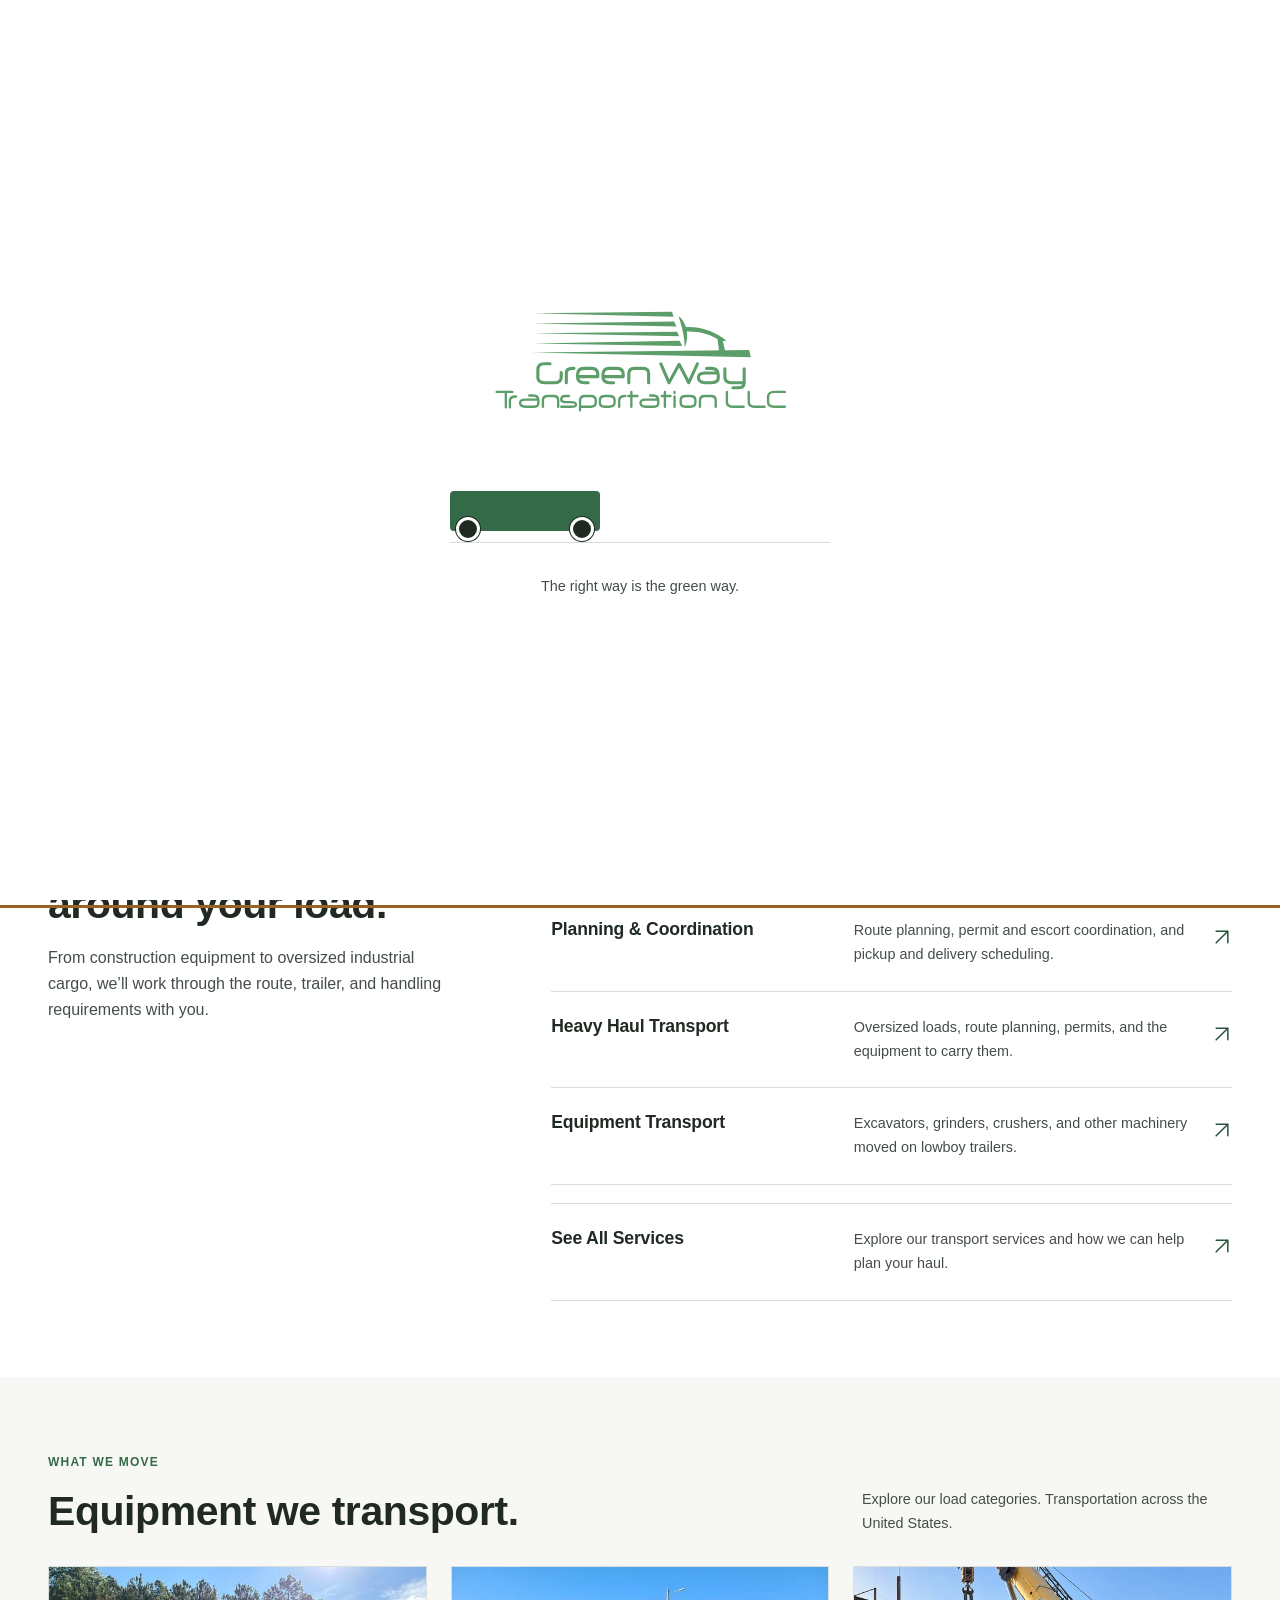
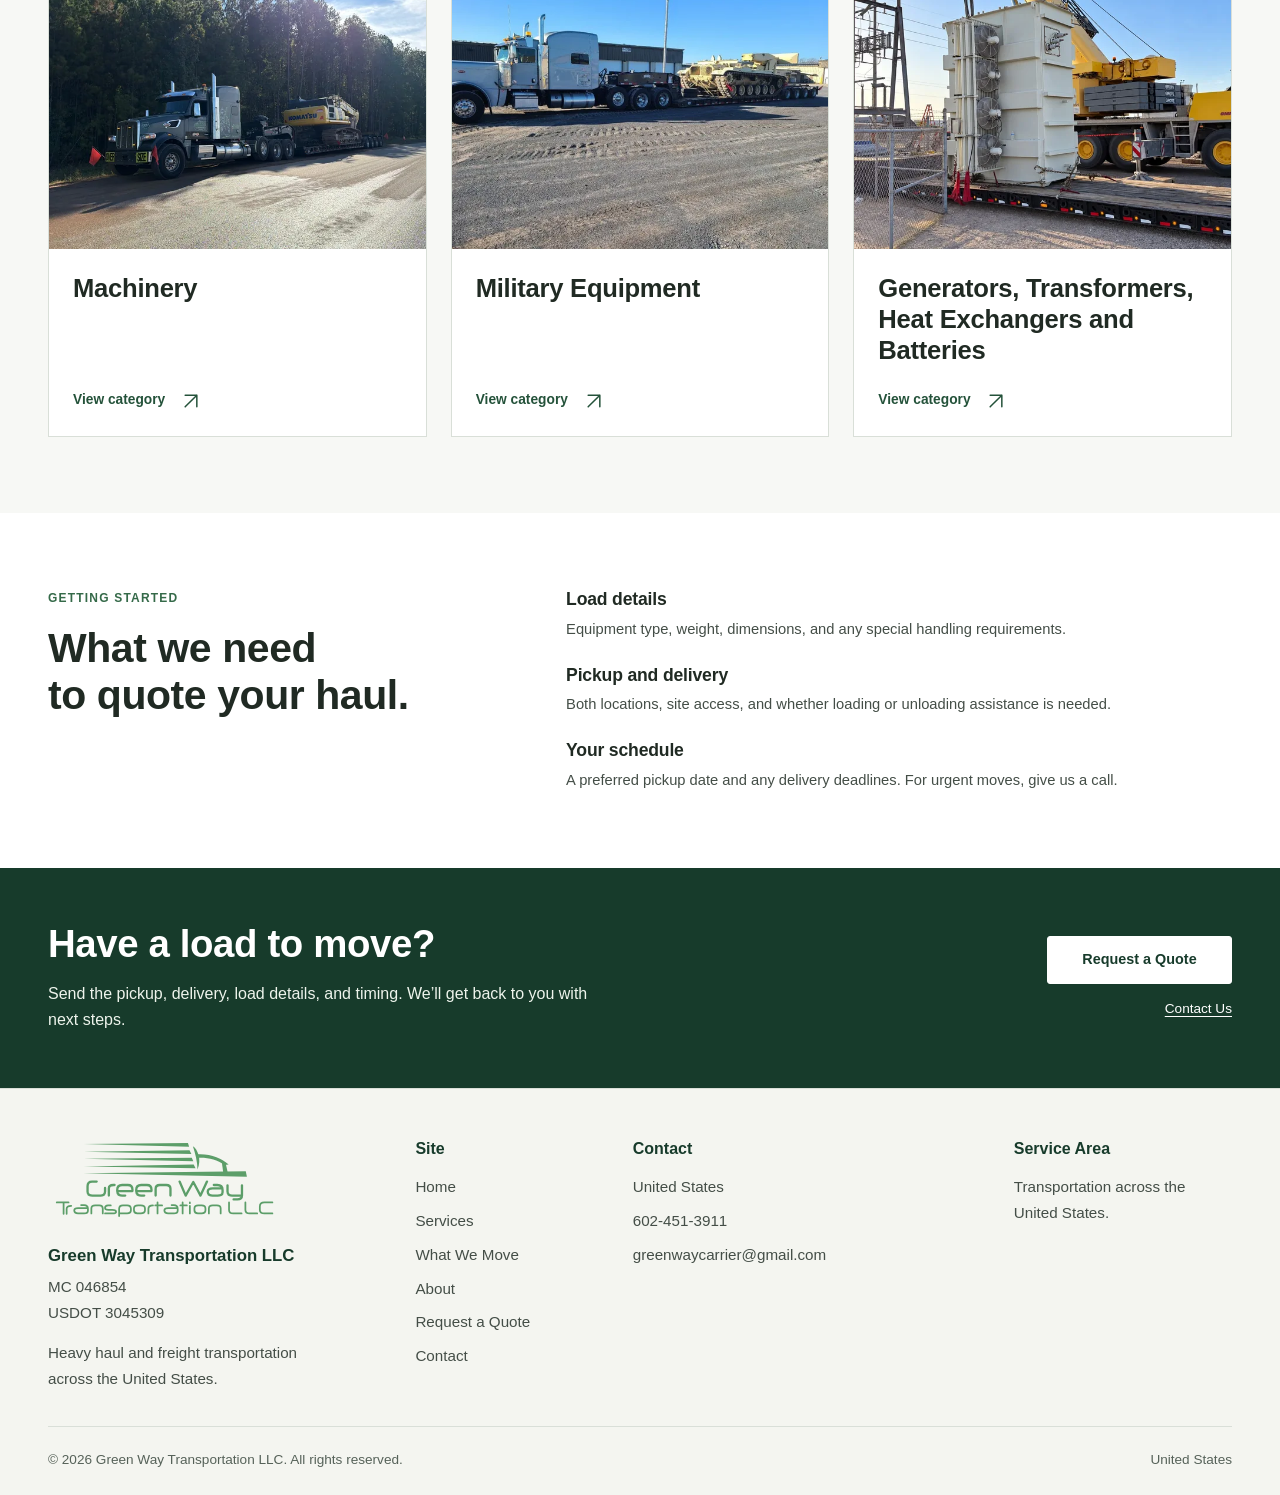
<file: index.html>
<!DOCTYPE html>
<html lang="en"><head>
<meta charset="UTF-8">
<meta name="viewport" content="width=device-width, initial-scale=1.0">
<title>Heavy haul &amp; equipment transport, Green Way Transportation LLC</title>
<meta name="description" content="Heavy haul, equipment and freight transportation across the United States. View Green Way’s company photos and request a quote.">
<meta name="theme-color" content="#133d29">
<link rel="icon" href="assets/favicon.svg" type="image/svg+xml">
<link rel="stylesheet" href="styles.css?v=20261016-email-draft-v36">
<noscript><style>@media (max-width: 1059px) { .mobile-menu[hidden] { display: block !important; } }</style></noscript>
<script>
// Decide before first paint; a missing intro script cannot trap the page.
(() => {
  try {
    const motion = window.matchMedia('(prefers-reduced-motion: reduce)');
    let seen = false;
    try { seen = sessionStorage.getItem('greenway-intro-seen-v1') === '1'; } catch (_) {}
    if (motion.matches || seen) return;
    const boot = window.greenWayIntro = { started: performance.now(), motion };
    document.documentElement.classList.add('intro-pending');
    boot.fallback = setTimeout(() => {
      if (boot.dismiss) boot.dismiss();
      else document.documentElement.classList.remove('intro-pending');
    }, 6000);
  } catch (_) { document.documentElement.classList.remove('intro-pending'); }
})();
</script>
<style>.entry-intro { visibility: hidden; }</style>
<link rel="stylesheet" href="intro.css?v=20261016-email-draft-v36">
</head>
<body><div class="entry-intro" tabindex="-1" role="dialog" aria-modal="true" aria-label="Preparing the Green Way website">
  <div class="entry-intro-inner">
    <img class="entry-intro-logo" src="assets/green-way-logo.svg" width="610" height="235" alt="Green Way Transportation LLC" decoding="async">
    <div class="entry-road" aria-hidden="true"><div class="TruckLoader-route"><div class="TruckLoader"><div class="TruckLoader-cab"></div></div></div></div>
    <p class="entry-status" role="status">The right way is the green way.</p>
  </div>
</div><a class="skip-link" href="#main-content">Skip to content</a><header class="site-header">
  <nav class="nav">
    <a href="index.html" class="logo"><img class="brand-logo" src="assets/green-way-logo.svg" width="610" height="235" alt="Green Way Transportation LLC"></a>
    <ul class="nav-links">
      <li><a href="index.html" aria-current="page">Home</a></li>
      <li><a href="services.html">Services</a></li>
      <li><a href="index.html#equipment">What We Move</a></li>
      <li><a href="about.html">About</a></li>
      <li><a href="contact.html">Contact</a></li>
    </ul>
    <div class="nav-cta">
      <a href="tel:6024513911" class="nav-phone">Call us</a>
      <a href="quote.html" class="btn btn-primary">Request a Quote</a>
    </div>
    <button class="menu-toggle" type="button" aria-label="Open menu" aria-expanded="false" aria-controls="mobile-menu" hidden>
      <span></span><span></span><span></span>
    </button>
  </nav>
  <div class="mobile-menu" id="mobile-menu" hidden>
    <ul>
      <li><a href="index.html" aria-current="page">Home</a></li>
      <li><a href="services.html">Services</a></li>
      <li><a href="index.html#equipment">What We Move</a></li>
      <li><a href="about.html">About</a></li>
      <li><a href="contact.html">Contact</a></li>
    </ul>
    <a href="quote.html" class="btn btn-primary">Request a Quote</a>
    <a href="tel:6024513911" class="btn btn-secondary">Call us</a>
  </div>
</header>
<main id="main-content"><section class="home-hero" aria-labelledby="hero-heading">
  <figure class="hero-visual"><picture><source media="(max-width: 760px)" srcset="assets/machinery-05-640.webp 640w, assets/machinery-05-957.webp 957w" sizes="100vw"><img src="assets/green-way-hero-1280.webp" srcset="assets/green-way-hero-640.webp 640w, assets/green-way-hero-1280.webp 1280w, assets/green-way-hero-1600.webp 1600w" sizes="100vw" width="1600" height="604" alt="Green Way truck and lowboy trailer carrying a secured load" loading="eager" decoding="async" fetchpriority="high"></picture></figure>
  <div class="container hero-content">
    <div class="hero-title"><div class="eyebrow">Heavy Haul &amp; Equipment Transport · United States</div><h1 id="hero-heading">The right way<br><span>is the green way.</span></h1></div>
    <div class="hero-intro"><p>Heavy equipment, oversized cargo, and freight moved across the United States. Tell us what you need moved, where it’s going, and when it needs to be there.</p><div class="hero-actions"><a href="quote.html" class="btn btn-primary">Request a Quote <span aria-hidden="true"><svg class="icon icon-arrow" viewBox="0 0 24 24" fill="none" stroke="currentColor" stroke-width="1.8" stroke-linecap="round" stroke-linejoin="round" aria-hidden="true" focusable="false"><path d="M5 19 19 5M5 5h14v14"></path></svg></span></a><a href="contact.html" class="btn btn-secondary">Contact Us</a></div><div class="hero-credentials" aria-label="Company Information"><span>MC 046854</span><span>USDOT 3045309</span><span>PHOENIX, AZ</span></div></div>
  </div>
</section>
<section class="trust-band"><div class="trust-band-inner"><div class="trust-item">Serving the United States</div><div class="trust-item">Heavy haul &amp; equipment transport</div><div class="trust-item">Nationwide transportation</div><div class="trust-item">Direct contact with operations</div></div></section>
<section class="section"><div class="container service-overview"><div class="section-head"><div class="eyebrow">Our services</div><h2>Transport planned around your load.</h2><p>From construction equipment to oversized industrial cargo, we’ll work through the route, trailer, and handling requirements with you.</p></div><div class="service-list"><a class="service-row" href="services.html#capabilities"><h3>Equipment &amp; Capabilities</h3><p>Multi-axle configurations up to 11 axles, RGN trailers, and lowboys for heavy and oversized loads.</p><span aria-hidden="true"><svg class="icon icon-arrow" viewBox="0 0 24 24" fill="none" stroke="currentColor" stroke-width="1.8" stroke-linecap="round" stroke-linejoin="round" aria-hidden="true" focusable="false"><path d="M5 19 19 5M5 5h14v14"></path></svg></span></a><a class="service-row" href="services.html#planning"><h3>Planning &amp; Coordination</h3><p>Route planning, permit and escort coordination, and pickup and delivery scheduling.</p><span aria-hidden="true"><svg class="icon icon-arrow" viewBox="0 0 24 24" fill="none" stroke="currentColor" stroke-width="1.8" stroke-linecap="round" stroke-linejoin="round" aria-hidden="true" focusable="false"><path d="M5 19 19 5M5 5h14v14"></path></svg></span></a><a class="service-row" href="services.html#heavy-haul"><h3>Heavy Haul Transport</h3><p>Oversized loads, route planning, permits, and the equipment to carry them.</p><span aria-hidden="true"><svg class="icon icon-arrow" viewBox="0 0 24 24" fill="none" stroke="currentColor" stroke-width="1.8" stroke-linecap="round" stroke-linejoin="round" aria-hidden="true" focusable="false"><path d="M5 19 19 5M5 5h14v14"></path></svg></span></a><a class="service-row" href="services.html#equipment"><h3>Equipment Transport</h3><p>Excavators, grinders, crushers, and other machinery moved on lowboy trailers.</p><span aria-hidden="true"><svg class="icon icon-arrow" viewBox="0 0 24 24" fill="none" stroke="currentColor" stroke-width="1.8" stroke-linecap="round" stroke-linejoin="round" aria-hidden="true" focusable="false"><path d="M5 19 19 5M5 5h14v14"></path></svg></span></a><a class="service-row service-row-more" href="services.html"><h3>See All Services</h3><p>Explore our transport services and how we can help plan your haul.</p><span aria-hidden="true"><svg class="icon icon-arrow" viewBox="0 0 24 24" fill="none" stroke="currentColor" stroke-width="1.8" stroke-linecap="round" stroke-linejoin="round" aria-hidden="true" focusable="false"><path d="M5 19 19 5M5 5h14v14"></path></svg></span></a></div></div></section><section class="section section-alt" id="equipment" aria-labelledby="equipment-heading"><div class="container"><div class="work-heading"><div><div class="eyebrow">What we move</div><h2 id="equipment-heading">Equipment we transport.</h2></div><p>Explore our load categories. Transportation across the United States.</p></div><div class="category-grid"><a class="category-card" href="machinery.html"><span class="category-image"><img src="assets/machinery-01-640.webp" srcset="assets/machinery-01-640.webp 640w, assets/machinery-01-1280.webp 1280w, assets/machinery-01-1600.webp 1600w" sizes="(max-width: 760px) calc(100vw - 40px), (max-width: 1240px) calc((100vw - 104px) / 3), 379px" width="640" height="480" alt="Silver truck hauling a Komatsu excavator on a lowboy trailer beside a wooded road" loading="lazy" decoding="async"></span><h3>Machinery</h3><span class="category-link">View category <span aria-hidden="true"><svg class="icon icon-arrow" viewBox="0 0 24 24" fill="none" stroke="currentColor" stroke-width="1.8" stroke-linecap="round" stroke-linejoin="round" aria-hidden="true" focusable="false"><path d="M5 19 19 5M5 5h14v14"></path></svg></span></span></a><a class="category-card" href="military-equipment.html"><span class="category-image"><img src="assets/military-equipment-02-640.webp" srcset="assets/military-equipment-02-640.webp 640w, assets/military-equipment-02-1024.webp 1024w" sizes="(max-width: 760px) calc(100vw - 40px), (max-width: 1240px) calc((100vw - 104px) / 3), 379px" width="640" height="480" alt="Silver truck hauling a tracked military vehicle on a lowboy trailer" loading="lazy" decoding="async"></span><h3>Military Equipment</h3><span class="category-link">View category <span aria-hidden="true"><svg class="icon icon-arrow" viewBox="0 0 24 24" fill="none" stroke="currentColor" stroke-width="1.8" stroke-linecap="round" stroke-linejoin="round" aria-hidden="true" focusable="false"><path d="M5 19 19 5M5 5h14v14"></path></svg></span></span></a><a class="category-card" href="generators-transformers-batteries.html"><span class="category-image"><img src="assets/power-equipment-02-640.webp" srcset="assets/power-equipment-02-640.webp 640w, assets/power-equipment-02-1280.webp 1280w, assets/power-equipment-02-1448.webp 1448w" sizes="(max-width: 760px) calc(100vw - 40px), (max-width: 1240px) calc((100vw - 104px) / 3), 379px" width="640" height="480" alt="Large transformer being positioned on a trailer with a crane at an electrical site" loading="lazy" decoding="async"></span><h3>Generators, Transformers, Heat Exchangers and Batteries</h3><span class="category-link">View category <span aria-hidden="true"><svg class="icon icon-arrow" viewBox="0 0 24 24" fill="none" stroke="currentColor" stroke-width="1.8" stroke-linecap="round" stroke-linejoin="round" aria-hidden="true" focusable="false"><path d="M5 19 19 5M5 5h14v14"></path></svg></span></span></a></div></div></section><section class="section"><div class="container process-line"><div><div class="eyebrow">Getting started</div><h2>What we need<br>to quote your haul.</h2></div><ol class="process-list"><li><h3>Load details</h3><p>Equipment type, weight, dimensions, and any special handling requirements.</p></li><li><h3>Pickup and delivery</h3><p>Both locations, site access, and whether loading or unloading assistance is needed.</p></li><li><h3>Your schedule</h3><p>A preferred pickup date and any delivery deadlines. For urgent moves, give us a call.</p></li></ol></div></section><section class="cta-band"><div class="cta-inner"><div><h2>Have a load to move?</h2><p>Send the pickup, delivery, load details, and timing. We’ll get back to you with next steps.</p></div><div class="cta-actions"><a class="btn" href="quote.html">Request a Quote</a><div class="small"><a href="contact.html">Contact Us</a></div></div></div></section></main><footer class="site-footer">
  <div class="footer-inner">
    <div class="footer-grid">
      <div class="footer-col footer-brand">
        <a href="index.html" class="logo"><img class="brand-logo" src="assets/green-way-logo.svg" width="610" height="235" alt="Green Way Transportation LLC"></a>
        <p class="footer-company-name">Green Way Transportation LLC</p><p class="footer-authority">MC 046854<br>USDOT 3045309</p><p class="description">Heavy haul and freight transportation across the United States.</p>
      </div>
      <div class="footer-col">
        <h4>Site</h4>
        <ul>
          <li><a href="index.html">Home</a></li>
          <li><a href="services.html">Services</a></li>
      <li><a href="index.html#equipment">What We Move</a></li>
          <li><a href="about.html">About</a></li>
          <li><a href="quote.html">Request a Quote</a></li>
          <li><a href="contact.html">Contact</a></li>
        </ul>
      </div>
      <div class="footer-col">
        <h4>Contact</h4>
        <ul>
          <li>United States</li>
          <li><a href="tel:6024513911">602-451-3911</a></li>
          <li><a href="mailto:greenwaycarrier@gmail.com">greenwaycarrier@gmail.com</a></li>
        </ul>
      </div>
      <div class="footer-col">
        <h4>Service Area</h4>
        <p>Transportation across the United States.</p>
      </div>
    </div>
    <div class="footer-bottom">
      <div>© 2026 Green Way Transportation LLC. All rights reserved.</div>
      <div>United States</div>
    </div>
  </div>
</footer>

<script src="main.js?v=20261016-email-draft-v36" defer></script>
<script src="intro.js?v=20261016-email-draft-v36" defer></script><script src="motion.js?v=20261016-email-draft-v36" defer></script><script src="navigation.js?v=20261016-email-draft-v36" defer></script><dialog class="photo-viewer" aria-labelledby="photo-viewer-title"><h2 class="visually-hidden" id="photo-viewer-title">Photo Viewer</h2><button class="photo-viewer-close" type="button" aria-label="Close photo" autofocus><svg viewBox="0 0 24 24" fill="none" stroke="currentColor" stroke-width="1.8" stroke-linecap="round" aria-hidden="true" focusable="false"><path d="m6 6 12 12M18 6 6 18"></path></svg></button><div class="photo-viewer-stage"><img class="photo-viewer-image" alt="" hidden></div><p class="photo-viewer-status" role="status"></p></dialog><script src="gallery.js?v=20261016-email-draft-v36" defer></script></body></html>
</file>
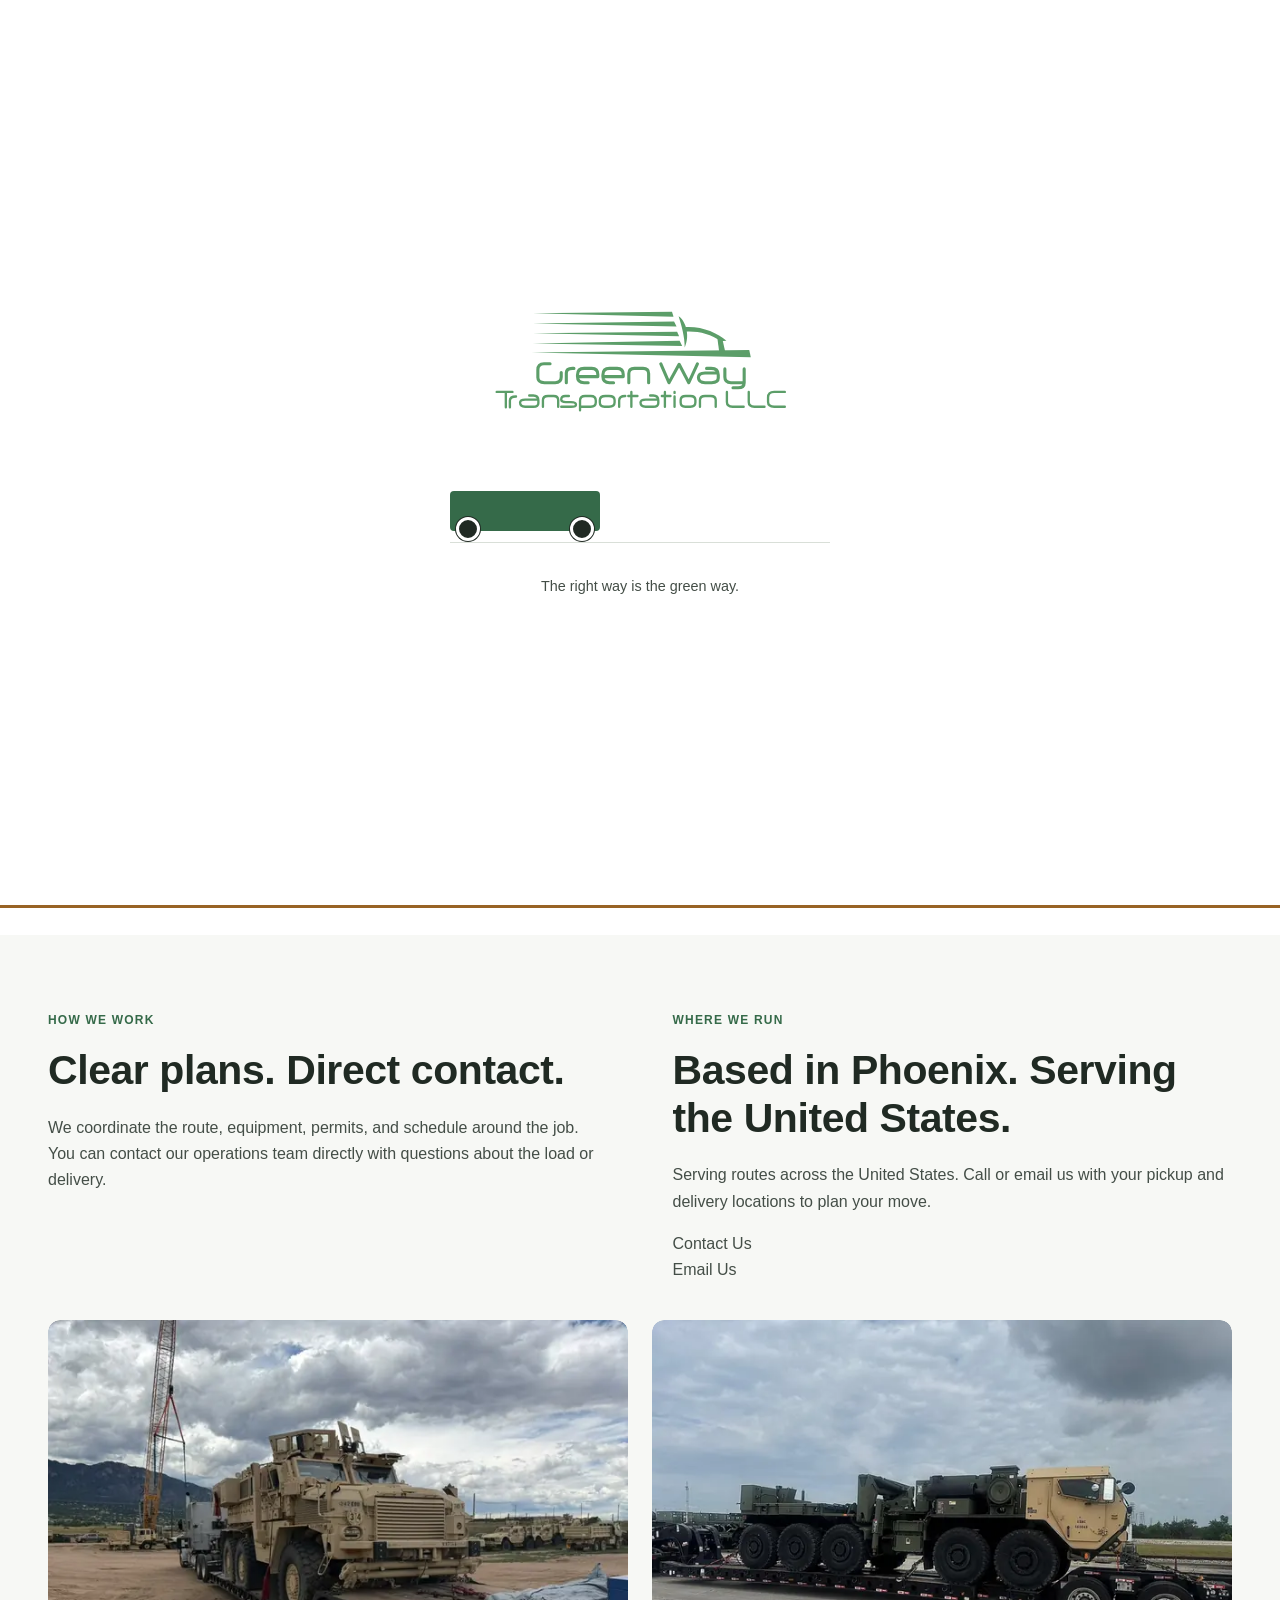
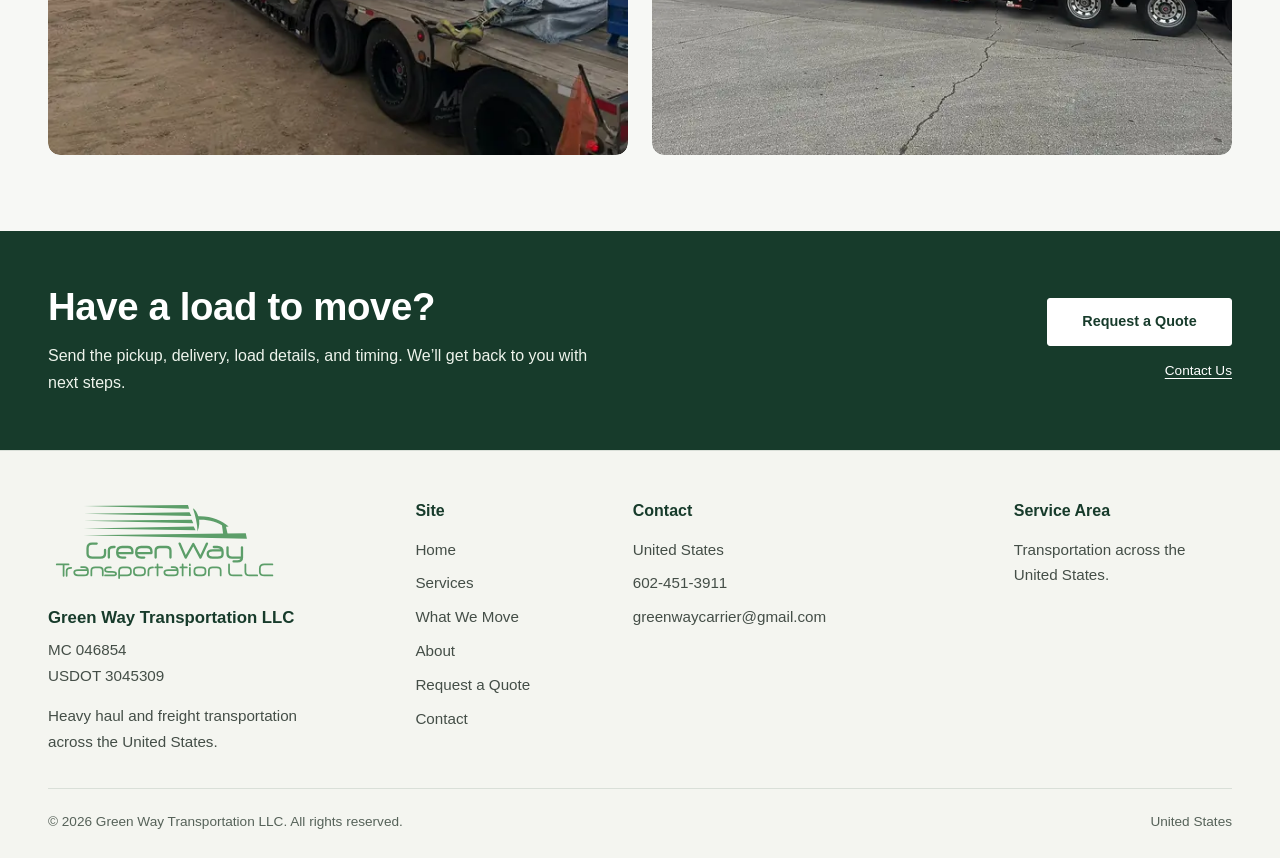
<file: about.html>
<!DOCTYPE html>
<html lang="en"><head>
<meta charset="UTF-8">
<meta name="viewport" content="width=device-width, initial-scale=1.0">
<title>About Green Way, Green Way Transportation LLC</title>
<meta name="description" content="Green Way Transportation is a nationwide heavy haul, equipment and freight carrier serving the United States.">
<meta name="theme-color" content="#133d29">
<link rel="icon" href="assets/favicon.svg" type="image/svg+xml">
<link rel="stylesheet" href="styles.css?v=20261016-email-draft-v36">
<noscript><style>@media (max-width: 1059px) { .mobile-menu[hidden] { display: block !important; } }</style></noscript>
<script>
// Decide before first paint; a missing intro script cannot trap the page.
(() => {
  try {
    const motion = window.matchMedia('(prefers-reduced-motion: reduce)');
    let seen = false;
    try { seen = sessionStorage.getItem('greenway-intro-seen-v1') === '1'; } catch (_) {}
    if (motion.matches || seen) return;
    const boot = window.greenWayIntro = { started: performance.now(), motion };
    document.documentElement.classList.add('intro-pending');
    boot.fallback = setTimeout(() => {
      if (boot.dismiss) boot.dismiss();
      else document.documentElement.classList.remove('intro-pending');
    }, 6000);
  } catch (_) { document.documentElement.classList.remove('intro-pending'); }
})();
</script>
<style>.entry-intro { visibility: hidden; }</style>
<link rel="stylesheet" href="intro.css?v=20261016-email-draft-v36">
</head>
<body class="rounded-content-photos"><div class="entry-intro" tabindex="-1" role="dialog" aria-modal="true" aria-label="Preparing the Green Way website">
  <div class="entry-intro-inner">
    <img class="entry-intro-logo" src="assets/green-way-logo.svg" width="610" height="235" alt="Green Way Transportation LLC" decoding="async">
    <div class="entry-road" aria-hidden="true"><div class="TruckLoader-route"><div class="TruckLoader"><div class="TruckLoader-cab"></div></div></div></div>
    <p class="entry-status" role="status">The right way is the green way.</p>
  </div>
</div><a class="skip-link" href="#main-content">Skip to content</a><header class="site-header">
  <nav class="nav">
    <a href="index.html" class="logo"><img class="brand-logo" src="assets/green-way-logo.svg" width="610" height="235" alt="Green Way Transportation LLC"></a>
    <ul class="nav-links">
      <li><a href="index.html">Home</a></li>
      <li><a href="services.html">Services</a></li>
      <li><a href="index.html#equipment">What We Move</a></li>
      <li><a href="about.html" aria-current="page">About</a></li>
      <li><a href="contact.html">Contact</a></li>
    </ul>
    <div class="nav-cta">
      <a href="tel:6024513911" class="nav-phone">Call us</a>
      <a href="quote.html" class="btn btn-primary">Request a Quote</a>
    </div>
    <button class="menu-toggle" type="button" aria-label="Open menu" aria-expanded="false" aria-controls="mobile-menu" hidden>
      <span></span><span></span><span></span>
    </button>
  </nav>
  <div class="mobile-menu" id="mobile-menu" hidden>
    <ul>
      <li><a href="index.html">Home</a></li>
      <li><a href="services.html">Services</a></li>
      <li><a href="index.html#equipment">What We Move</a></li>
      <li><a href="about.html" aria-current="page">About</a></li>
      <li><a href="contact.html">Contact</a></li>
    </ul>
    <a href="quote.html" class="btn btn-primary">Request a Quote</a>
    <a href="tel:6024513911" class="btn btn-secondary">Call us</a>
  </div>
</header>
<main id="main-content"><section class="hero-compact"><div class="container"><div class="eyebrow">About Green Way</div><h1>Family-Owned. Nationwide.</h1><p class="hero-sub">Heavy haul, equipment transport, and freight across the United States.</p></div></section><section class="section"><div class="container image-split"><div><div class="eyebrow">Green Way Transportation LLC</div><h2>Green Way Transportation LLC</h2><p class="about-narrative">Green Way Transportation LLC is a family-owned and operated heavy-haul company based in Phoenix, Arizona, serving customers across the United States.</p><p class="about-narrative">Green Way Transportation LLC specializes in heavy haul and oversized equipment transportation across the United States. We plan each move around your load’s dimensions, weight, route, and delivery requirements, with direct communication from pickup to delivery.</p><p class="about-narrative"><a class="btn btn-secondary" href="contact.html">Contact Us</a></p></div><figure class="image-split-photo"><a href="assets/komatsu-excavator-1920.webp" aria-label="View full photo: Green Way truck carrying a Komatsu excavator." data-photo-viewer><img src="assets/komatsu-excavator-1280.webp" srcset="assets/komatsu-excavator-640.webp 640w, assets/komatsu-excavator-1280.webp 1280w, assets/komatsu-excavator-1920.webp 1920w" sizes="(max-width: 520px) calc(100vw - 40px), (max-width: 760px) 46vw, 570px" width="1280" height="960" alt="Green Way truck with a Komatsu excavator on a lowboy trailer beside a wooded road" loading="lazy" decoding="async"></a></figure></div></section><section class="section section-alt"><div class="container"><div class="about-details"><div><div class="eyebrow">How we work</div><h2>Clear plans. Direct contact.</h2><p>We coordinate the route, equipment, permits, and schedule around the job. You can contact our operations team directly with questions about the load or delivery.</p></div><div><div class="eyebrow">Where we run</div><h2>Based in Phoenix. Serving the United States.</h2><p>Serving routes across the United States. Call or email us with your pickup and delivery locations to plan your move.</p><p><a href="contact.html">Contact Us</a><br><a href="mailto:greenwaycarrier@gmail.com">Email Us</a></p></div></div><div class="about-photo-pair"><figure class="about-photo"><a href="assets/vehicle-loading-1024.webp" aria-label="View full photo: Heavy vehicle transport at a loading site." data-photo-viewer><img src="assets/vehicle-loading-1024.webp" srcset="assets/vehicle-loading-640.webp 640w, assets/vehicle-loading-1024.webp 1024w" sizes="(max-width: 520px) calc(100vw - 40px), (max-width: 760px) 46vw, 570px" width="1024" height="768" alt="Heavy wheeled vehicle on a trailer with a crane at the loading site" loading="lazy" decoding="async"></a></figure><figure class="about-photo"><a href="assets/heavy-vehicle-side-1600.webp" aria-label="View full photo: Heavy equipment secured to a lowboy trailer." data-photo-viewer><img src="assets/heavy-vehicle-side-1280.webp" srcset="assets/heavy-vehicle-side-640.webp 640w, assets/heavy-vehicle-side-1280.webp 1280w, assets/heavy-vehicle-side-1600.webp 1600w" sizes="(max-width: 520px) calc(100vw - 40px), (max-width: 760px) 46vw, 570px" width="1280" height="960" alt="Multi-axle heavy vehicle secured on a lowboy trailer, viewed from the side" loading="lazy" decoding="async"></a></figure></div></div></section><section class="cta-band"><div class="cta-inner"><div><h2>Have a load to move?</h2><p>Send the pickup, delivery, load details, and timing. We’ll get back to you with next steps.</p></div><div class="cta-actions"><a class="btn" href="quote.html">Request a Quote</a><div class="small"><a href="contact.html">Contact Us</a></div></div></div></section></main><footer class="site-footer">
  <div class="footer-inner">
    <div class="footer-grid">
      <div class="footer-col footer-brand">
        <a href="index.html" class="logo"><img class="brand-logo" src="assets/green-way-logo.svg" width="610" height="235" alt="Green Way Transportation LLC"></a>
        <p class="footer-company-name">Green Way Transportation LLC</p><p class="footer-authority">MC 046854<br>USDOT 3045309</p><p class="description">Heavy haul and freight transportation across the United States.</p>
      </div>
      <div class="footer-col">
        <h4>Site</h4>
        <ul>
          <li><a href="index.html">Home</a></li>
          <li><a href="services.html">Services</a></li>
      <li><a href="index.html#equipment">What We Move</a></li>
          <li><a href="about.html">About</a></li>
          <li><a href="quote.html">Request a Quote</a></li>
          <li><a href="contact.html">Contact</a></li>
        </ul>
      </div>
      <div class="footer-col">
        <h4>Contact</h4>
        <ul>
          <li>United States</li>
          <li><a href="tel:6024513911">602-451-3911</a></li>
          <li><a href="mailto:greenwaycarrier@gmail.com">greenwaycarrier@gmail.com</a></li>
        </ul>
      </div>
      <div class="footer-col">
        <h4>Service Area</h4>
        <p>Transportation across the United States.</p>
      </div>
    </div>
    <div class="footer-bottom">
      <div>© 2026 Green Way Transportation LLC. All rights reserved.</div>
      <div>United States</div>
    </div>
  </div>
</footer>

<script src="main.js?v=20261016-email-draft-v36" defer></script>
<script src="intro.js?v=20261016-email-draft-v36" defer></script><script src="motion.js?v=20261016-email-draft-v36" defer></script><script src="navigation.js?v=20261016-email-draft-v36" defer></script><dialog class="photo-viewer" aria-labelledby="photo-viewer-title"><h2 class="visually-hidden" id="photo-viewer-title">Photo Viewer</h2><button class="photo-viewer-close" type="button" aria-label="Close photo" autofocus><svg viewBox="0 0 24 24" fill="none" stroke="currentColor" stroke-width="1.8" stroke-linecap="round" aria-hidden="true" focusable="false"><path d="m6 6 12 12M18 6 6 18"></path></svg></button><div class="photo-viewer-stage"><img class="photo-viewer-image" alt="" hidden></div><p class="photo-viewer-status" role="status"></p></dialog><script src="gallery.js?v=20261016-email-draft-v36" defer></script></body></html>
</file>
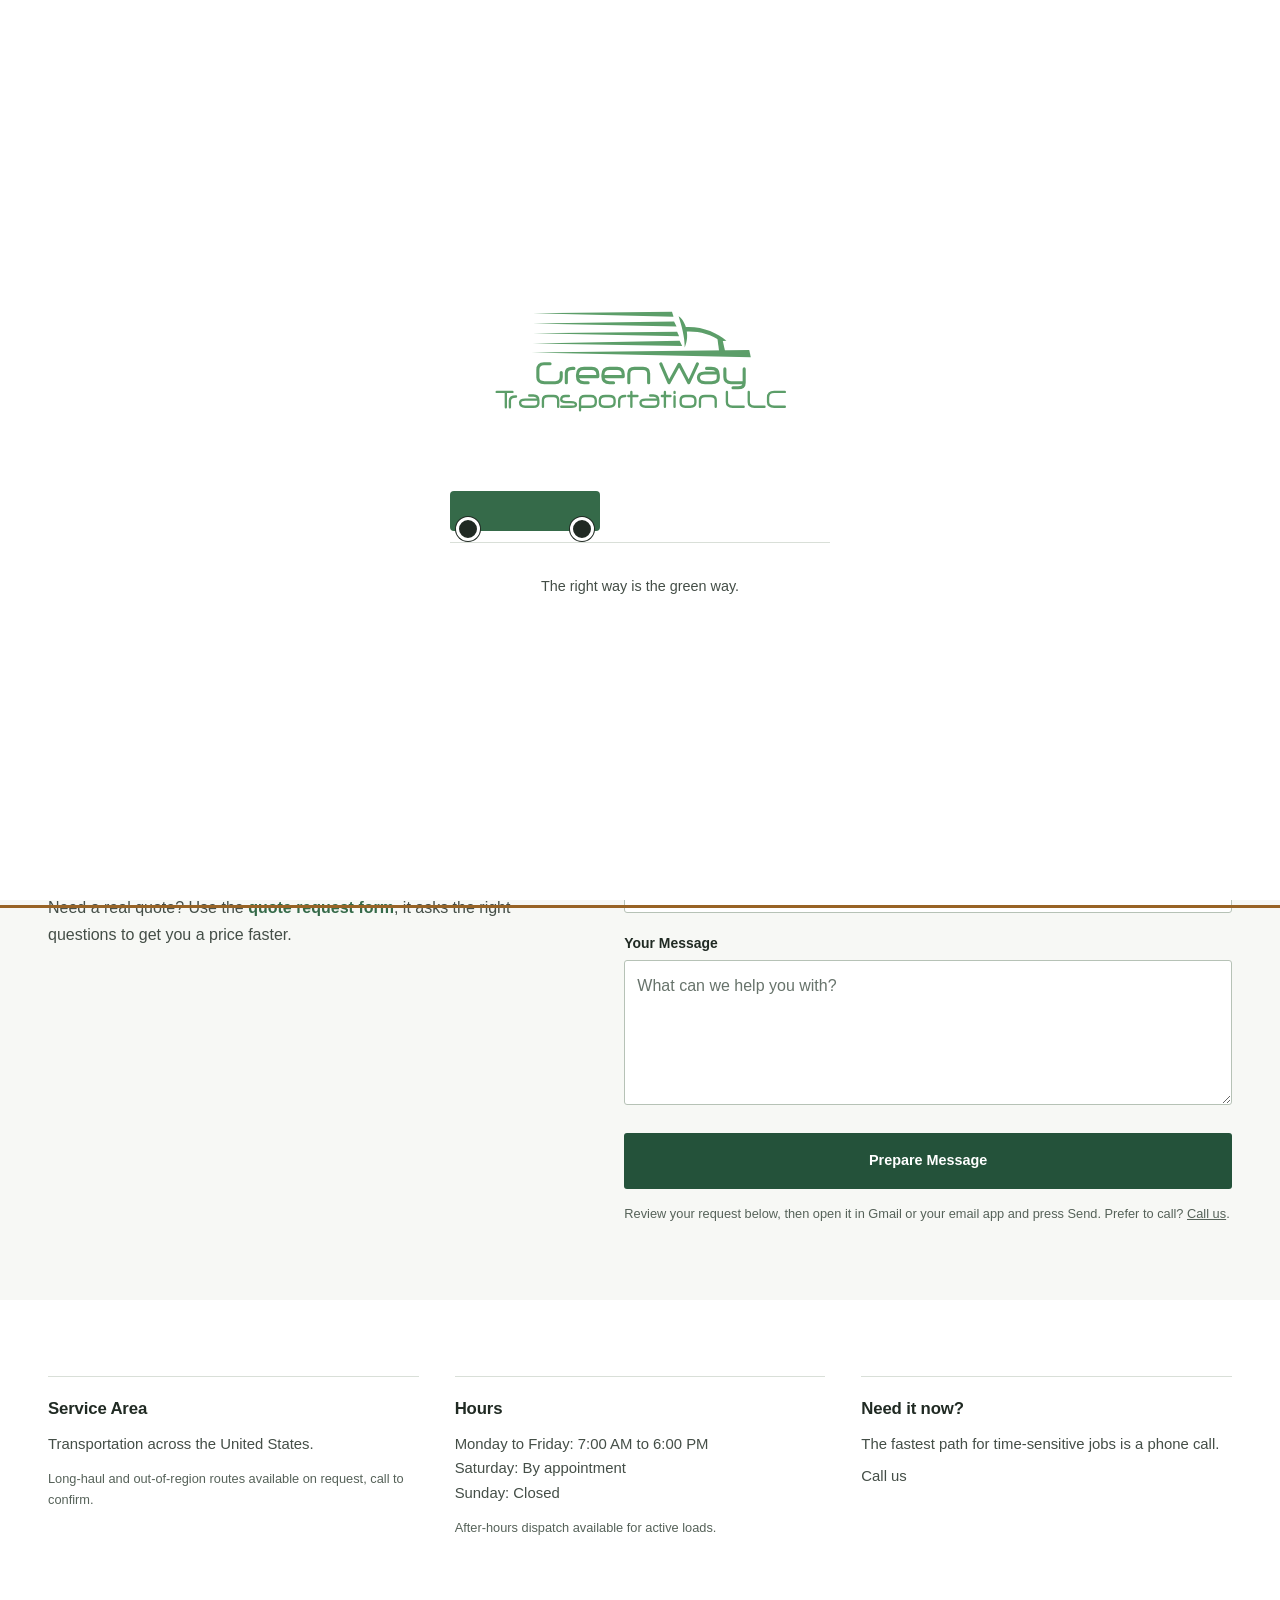
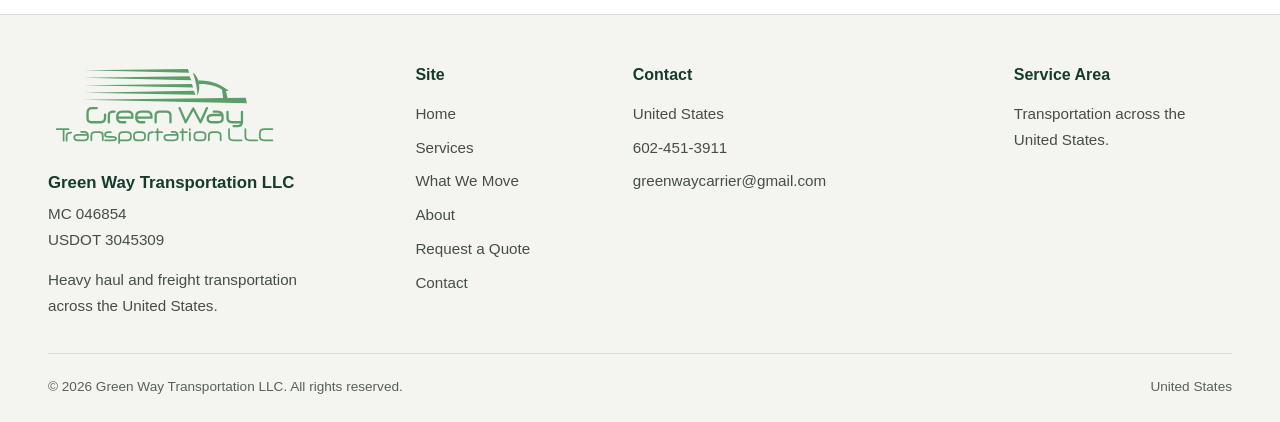
<file: contact.html>
<!DOCTYPE html>
<html lang="en">
<head>
<meta charset="UTF-8">
<meta name="viewport" content="width=device-width, initial-scale=1.0">
<title>Contact Us, Green Way Transportation LLC</title>
<meta name="description" content="Phone, email, and contact form for Green Way Transportation. United States. Most calls answered the same business day.">
<meta name="theme-color" content="#133d29">
<link rel="icon" href="assets/favicon.svg" type="image/svg+xml">
<link rel="stylesheet" href="styles.css?v=20261016-email-draft-v36">
<noscript><style>@media (max-width: 1059px) { .mobile-menu[hidden] { display: block !important; } }</style></noscript>
<script>
// Decide before first paint; a missing intro script cannot trap the page.
(() => {
  try {
    const motion = window.matchMedia('(prefers-reduced-motion: reduce)');
    let seen = false;
    try { seen = sessionStorage.getItem('greenway-intro-seen-v1') === '1'; } catch (_) {}
    if (motion.matches || seen) return;
    const boot = window.greenWayIntro = { started: performance.now(), motion };
    document.documentElement.classList.add('intro-pending');
    boot.fallback = setTimeout(() => {
      if (boot.dismiss) boot.dismiss();
      else document.documentElement.classList.remove('intro-pending');
    }, 6000);
  } catch (_) { document.documentElement.classList.remove('intro-pending'); }
})();
</script>
<style>.entry-intro { visibility: hidden; }</style>
<link rel="stylesheet" href="intro.css?v=20261016-email-draft-v36">
</head>
<body class="rounded-content-photos"><div class="entry-intro" tabindex="-1" role="dialog" aria-modal="true" aria-label="Preparing the Green Way website">
  <div class="entry-intro-inner">
    <img class="entry-intro-logo" src="assets/green-way-logo.svg" width="610" height="235" alt="Green Way Transportation LLC" decoding="async">
    <div class="entry-road" aria-hidden="true"><div class="TruckLoader-route"><div class="TruckLoader"><div class="TruckLoader-cab"></div></div></div></div>
    <p class="entry-status" role="status">The right way is the green way.</p>
  </div>
</div>
<a class="skip-link" href="#main-content">Skip to content</a>

<header class="site-header">
  <nav class="nav">
    <a href="index.html" class="logo"><img class="brand-logo" src="assets/green-way-logo.svg" width="610" height="235" alt="Green Way Transportation LLC"></a>
    <ul class="nav-links">
      <li><a href="index.html">Home</a></li>
      <li><a href="services.html">Services</a></li>
      <li><a href="index.html#equipment">What We Move</a></li>
      <li><a href="about.html">About</a></li>
      <li><a href="contact.html" class="active" aria-current="page">Contact</a></li>
    </ul>
    <div class="nav-cta">
      <a href="tel:6024513911" class="nav-phone">Call us</a>
      <a href="quote.html" class="btn btn-primary">Request a Quote</a>
    </div>
    <button class="menu-toggle" type="button" aria-label="Open menu" aria-expanded="false" aria-controls="mobile-menu" hidden>
      <span></span><span></span><span></span>
    </button>
  </nav>
  <div class="mobile-menu" id="mobile-menu" hidden>
    <ul>
      <li><a href="index.html">Home</a></li>
      <li><a href="services.html">Services</a></li>
      <li><a href="index.html#equipment">What We Move</a></li>
      <li><a href="about.html">About</a></li>
      <li><a href="contact.html" aria-current="page">Contact</a></li>
    </ul>
    <a href="quote.html" class="btn btn-primary">Request a Quote</a>
    <a href="tel:6024513911" class="btn btn-secondary">Call us</a>
  </div>
</header>
<main id="main-content">

<section class="hero-compact">
  <div class="container">
    <div class="eyebrow eyebrow-light">Contact Us</div>
    <h1>Talk to our operations team.</h1>
    <p class="hero-sub">Call, email, or prepare a message below. For time-sensitive moves, a phone call is the fastest way to reach us.</p>
  </div>
</section>

<section class="section">
  <div class="container">
    <div class="contact-grid reveal">
      <div class="contact-block">
        <div class="label">Phone</div>
        <div class="value"><a href="tel:6024513911">602-451-3911</a></div>
        <div class="sub">Primary contact</div>

      </div>
      <div class="contact-block">
        <div class="label">Email</div>
        <div class="value" style="font-size: 1.05rem;"><a href="mailto:greenwaycarrier@gmail.com">greenwaycarrier@gmail.com</a></div>
        <div class="sub">Company email</div>
      </div>
      <div class="contact-block">
        <div class="label">Service area</div>
        <div class="value">United States</div>
        <div class="sub">Based in Phoenix, Arizona</div>
      </div>
    </div>
  </div>
</section>

<section class="section section-alt">
  <div class="container">
    <div class="split">
      <div class="reveal">
        <div class="eyebrow">Send a Message</div>
        <h2 style="font-size: clamp(1.5rem, 2.6vw, 2rem); margin-bottom: 20px;">Send us a message.</h2>
        <p style="margin-bottom: 16px;">Use the form for general inquiries, questions about routes, services, or anything that isn't a full quote request yet.</p>
        <p>Need a real quote? Use the <a href="quote.html" style="color: var(--green-700); font-weight: 600;">quote request form</a>, it asks the right questions to get you a price faster.</p>
      </div>

      <form class="form" data-form="contact" action="mailto:greenwaycarrier@gmail.com" method="post" enctype="text/plain">
        <div class="form-row form-row-2">
          <div class="field">
            <label for="cname">Full Name</label>
            <input type="text" id="cname" name="name" required autocomplete="name" maxlength="300">
          </div>
          <div class="field">
            <label for="cphone">Phone Number</label>
            <input type="tel" id="cphone" name="phone" required autocomplete="tel" maxlength="300">
          </div>
        </div>

        <div class="field">
          <label for="cemail">Email</label>
          <input type="email" id="cemail" name="email" required autocomplete="email" maxlength="300">
        </div>

        <div class="field">
          <label for="cmessage">Your Message</label>
          <textarea id="cmessage" name="message" placeholder="What can we help you with?" required maxlength="2500"></textarea>
        </div>

        <div class="form-submit-row">
          <button type="submit" class="btn btn-primary" style="width: 100%; padding: 16px;">Prepare Message</button>
          <p class="form-microcopy">Review your request below, then open it in Gmail or your email app and press Send. Prefer to call? <a href="tel:6024513911">Call us</a>.</p><noscript><p>Your email app is required for this form. You can also <a href="mailto:greenwaycarrier@gmail.com">email us directly</a>.</p></noscript>
          <div class="form-result" role="region" aria-label="Prepared email request" tabindex="-1" hidden></div>
        </div>
      </form>
    </div>
  </div>
</section>

<section class="section">
  <div class="container">
    <div class="info-cards reveal">
      <div class="info-card">
        <h4>Service Area</h4>
        <p>Transportation across the United States.</p>
        <p class="small">Long-haul and out-of-region routes available on request, call to confirm.</p>
      </div>
      <div class="info-card">
        <h4>Hours</h4>
        <p>Monday to Friday: 7:00 AM to 6:00 PM</p>
        <p>Saturday: By appointment</p>
        <p>Sunday: Closed</p>
        <p class="small">After-hours dispatch available for active loads.</p>
      </div>
      <div class="info-card">
        <h4>Need it now?</h4>
        <p>The fastest path for time-sensitive jobs is a phone call.</p>
        <p style="margin-top: 8px;"><a href="tel:6024513911">Call us</a></p>
      </div>
    </div>
  </div>
</section>

</main>
<footer class="site-footer">
  <div class="footer-inner">
    <div class="footer-grid">
      <div class="footer-col footer-brand">
        <a href="index.html" class="logo"><img class="brand-logo" src="assets/green-way-logo.svg" width="610" height="235" alt="Green Way Transportation LLC"></a>
        <p class="footer-company-name">Green Way Transportation LLC</p><p class="footer-authority">MC 046854<br>USDOT 3045309</p><p class="description">Heavy haul and freight transportation across the United States.</p>
      </div>
      <div class="footer-col">
        <h4>Site</h4>
        <ul>
          <li><a href="index.html">Home</a></li>
          <li><a href="services.html">Services</a></li>
      <li><a href="index.html#equipment">What We Move</a></li>
          <li><a href="about.html">About</a></li>
          <li><a href="quote.html">Request a Quote</a></li>
          <li><a href="contact.html">Contact</a></li>
        </ul>
      </div>
      <div class="footer-col">
        <h4>Contact</h4>
        <ul>
          <li>United States</li>
          <li><a href="tel:6024513911">602-451-3911</a></li>
          <li><a href="mailto:greenwaycarrier@gmail.com">greenwaycarrier@gmail.com</a></li>
        </ul>
      </div>
      <div class="footer-col">
        <h4>Service Area</h4>
        <p>Transportation across the United States.</p>
      </div>
    </div>
    <div class="footer-bottom">
      <div>© 2026 Green Way Transportation LLC. All rights reserved.</div>
      <div>United States</div>
    </div>
  </div>
</footer>

<script src="main.js?v=20261016-email-draft-v36" defer></script>
<script src="intro.js?v=20261016-email-draft-v36" defer></script>
<script src="motion.js?v=20261016-email-draft-v36" defer></script><script src="navigation.js?v=20261016-email-draft-v36" defer></script><dialog class="photo-viewer" aria-labelledby="photo-viewer-title"><h2 class="visually-hidden" id="photo-viewer-title">Photo Viewer</h2><button class="photo-viewer-close" type="button" aria-label="Close photo" autofocus><svg viewBox="0 0 24 24" fill="none" stroke="currentColor" stroke-width="1.8" stroke-linecap="round" aria-hidden="true" focusable="false"><path d="m6 6 12 12M18 6 6 18"></path></svg></button><div class="photo-viewer-stage"><img class="photo-viewer-image" alt="" hidden></div><p class="photo-viewer-status" role="status"></p></dialog><script src="gallery.js?v=20261016-email-draft-v36" defer></script></body>
</html>
</file>
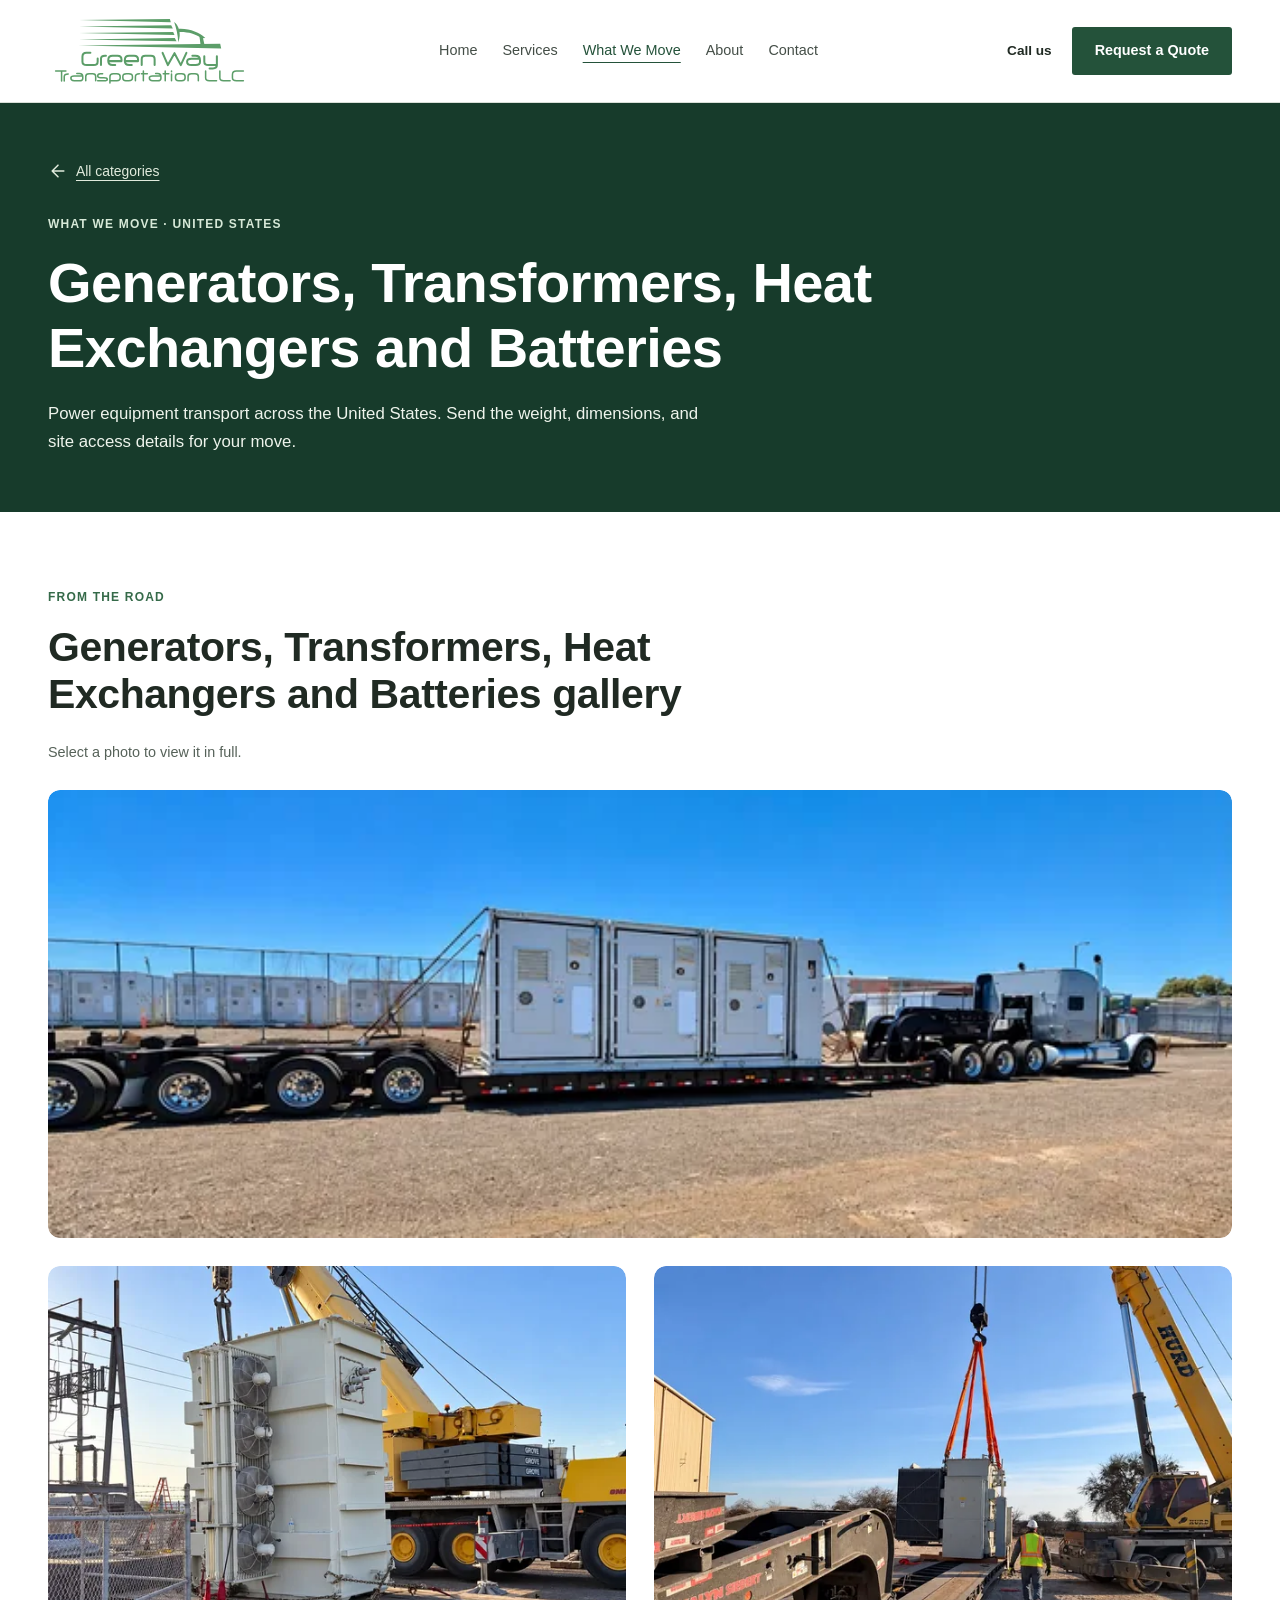
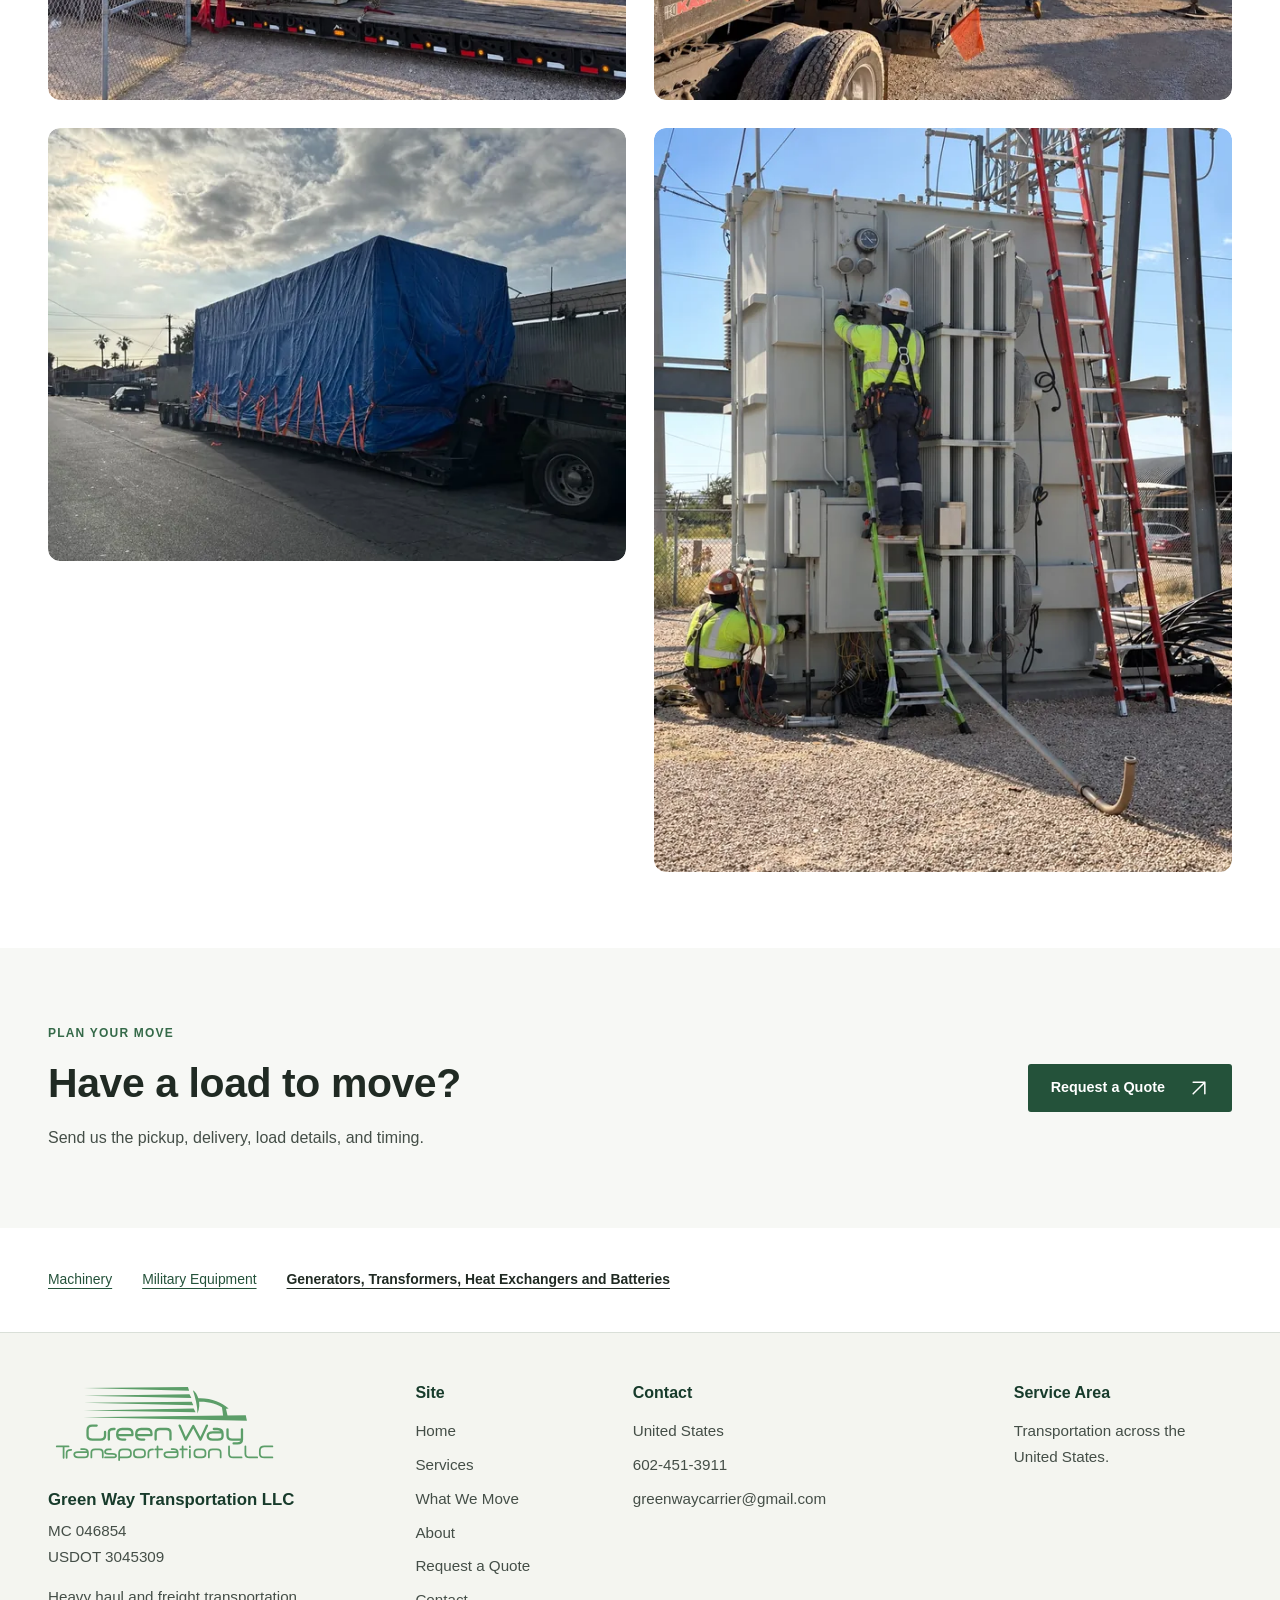
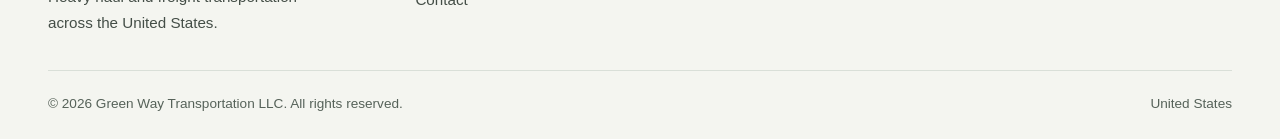
<file: generators-transformers-batteries.html>
<!DOCTYPE html>
<html lang="en"><head>
<meta charset="UTF-8"><meta name="viewport" content="width=device-width, initial-scale=1.0">
<title>Generators, Transformers, Heat Exchangers and Batteries, Green Way Transportation LLC</title>
<meta name="description" content="Power equipment transport across the United States. Send the weight, dimensions, and site access details for your move.">
<meta name="theme-color" content="#133d29">
<link rel="icon" href="assets/favicon.svg" type="image/svg+xml">
<link rel="stylesheet" href="styles.css?v=20261016-email-draft-v36">
<noscript><style>@media(max-width:1059px){.mobile-menu[hidden]{display:block!important}}</style></noscript>
</head><body class="rounded-content-photos"><a class="skip-link" href="#main-content">Skip to content</a><header class="site-header">
  <nav class="nav">
    <a href="index.html" class="logo"><img class="brand-logo" src="assets/green-way-logo.svg" width="610" height="235" alt="Green Way Transportation LLC"></a>
    <ul class="nav-links">
      <li><a href="index.html">Home</a></li>
      <li><a href="services.html">Services</a></li>
      <li><a href="index.html#equipment" aria-current="location">What We Move</a></li>
      <li><a href="about.html">About</a></li>
      <li><a href="contact.html">Contact</a></li>
    </ul>
    <div class="nav-cta">
      <a href="tel:6024513911" class="nav-phone">Call us</a>
      <a href="quote.html" class="btn btn-primary">Request a Quote</a>
    </div>
    <button class="menu-toggle" type="button" aria-label="Open menu" aria-expanded="false" aria-controls="mobile-menu" hidden>
      <span></span><span></span><span></span>
    </button>
  </nav>
  <div class="mobile-menu" id="mobile-menu" hidden>
    <ul>
      <li><a href="index.html">Home</a></li>
      <li><a href="services.html">Services</a></li>
      <li><a href="index.html#equipment" aria-current="location">What We Move</a></li>
      <li><a href="about.html">About</a></li>
      <li><a href="contact.html">Contact</a></li>
    </ul>
    <a href="quote.html" class="btn btn-primary">Request a Quote</a>
    <a href="tel:6024513911" class="btn btn-secondary">Call us</a>
  </div>
</header>
<main id="main-content">
<section class="hero-compact"><div class="container"><a class="back-link" href="index.html#equipment"><svg class="icon icon-back" viewBox="0 0 24 24" fill="none" stroke="currentColor" stroke-width="1.8" stroke-linecap="round" stroke-linejoin="round" aria-hidden="true" focusable="false"><path d="M19 12H5m7-7-7 7 7 7"></path></svg> All categories</a><div class="eyebrow">What we move · United States</div><h1>Generators, Transformers, Heat Exchangers and Batteries</h1><p class="hero-sub">Power equipment transport across the United States. Send the weight, dimensions, and site access details for your move.</p></div></section>
<section class="section" aria-labelledby="gallery-heading"><div class="container"><div class="section-head"><div class="eyebrow">From the road</div><h2 id="gallery-heading">Generators, Transformers, Heat Exchangers and Batteries gallery</h2></div><p class="gallery-note">Select a photo to view it in full.</p><div class="category-gallery" data-category="generators-transformers-batteries">
<figure class="work-photo gallery-photo-wide"><a href="assets/power-equipment-01-1600.webp" aria-label="View full photo: Silver truck and lowboy trailer carrying large white power equipment enclosures" data-photo-viewer><img src="assets/power-equipment-01-1280.webp" srcset="assets/power-equipment-01-640.webp 640w, assets/power-equipment-01-1280.webp 1280w, assets/power-equipment-01-1600.webp 1600w" sizes="(max-width: 760px) calc(100vw - 40px), (max-width: 1240px) calc((100vw - 80px) / 2), 580px" width="1280" height="484" alt="Silver truck and lowboy trailer carrying large white power equipment enclosures" loading="lazy" decoding="async"></a></figure>
<figure class="work-photo"><a href="assets/power-equipment-02-1448.webp" aria-label="View full photo: Large transformer being positioned on a trailer with a crane at an electrical site" data-photo-viewer><img src="assets/power-equipment-02-1280.webp" srcset="assets/power-equipment-02-640.webp 640w, assets/power-equipment-02-1280.webp 1280w, assets/power-equipment-02-1448.webp 1448w" sizes="(max-width: 760px) calc(100vw - 40px), (max-width: 1240px) calc((100vw - 80px) / 2), 580px" width="1280" height="960" alt="Large transformer being positioned on a trailer with a crane at an electrical site" loading="lazy" decoding="async"></a></figure>
<figure class="work-photo"><a href="assets/power-equipment-03-1448.webp" aria-label="View full photo: Crane lifting a transformer onto a lowboy trailer with workers guiding the load" data-photo-viewer><img src="assets/power-equipment-03-1280.webp" srcset="assets/power-equipment-03-640.webp 640w, assets/power-equipment-03-1280.webp 1280w, assets/power-equipment-03-1448.webp 1448w" sizes="(max-width: 760px) calc(100vw - 40px), (max-width: 1240px) calc((100vw - 80px) / 2), 580px" width="1280" height="960" alt="Crane lifting a transformer onto a lowboy trailer with workers guiding the load" loading="lazy" decoding="async"></a></figure>
<figure class="work-photo"><a href="assets/power-equipment-04-1024.webp" aria-label="View full photo: Large blue-covered load secured on a lowboy trailer" data-photo-viewer><img src="assets/power-equipment-04-1024.webp" srcset="assets/power-equipment-04-640.webp 640w, assets/power-equipment-04-1024.webp 1024w" sizes="(max-width: 760px) calc(100vw - 40px), (max-width: 1240px) calc((100vw - 80px) / 2), 580px" width="1024" height="768" alt="Large blue-covered load secured on a lowboy trailer" loading="lazy" decoding="async"></a></figure>
<figure class="work-photo"><a href="assets/power-equipment-05-1086.webp" aria-label="View full photo: Workers preparing a tall transformer for handling at an electrical site" data-photo-viewer><img src="assets/power-equipment-05-1086.webp" srcset="assets/power-equipment-05-640.webp 640w, assets/power-equipment-05-1086.webp 1086w" sizes="(max-width: 760px) calc(100vw - 40px), (max-width: 1240px) calc((100vw - 80px) / 2), 580px" width="1086" height="1399" alt="Workers preparing a tall transformer for handling at an electrical site" loading="lazy" decoding="async"></a></figure>
</div></div></section>
<section class="section section-alt"><div class="container category-next"><div><div class="eyebrow">Plan your move</div><h2>Have a load to move?</h2><p>Send us the pickup, delivery, load details, and timing.</p></div><a class="btn btn-primary" href="quote.html">Request a Quote <span aria-hidden="true"><svg class="icon icon-arrow" viewBox="0 0 24 24" fill="none" stroke="currentColor" stroke-width="1.8" stroke-linecap="round" stroke-linejoin="round" aria-hidden="true" focusable="false"><path d="M5 19 19 5M5 5h14v14"></path></svg></span></a></div></section>
<nav class="container category-nav" aria-label="Load categories"><a href="machinery.html">Machinery</a><a href="military-equipment.html">Military Equipment</a><a href="generators-transformers-batteries.html" aria-current="page">Generators, Transformers, Heat Exchangers and Batteries</a></nav>
</main><footer class="site-footer">
  <div class="footer-inner">
    <div class="footer-grid">
      <div class="footer-col footer-brand">
        <a href="index.html" class="logo"><img class="brand-logo" src="assets/green-way-logo.svg" width="610" height="235" alt="Green Way Transportation LLC"></a>
        <p class="footer-company-name">Green Way Transportation LLC</p><p class="footer-authority">MC 046854<br>USDOT 3045309</p><p class="description">Heavy haul and freight transportation across the United States.</p>
      </div>
      <div class="footer-col">
        <h4>Site</h4>
        <ul>
          <li><a href="index.html">Home</a></li>
          <li><a href="services.html">Services</a></li>
      <li><a href="index.html#equipment">What We Move</a></li>
          <li><a href="about.html">About</a></li>
          <li><a href="quote.html">Request a Quote</a></li>
          <li><a href="contact.html">Contact</a></li>
        </ul>
      </div>
      <div class="footer-col">
        <h4>Contact</h4>
        <ul>
          <li>United States</li>
          <li><a href="tel:6024513911">602-451-3911</a></li>
          <li><a href="mailto:greenwaycarrier@gmail.com">greenwaycarrier@gmail.com</a></li>
        </ul>
      </div>
      <div class="footer-col">
        <h4>Service Area</h4>
        <p>Transportation across the United States.</p>
      </div>
    </div>
    <div class="footer-bottom">
      <div>© 2026 Green Way Transportation LLC. All rights reserved.</div>
      <div>United States</div>
    </div>
  </div>
</footer>
<script src="main.js?v=20261016-email-draft-v36" defer></script><script src="motion.js?v=20261016-email-draft-v36" defer></script>
<script src="navigation.js?v=20261016-email-draft-v36" defer></script><dialog class="photo-viewer" aria-labelledby="photo-viewer-title"><h2 class="visually-hidden" id="photo-viewer-title">Photo Viewer</h2><button class="photo-viewer-close" type="button" aria-label="Close photo" autofocus><svg viewBox="0 0 24 24" fill="none" stroke="currentColor" stroke-width="1.8" stroke-linecap="round" aria-hidden="true" focusable="false"><path d="m6 6 12 12M18 6 6 18"></path></svg></button><div class="photo-viewer-stage"><img class="photo-viewer-image" alt="" hidden></div><p class="photo-viewer-status" role="status"></p></dialog><script src="gallery.js?v=20261016-email-draft-v36" defer></script></body></html>
</file>
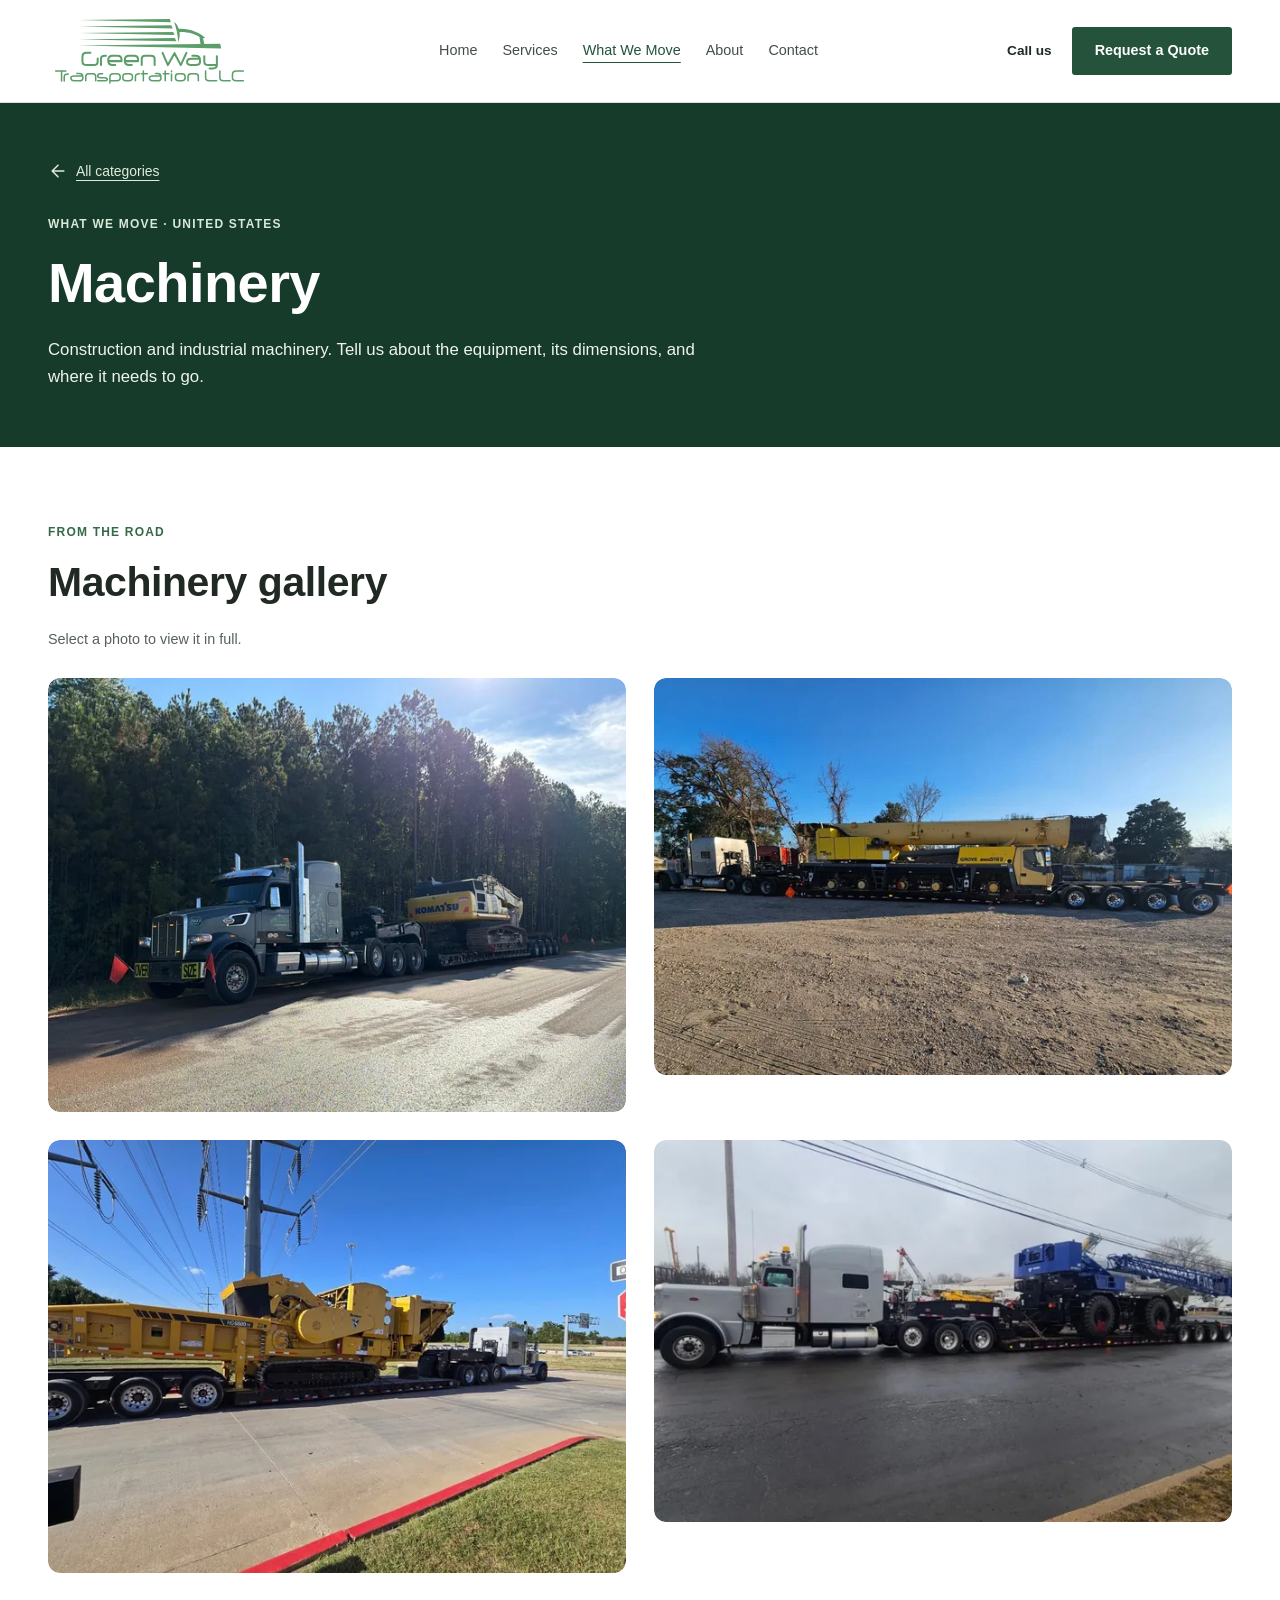
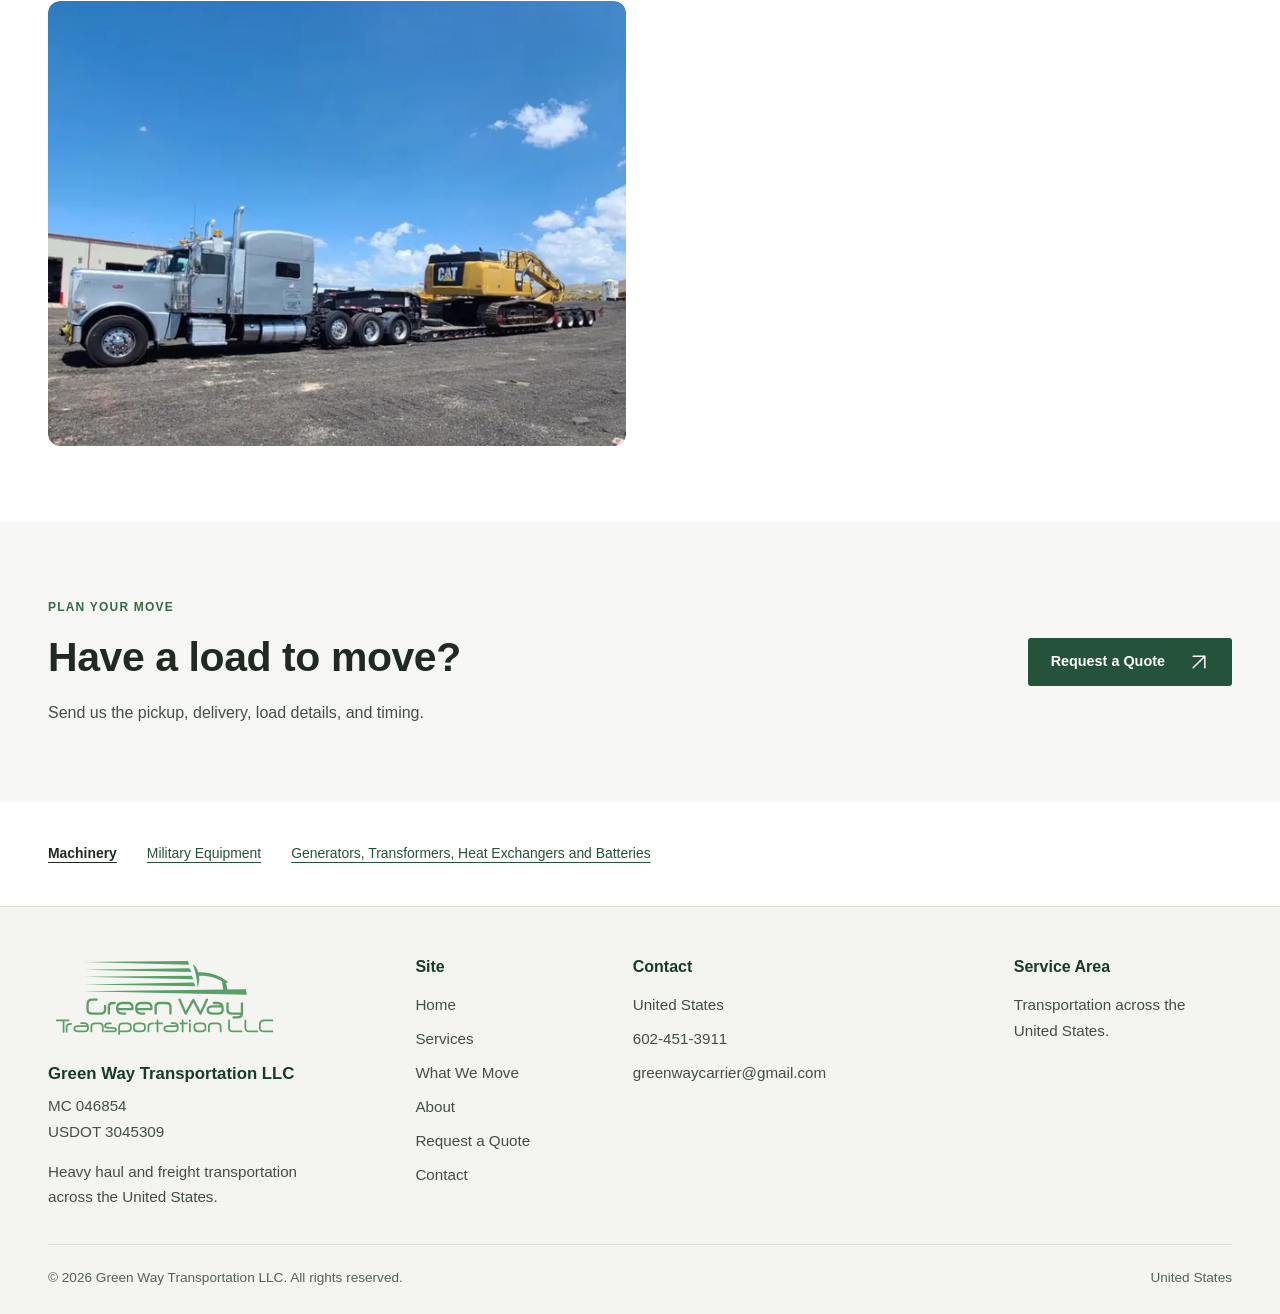
<file: machinery.html>
<!DOCTYPE html>
<html lang="en"><head>
<meta charset="UTF-8"><meta name="viewport" content="width=device-width, initial-scale=1.0">
<title>Machinery, Green Way Transportation LLC</title>
<meta name="description" content="Construction and industrial machinery. Tell us about the equipment, its dimensions, and where it needs to go.">
<meta name="theme-color" content="#133d29">
<link rel="icon" href="assets/favicon.svg" type="image/svg+xml">
<link rel="stylesheet" href="styles.css?v=20261016-email-draft-v36">
<noscript><style>@media(max-width:1059px){.mobile-menu[hidden]{display:block!important}}</style></noscript>
</head><body class="rounded-content-photos"><a class="skip-link" href="#main-content">Skip to content</a><header class="site-header">
  <nav class="nav">
    <a href="index.html" class="logo"><img class="brand-logo" src="assets/green-way-logo.svg" width="610" height="235" alt="Green Way Transportation LLC"></a>
    <ul class="nav-links">
      <li><a href="index.html">Home</a></li>
      <li><a href="services.html">Services</a></li>
      <li><a href="index.html#equipment" aria-current="location">What We Move</a></li>
      <li><a href="about.html">About</a></li>
      <li><a href="contact.html">Contact</a></li>
    </ul>
    <div class="nav-cta">
      <a href="tel:6024513911" class="nav-phone">Call us</a>
      <a href="quote.html" class="btn btn-primary">Request a Quote</a>
    </div>
    <button class="menu-toggle" type="button" aria-label="Open menu" aria-expanded="false" aria-controls="mobile-menu" hidden>
      <span></span><span></span><span></span>
    </button>
  </nav>
  <div class="mobile-menu" id="mobile-menu" hidden>
    <ul>
      <li><a href="index.html">Home</a></li>
      <li><a href="services.html">Services</a></li>
      <li><a href="index.html#equipment" aria-current="location">What We Move</a></li>
      <li><a href="about.html">About</a></li>
      <li><a href="contact.html">Contact</a></li>
    </ul>
    <a href="quote.html" class="btn btn-primary">Request a Quote</a>
    <a href="tel:6024513911" class="btn btn-secondary">Call us</a>
  </div>
</header>
<main id="main-content">
<section class="hero-compact"><div class="container"><a class="back-link" href="index.html#equipment"><svg class="icon icon-back" viewBox="0 0 24 24" fill="none" stroke="currentColor" stroke-width="1.8" stroke-linecap="round" stroke-linejoin="round" aria-hidden="true" focusable="false"><path d="M19 12H5m7-7-7 7 7 7"></path></svg> All categories</a><div class="eyebrow">What we move · United States</div><h1>Machinery</h1><p class="hero-sub">Construction and industrial machinery. Tell us about the equipment, its dimensions, and where it needs to go.</p></div></section>
<section class="section" aria-labelledby="gallery-heading"><div class="container"><div class="section-head"><div class="eyebrow">From the road</div><h2 id="gallery-heading">Machinery gallery</h2></div><p class="gallery-note">Select a photo to view it in full.</p><div class="category-gallery" data-category="machinery">
<figure class="work-photo"><a href="assets/machinery-01-1600.webp" aria-label="View full photo: Silver truck hauling a Komatsu excavator on a lowboy trailer beside a wooded road" data-photo-viewer><img src="assets/machinery-01-1280.webp" srcset="assets/machinery-01-640.webp 640w, assets/machinery-01-1280.webp 1280w, assets/machinery-01-1600.webp 1600w" sizes="(max-width: 760px) calc(100vw - 40px), (max-width: 1240px) calc((100vw - 80px) / 2), 580px" width="1280" height="960" alt="Silver truck hauling a Komatsu excavator on a lowboy trailer beside a wooded road" loading="lazy" decoding="async"></a></figure>
<figure class="work-photo"><a href="assets/machinery-02-1600.webp" aria-label="View full photo: Yellow mobile crane secured on a long lowboy trailer behind a white truck" data-photo-viewer><img src="assets/machinery-02-1280.webp" srcset="assets/machinery-02-640.webp 640w, assets/machinery-02-1280.webp 1280w, assets/machinery-02-1600.webp 1600w" sizes="(max-width: 760px) calc(100vw - 40px), (max-width: 1240px) calc((100vw - 80px) / 2), 580px" width="1280" height="880" alt="Yellow mobile crane secured on a long lowboy trailer behind a white truck" loading="lazy" decoding="async"></a></figure>
<figure class="work-photo"><a href="assets/machinery-03-1131.webp" aria-label="View full photo: Yellow tracked grinder secured on a lowboy trailer beside a road" data-photo-viewer><img src="assets/machinery-03-1131.webp" srcset="assets/machinery-03-640.webp 640w, assets/machinery-03-1131.webp 1131w" sizes="(max-width: 760px) calc(100vw - 40px), (max-width: 1240px) calc((100vw - 80px) / 2), 580px" width="1131" height="848" alt="Yellow tracked grinder secured on a lowboy trailer beside a road" loading="lazy" decoding="async"></a></figure>
<figure class="work-photo"><a href="assets/machinery-04-1600.webp" aria-label="View full photo: Silver truck hauling a blue mobile crane on a lowboy trailer" data-photo-viewer><img src="assets/machinery-04-1280.webp" srcset="assets/machinery-04-640.webp 640w, assets/machinery-04-1280.webp 1280w, assets/machinery-04-1600.webp 1600w" sizes="(max-width: 760px) calc(100vw - 40px), (max-width: 1240px) calc((100vw - 80px) / 2), 580px" width="1280" height="847" alt="Silver truck hauling a blue mobile crane on a lowboy trailer" loading="lazy" decoding="async"></a></figure>
<figure class="work-photo"><a href="assets/machinery-05-957.webp" aria-label="View full photo: Silver truck carrying a yellow excavator on a lowboy trailer under a blue sky" data-photo-viewer><img src="assets/machinery-05-957.webp" srcset="assets/machinery-05-640.webp 640w, assets/machinery-05-957.webp 957w" sizes="(max-width: 760px) calc(100vw - 40px), (max-width: 1240px) calc((100vw - 80px) / 2), 580px" width="957" height="737" alt="Silver truck carrying a yellow excavator on a lowboy trailer under a blue sky" loading="lazy" decoding="async"></a></figure>
</div></div></section>
<section class="section section-alt"><div class="container category-next"><div><div class="eyebrow">Plan your move</div><h2>Have a load to move?</h2><p>Send us the pickup, delivery, load details, and timing.</p></div><a class="btn btn-primary" href="quote.html">Request a Quote <span aria-hidden="true"><svg class="icon icon-arrow" viewBox="0 0 24 24" fill="none" stroke="currentColor" stroke-width="1.8" stroke-linecap="round" stroke-linejoin="round" aria-hidden="true" focusable="false"><path d="M5 19 19 5M5 5h14v14"></path></svg></span></a></div></section>
<nav class="container category-nav" aria-label="Load categories"><a href="machinery.html" aria-current="page">Machinery</a><a href="military-equipment.html">Military Equipment</a><a href="generators-transformers-batteries.html">Generators, Transformers, Heat Exchangers and Batteries</a></nav>
</main><footer class="site-footer">
  <div class="footer-inner">
    <div class="footer-grid">
      <div class="footer-col footer-brand">
        <a href="index.html" class="logo"><img class="brand-logo" src="assets/green-way-logo.svg" width="610" height="235" alt="Green Way Transportation LLC"></a>
        <p class="footer-company-name">Green Way Transportation LLC</p><p class="footer-authority">MC 046854<br>USDOT 3045309</p><p class="description">Heavy haul and freight transportation across the United States.</p>
      </div>
      <div class="footer-col">
        <h4>Site</h4>
        <ul>
          <li><a href="index.html">Home</a></li>
          <li><a href="services.html">Services</a></li>
      <li><a href="index.html#equipment">What We Move</a></li>
          <li><a href="about.html">About</a></li>
          <li><a href="quote.html">Request a Quote</a></li>
          <li><a href="contact.html">Contact</a></li>
        </ul>
      </div>
      <div class="footer-col">
        <h4>Contact</h4>
        <ul>
          <li>United States</li>
          <li><a href="tel:6024513911">602-451-3911</a></li>
          <li><a href="mailto:greenwaycarrier@gmail.com">greenwaycarrier@gmail.com</a></li>
        </ul>
      </div>
      <div class="footer-col">
        <h4>Service Area</h4>
        <p>Transportation across the United States.</p>
      </div>
    </div>
    <div class="footer-bottom">
      <div>© 2026 Green Way Transportation LLC. All rights reserved.</div>
      <div>United States</div>
    </div>
  </div>
</footer>
<script src="main.js?v=20261016-email-draft-v36" defer></script><script src="motion.js?v=20261016-email-draft-v36" defer></script>
<script src="navigation.js?v=20261016-email-draft-v36" defer></script><dialog class="photo-viewer" aria-labelledby="photo-viewer-title"><h2 class="visually-hidden" id="photo-viewer-title">Photo Viewer</h2><button class="photo-viewer-close" type="button" aria-label="Close photo" autofocus><svg viewBox="0 0 24 24" fill="none" stroke="currentColor" stroke-width="1.8" stroke-linecap="round" aria-hidden="true" focusable="false"><path d="m6 6 12 12M18 6 6 18"></path></svg></button><div class="photo-viewer-stage"><img class="photo-viewer-image" alt="" hidden></div><p class="photo-viewer-status" role="status"></p></dialog><script src="gallery.js?v=20261016-email-draft-v36" defer></script></body></html>
</file>
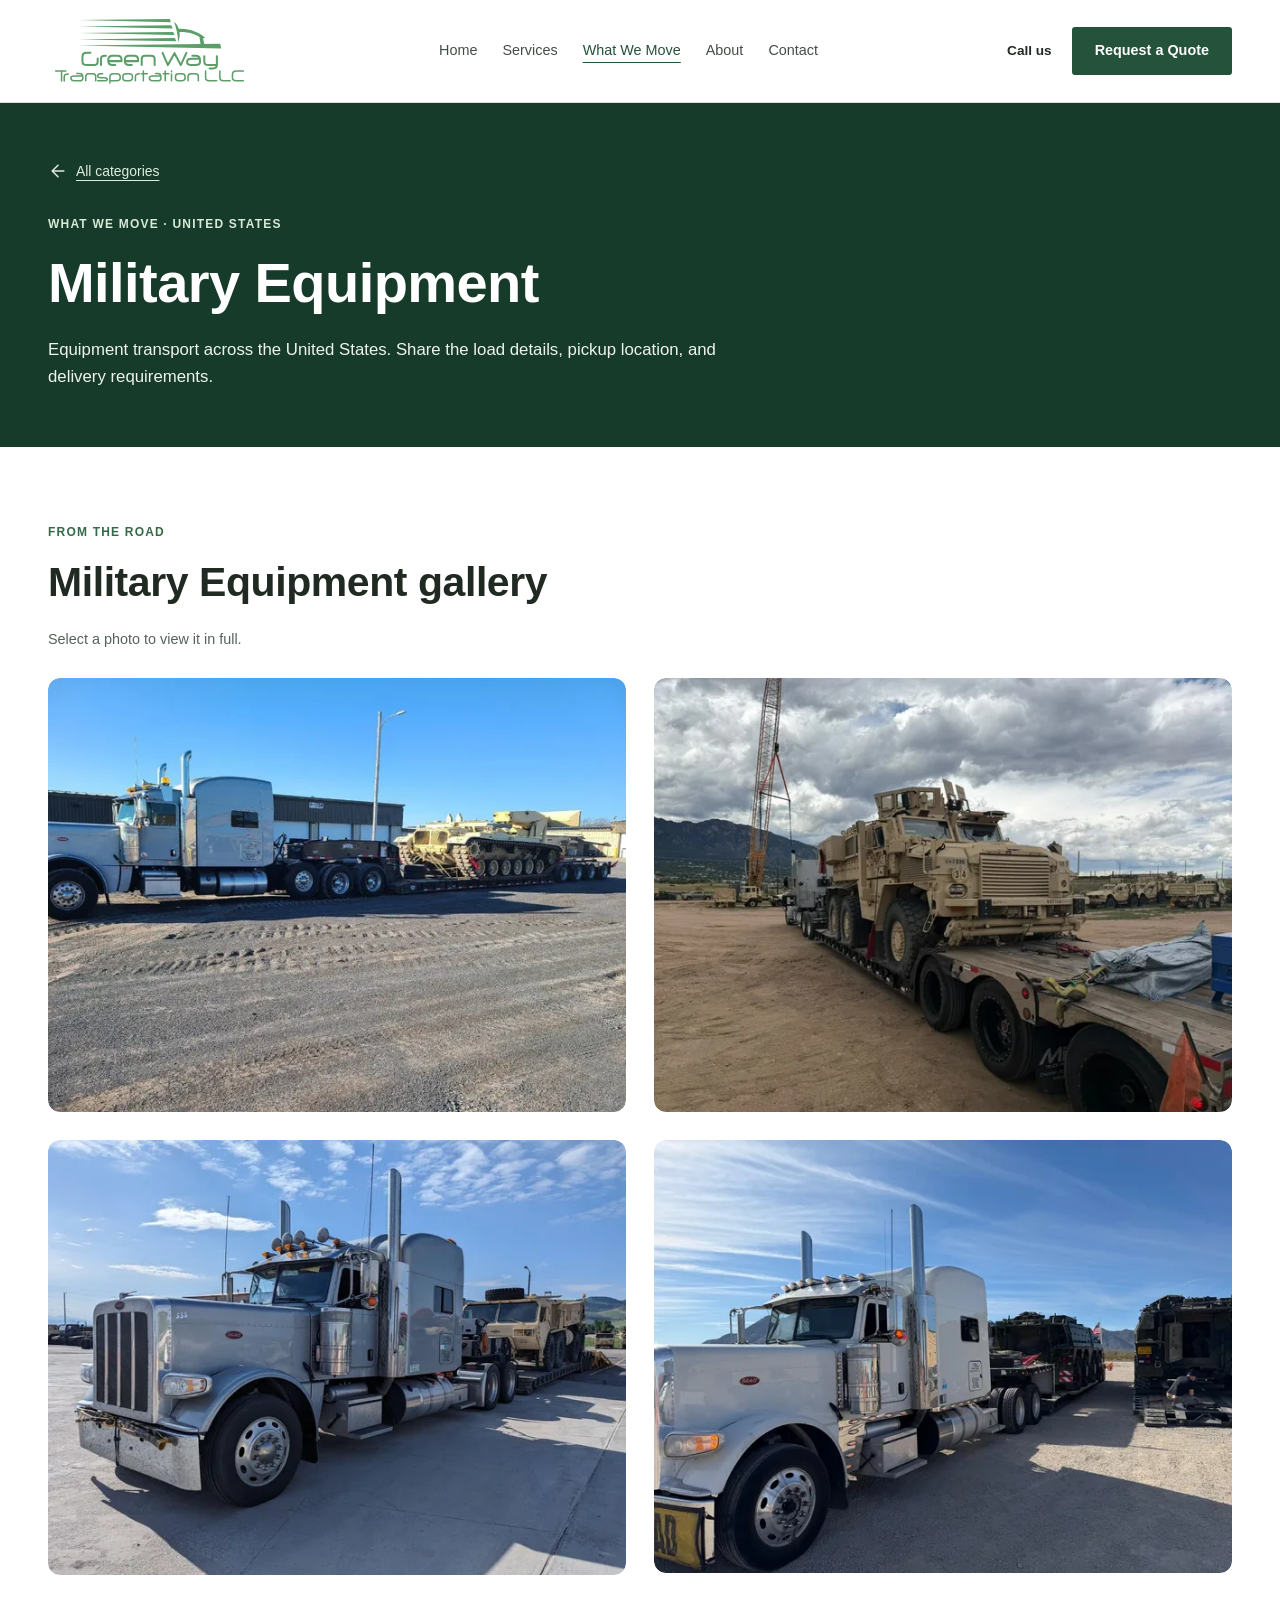
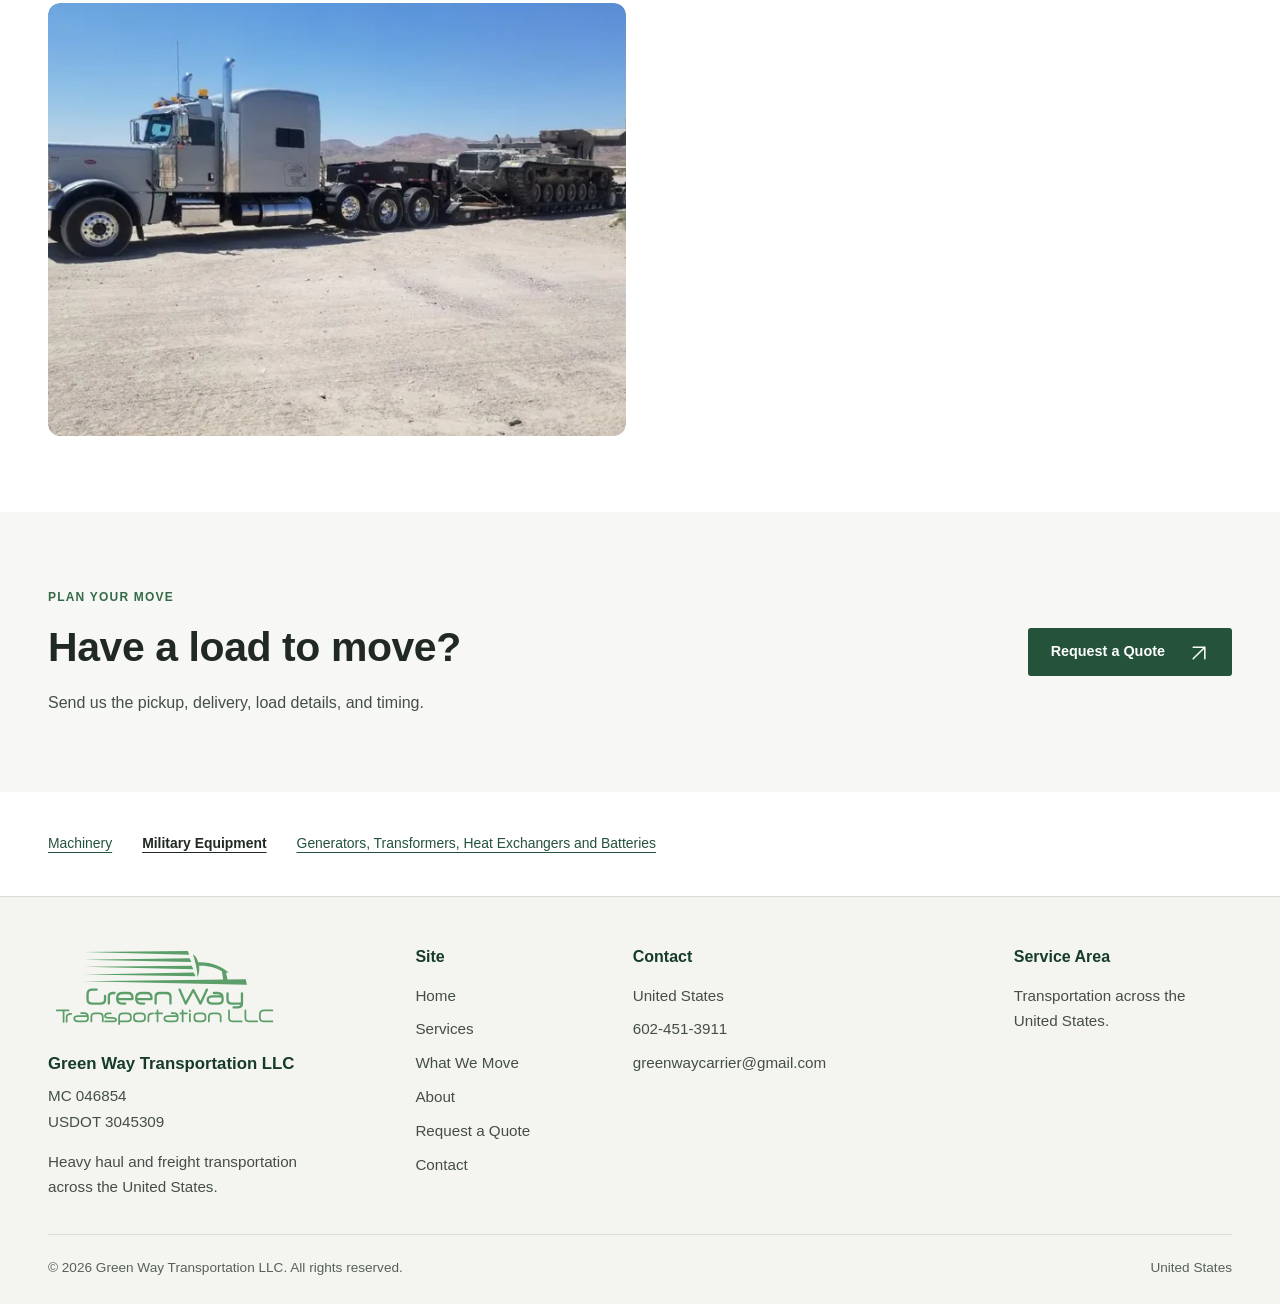
<file: military-equipment.html>
<!DOCTYPE html>
<html lang="en"><head>
<meta charset="UTF-8"><meta name="viewport" content="width=device-width, initial-scale=1.0">
<title>Military Equipment, Green Way Transportation LLC</title>
<meta name="description" content="Equipment transport across the United States. Share the load details, pickup location, and delivery requirements.">
<meta name="theme-color" content="#133d29">
<link rel="icon" href="assets/favicon.svg" type="image/svg+xml">
<link rel="stylesheet" href="styles.css?v=20261016-email-draft-v36">
<noscript><style>@media(max-width:1059px){.mobile-menu[hidden]{display:block!important}}</style></noscript>
</head><body class="rounded-content-photos"><a class="skip-link" href="#main-content">Skip to content</a><header class="site-header">
  <nav class="nav">
    <a href="index.html" class="logo"><img class="brand-logo" src="assets/green-way-logo.svg" width="610" height="235" alt="Green Way Transportation LLC"></a>
    <ul class="nav-links">
      <li><a href="index.html">Home</a></li>
      <li><a href="services.html">Services</a></li>
      <li><a href="index.html#equipment" aria-current="location">What We Move</a></li>
      <li><a href="about.html">About</a></li>
      <li><a href="contact.html">Contact</a></li>
    </ul>
    <div class="nav-cta">
      <a href="tel:6024513911" class="nav-phone">Call us</a>
      <a href="quote.html" class="btn btn-primary">Request a Quote</a>
    </div>
    <button class="menu-toggle" type="button" aria-label="Open menu" aria-expanded="false" aria-controls="mobile-menu" hidden>
      <span></span><span></span><span></span>
    </button>
  </nav>
  <div class="mobile-menu" id="mobile-menu" hidden>
    <ul>
      <li><a href="index.html">Home</a></li>
      <li><a href="services.html">Services</a></li>
      <li><a href="index.html#equipment" aria-current="location">What We Move</a></li>
      <li><a href="about.html">About</a></li>
      <li><a href="contact.html">Contact</a></li>
    </ul>
    <a href="quote.html" class="btn btn-primary">Request a Quote</a>
    <a href="tel:6024513911" class="btn btn-secondary">Call us</a>
  </div>
</header>
<main id="main-content">
<section class="hero-compact"><div class="container"><a class="back-link" href="index.html#equipment"><svg class="icon icon-back" viewBox="0 0 24 24" fill="none" stroke="currentColor" stroke-width="1.8" stroke-linecap="round" stroke-linejoin="round" aria-hidden="true" focusable="false"><path d="M19 12H5m7-7-7 7 7 7"></path></svg> All categories</a><div class="eyebrow">What we move · United States</div><h1>Military Equipment</h1><p class="hero-sub">Equipment transport across the United States. Share the load details, pickup location, and delivery requirements.</p></div></section>
<section class="section" aria-labelledby="gallery-heading"><div class="container"><div class="section-head"><div class="eyebrow">From the road</div><h2 id="gallery-heading">Military Equipment gallery</h2></div><p class="gallery-note">Select a photo to view it in full.</p><div class="category-gallery" data-category="military-equipment">
<figure class="work-photo"><a href="assets/military-equipment-02-1024.webp" aria-label="View full photo: Silver truck hauling a tracked military vehicle on a lowboy trailer" data-photo-viewer><img src="assets/military-equipment-02-1024.webp" srcset="assets/military-equipment-02-640.webp 640w, assets/military-equipment-02-1024.webp 1024w" sizes="(max-width: 760px) calc(100vw - 40px), (max-width: 1240px) calc((100vw - 80px) / 2), 580px" width="1024" height="768" alt="Silver truck hauling a tracked military vehicle on a lowboy trailer" loading="lazy" decoding="async"></a></figure>
<figure class="work-photo"><a href="assets/military-equipment-03-1024.webp" aria-label="View full photo: Front view of a tan military vehicle loaded on a trailer at a loading site" data-photo-viewer><img src="assets/military-equipment-03-1024.webp" srcset="assets/military-equipment-03-640.webp 640w, assets/military-equipment-03-1024.webp 1024w" sizes="(max-width: 760px) calc(100vw - 40px), (max-width: 1240px) calc((100vw - 80px) / 2), 580px" width="1024" height="768" alt="Front view of a tan military vehicle loaded on a trailer at a loading site" loading="lazy" decoding="async"></a></figure>
<figure class="work-photo"><a href="assets/military-equipment-05-1594.webp" aria-label="View full photo: Silver Green Way truck with a tan military vehicle on its trailer" data-photo-viewer><img src="assets/military-equipment-05-1280.webp" srcset="assets/military-equipment-05-640.webp 640w, assets/military-equipment-05-1280.webp 1280w, assets/military-equipment-05-1594.webp 1594w" sizes="(max-width: 760px) calc(100vw - 40px), (max-width: 1240px) calc((100vw - 80px) / 2), 580px" width="1280" height="964" alt="Silver Green Way truck with a tan military vehicle on its trailer" loading="lazy" decoding="async"></a></figure>
<figure class="work-photo"><a href="assets/military-equipment-06-1600.webp" aria-label="View full photo: Silver truck and trailer carrying military equipment at a staging area" data-photo-viewer><img src="assets/military-equipment-06-1280.webp" srcset="assets/military-equipment-06-640.webp 640w, assets/military-equipment-06-1280.webp 1280w, assets/military-equipment-06-1600.webp 1600w" sizes="(max-width: 760px) calc(100vw - 40px), (max-width: 1240px) calc((100vw - 80px) / 2), 580px" width="1280" height="960" alt="Silver truck and trailer carrying military equipment at a staging area" loading="lazy" decoding="async"></a></figure>
<figure class="work-photo"><a href="assets/military-equipment-07-923.webp" aria-label="View full photo: Side view of a silver truck and tracked military vehicle on a trailer" data-photo-viewer><img src="assets/military-equipment-07-923.webp" srcset="assets/military-equipment-07-640.webp 640w, assets/military-equipment-07-923.webp 923w" sizes="(max-width: 760px) calc(100vw - 40px), (max-width: 1240px) calc((100vw - 80px) / 2), 580px" width="923" height="692" alt="Side view of a silver truck and tracked military vehicle on a trailer" loading="lazy" decoding="async"></a></figure>
</div></div></section>
<section class="section section-alt"><div class="container category-next"><div><div class="eyebrow">Plan your move</div><h2>Have a load to move?</h2><p>Send us the pickup, delivery, load details, and timing.</p></div><a class="btn btn-primary" href="quote.html">Request a Quote <span aria-hidden="true"><svg class="icon icon-arrow" viewBox="0 0 24 24" fill="none" stroke="currentColor" stroke-width="1.8" stroke-linecap="round" stroke-linejoin="round" aria-hidden="true" focusable="false"><path d="M5 19 19 5M5 5h14v14"></path></svg></span></a></div></section>
<nav class="container category-nav" aria-label="Load categories"><a href="machinery.html">Machinery</a><a href="military-equipment.html" aria-current="page">Military Equipment</a><a href="generators-transformers-batteries.html">Generators, Transformers, Heat Exchangers and Batteries</a></nav>
</main><footer class="site-footer">
  <div class="footer-inner">
    <div class="footer-grid">
      <div class="footer-col footer-brand">
        <a href="index.html" class="logo"><img class="brand-logo" src="assets/green-way-logo.svg" width="610" height="235" alt="Green Way Transportation LLC"></a>
        <p class="footer-company-name">Green Way Transportation LLC</p><p class="footer-authority">MC 046854<br>USDOT 3045309</p><p class="description">Heavy haul and freight transportation across the United States.</p>
      </div>
      <div class="footer-col">
        <h4>Site</h4>
        <ul>
          <li><a href="index.html">Home</a></li>
          <li><a href="services.html">Services</a></li>
      <li><a href="index.html#equipment">What We Move</a></li>
          <li><a href="about.html">About</a></li>
          <li><a href="quote.html">Request a Quote</a></li>
          <li><a href="contact.html">Contact</a></li>
        </ul>
      </div>
      <div class="footer-col">
        <h4>Contact</h4>
        <ul>
          <li>United States</li>
          <li><a href="tel:6024513911">602-451-3911</a></li>
          <li><a href="mailto:greenwaycarrier@gmail.com">greenwaycarrier@gmail.com</a></li>
        </ul>
      </div>
      <div class="footer-col">
        <h4>Service Area</h4>
        <p>Transportation across the United States.</p>
      </div>
    </div>
    <div class="footer-bottom">
      <div>© 2026 Green Way Transportation LLC. All rights reserved.</div>
      <div>United States</div>
    </div>
  </div>
</footer>
<script src="main.js?v=20261016-email-draft-v36" defer></script><script src="motion.js?v=20261016-email-draft-v36" defer></script>
<script src="navigation.js?v=20261016-email-draft-v36" defer></script><dialog class="photo-viewer" aria-labelledby="photo-viewer-title"><h2 class="visually-hidden" id="photo-viewer-title">Photo Viewer</h2><button class="photo-viewer-close" type="button" aria-label="Close photo" autofocus><svg viewBox="0 0 24 24" fill="none" stroke="currentColor" stroke-width="1.8" stroke-linecap="round" aria-hidden="true" focusable="false"><path d="m6 6 12 12M18 6 6 18"></path></svg></button><div class="photo-viewer-stage"><img class="photo-viewer-image" alt="" hidden></div><p class="photo-viewer-status" role="status"></p></dialog><script src="gallery.js?v=20261016-email-draft-v36" defer></script></body></html>
</file>
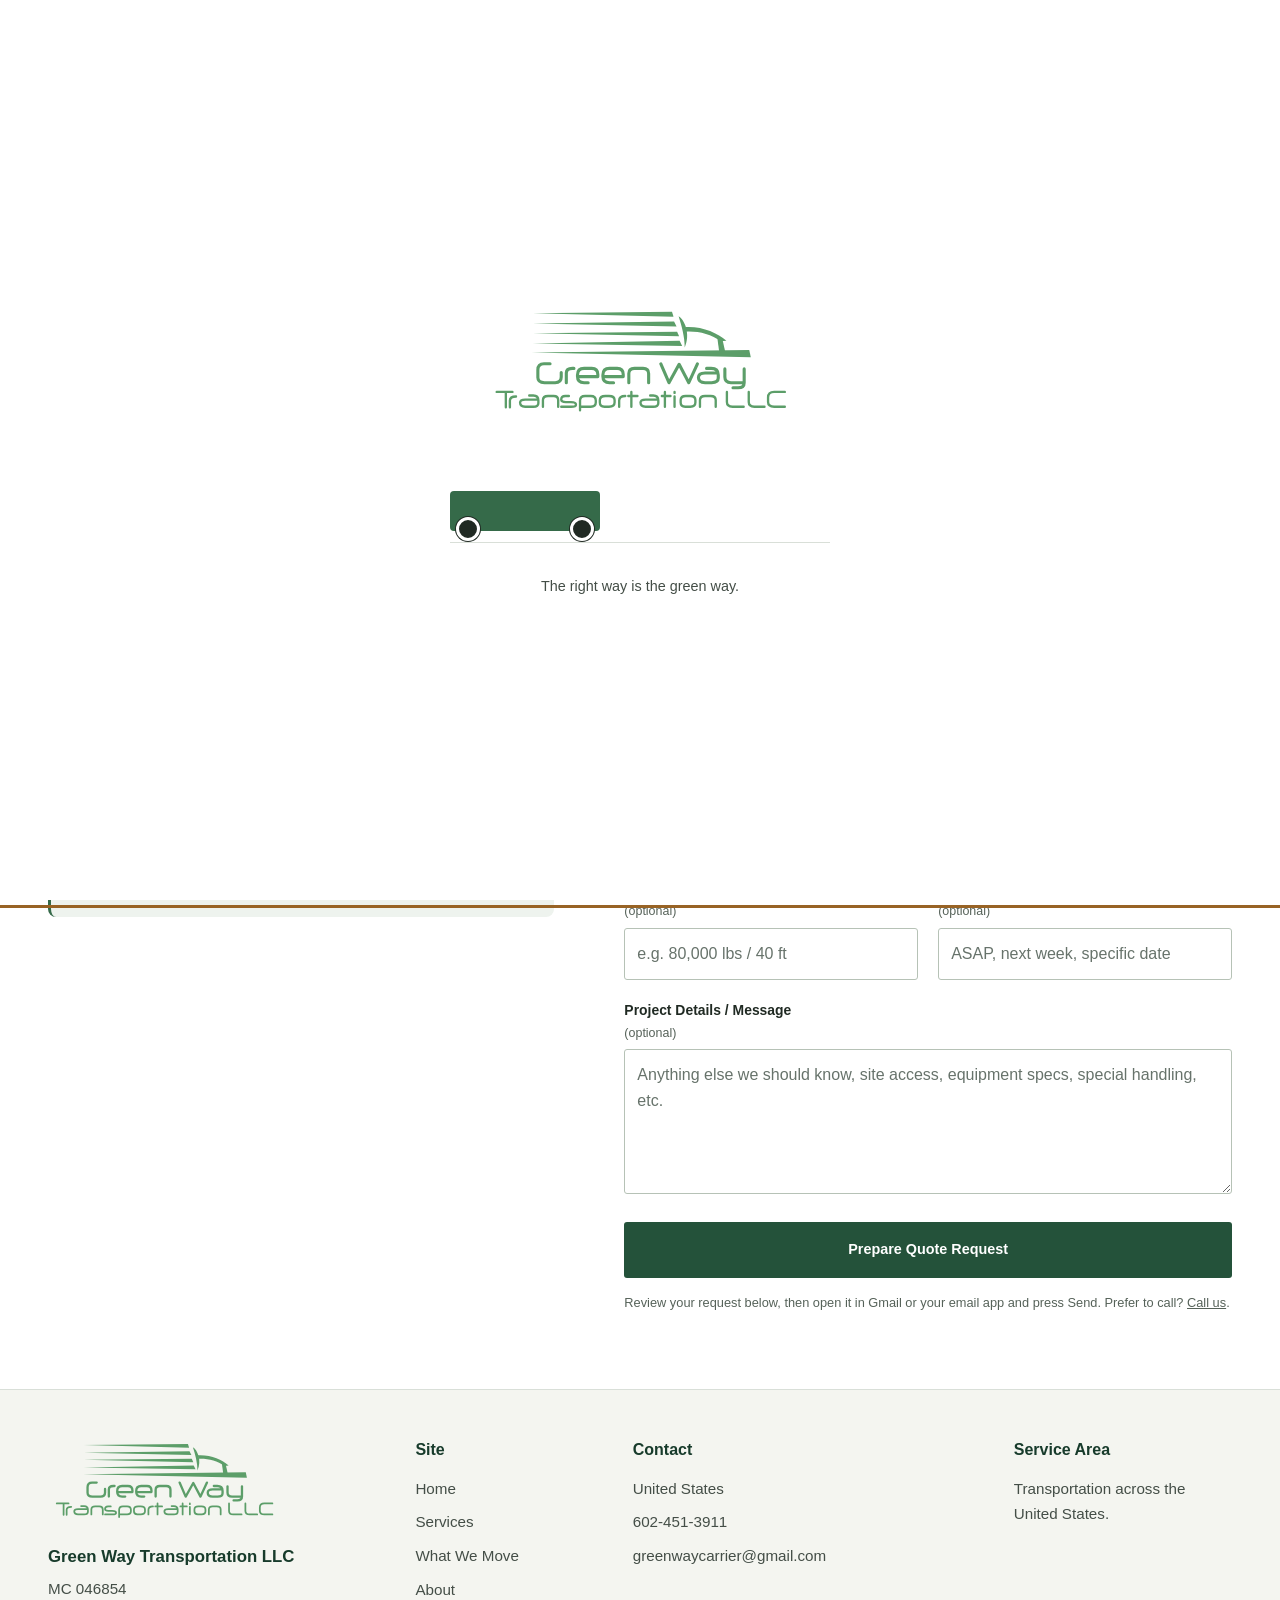
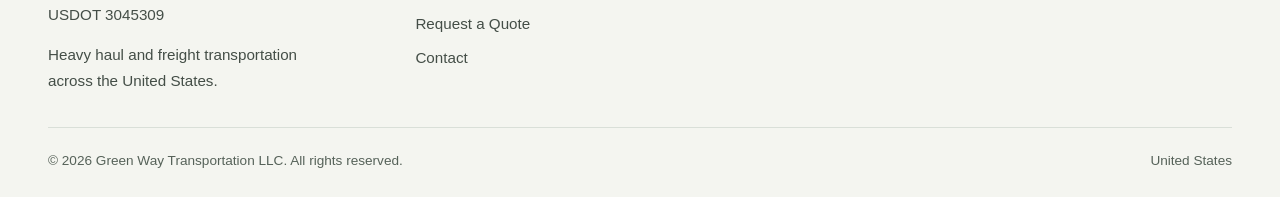
<file: quote.html>
<!DOCTYPE html>
<html lang="en">
<head>
<meta charset="UTF-8">
<meta name="viewport" content="width=device-width, initial-scale=1.0">
<title>Request a Quote, Green Way Transportation LLC</title>
<meta name="description" content="Send us the basics about your load and we'll come back with a quote as soon as possible.">
<meta name="theme-color" content="#133d29">
<link rel="icon" href="assets/favicon.svg" type="image/svg+xml">
<link rel="stylesheet" href="styles.css?v=20261016-email-draft-v36">
<noscript><style>@media (max-width: 1059px) { .mobile-menu[hidden] { display: block !important; } }</style></noscript>
<script>
// Decide before first paint; a missing intro script cannot trap the page.
(() => {
  try {
    const motion = window.matchMedia('(prefers-reduced-motion: reduce)');
    let seen = false;
    try { seen = sessionStorage.getItem('greenway-intro-seen-v1') === '1'; } catch (_) {}
    if (motion.matches || seen) return;
    const boot = window.greenWayIntro = { started: performance.now(), motion };
    document.documentElement.classList.add('intro-pending');
    boot.fallback = setTimeout(() => {
      if (boot.dismiss) boot.dismiss();
      else document.documentElement.classList.remove('intro-pending');
    }, 6000);
  } catch (_) { document.documentElement.classList.remove('intro-pending'); }
})();
</script>
<style>.entry-intro { visibility: hidden; }</style>
<link rel="stylesheet" href="intro.css?v=20261016-email-draft-v36">
</head>
<body class="rounded-content-photos"><div class="entry-intro" tabindex="-1" role="dialog" aria-modal="true" aria-label="Preparing the Green Way website">
  <div class="entry-intro-inner">
    <img class="entry-intro-logo" src="assets/green-way-logo.svg" width="610" height="235" alt="Green Way Transportation LLC" decoding="async">
    <div class="entry-road" aria-hidden="true"><div class="TruckLoader-route"><div class="TruckLoader"><div class="TruckLoader-cab"></div></div></div></div>
    <p class="entry-status" role="status">The right way is the green way.</p>
  </div>
</div>
<a class="skip-link" href="#main-content">Skip to content</a>

<header class="site-header">
  <nav class="nav">
    <a href="index.html" class="logo"><img class="brand-logo" src="assets/green-way-logo.svg" width="610" height="235" alt="Green Way Transportation LLC"></a>
    <ul class="nav-links">
      <li><a href="index.html">Home</a></li>
      <li><a href="services.html">Services</a></li>
      <li><a href="index.html#equipment">What We Move</a></li>
      <li><a href="about.html">About</a></li>
      <li><a href="contact.html">Contact</a></li>
    </ul>
    <div class="nav-cta">
      <a href="tel:6024513911" class="nav-phone">Call us</a>
      <a href="quote.html" class="btn btn-primary" aria-current="page">Request a Quote</a>
    </div>
    <button class="menu-toggle" type="button" aria-label="Open menu" aria-expanded="false" aria-controls="mobile-menu" hidden>
      <span></span><span></span><span></span>
    </button>
  </nav>
  <div class="mobile-menu" id="mobile-menu" hidden>
    <ul>
      <li><a href="index.html">Home</a></li>
      <li><a href="services.html">Services</a></li>
      <li><a href="index.html#equipment">What We Move</a></li>
      <li><a href="about.html">About</a></li>
      <li><a href="contact.html">Contact</a></li>
    </ul>
    <a href="quote.html" class="btn btn-primary" aria-current="page">Request a Quote</a>
    <a href="tel:6024513911" class="btn btn-secondary">Call us</a>
  </div>
</header>
<main id="main-content">

<section class="hero-compact">
  <div class="container">
    <div class="eyebrow eyebrow-light">Request a Quote</div>
    <h1>Request a quote.</h1>
    <p class="hero-sub">Tell us about the load, route, and timing. The form prepares an email to greenwaycarrier@gmail.com.</p>
  </div>
</section>

<section class="section">
  <div class="container">
    <div class="split">
      <div class="reveal">
        <div class="eyebrow">What Happens Next</div>
        <h2 style="font-size: clamp(1.5rem, 2.6vw, 2rem); margin-bottom: 20px;">The details help us plan the haul.</h2>
        <p style="margin-bottom: 16px;">Our operations team reviews quote requests and responds as soon as possible. We'll reach out by phone or email, whichever you tell us is best, to confirm the details and walk through what it'll take to move your load safely.</p>
        <p style="margin-bottom: 24px;">Time-sensitive job? Call our operations team using the details below.</p>

        <div style="padding: 24px; background: var(--green-100); border-radius: 8px; border-left: 3px solid var(--green-700); margin-top: 32px;">
          <div style="font-family: var(--font-mono); font-size: 0.75rem; font-weight: 600; letter-spacing: 0.1em; color: var(--green-800); text-transform: uppercase; margin-bottom: 8px;">Phone</div>
          <div style="font-family: var(--font-display); font-size: 1.4rem; font-weight: 700; color: var(--green-900); margin-bottom: 4px;">
            <a href="tel:6024513911">602-451-3911</a>
          </div>
          <div class="quote-emails"><p>Email: <a href="mailto:greenwaycarrier@gmail.com">greenwaycarrier@gmail.com</a></p></div>
          <div style="font-size: 0.9rem; color: var(--slate-600);">Monday to Friday, 7:00 AM to 6:00 PM</div>
        </div>
      </div>

      <form class="form" data-form="quote" action="mailto:greenwaycarrier@gmail.com" method="post" enctype="text/plain">
        <div class="form-row form-row-2">
          <div class="field">
            <label for="name">Full Name</label>
            <input type="text" id="name" name="name" required autocomplete="name" maxlength="300">
          </div>
          <div class="field">
            <label for="company"><span class="field-label-text">Company Name</span><span class="opt">(optional)</span></label>
            <input type="text" id="company" name="company" autocomplete="organization" maxlength="300">
          </div>
        </div>

        <div class="form-row form-row-2">
          <div class="field">
            <label for="phone">Phone Number</label>
            <input type="tel" id="phone" name="phone" required autocomplete="tel" maxlength="300">
          </div>
          <div class="field">
            <label for="email">Email</label>
            <input type="email" id="email" name="email" required autocomplete="email" maxlength="300">
          </div>
        </div>

        <div class="form-row form-row-2">
          <div class="field">
            <label for="pickup">Pickup Location</label>
            <input type="text" id="pickup" name="pickup" placeholder="City, State" required maxlength="300">
          </div>
          <div class="field">
            <label for="delivery">Delivery Location</label>
            <input type="text" id="delivery" name="delivery" placeholder="City, State" required maxlength="300">
          </div>
        </div>

        <div class="field">
          <label for="loadtype">Type of Load</label>
          <select id="loadtype" name="loadtype" required>
            <option value="">Select a load type</option>
            <option>Heavy Equipment</option>
            <option>Oversized / Heavy Haul</option>
            <option>Standard Freight</option>
            <option>Specialized / Project Cargo</option>
            <option>Equipment Offload Only</option>
            <option>Other / Not Sure</option>
          </select>
        </div>

        <div class="form-row form-row-2">
          <div class="field">
            <label for="weight"><span class="field-label-text">Approximate Weight or Dimensions</span><span class="opt">(optional)</span></label>
            <input type="text" id="weight" name="weight" placeholder="e.g. 80,000 lbs / 40 ft" maxlength="300">
          </div>
          <div class="field">
            <label for="timing"><span class="field-label-text">Pickup Date / Timing</span><span class="opt">(optional)</span></label>
            <input type="text" id="timing" name="timing" placeholder="ASAP, next week, specific date" maxlength="300">
          </div>
        </div>

        <div class="field">
          <label for="message"><span class="field-label-text">Project Details / Message</span><span class="opt">(optional)</span></label>
          <textarea id="message" name="message" placeholder="Anything else we should know, site access, equipment specs, special handling, etc." maxlength="2500"></textarea>
        </div>

        <div class="form-submit-row">
          <button type="submit" class="btn btn-primary" style="width: 100%; padding: 16px;">Prepare Quote Request</button>
          <p class="form-microcopy">Review your request below, then open it in Gmail or your email app and press Send. Prefer to call? <a href="tel:6024513911">Call us</a>.</p><noscript><p>Your email app is required for this form. You can also <a href="mailto:greenwaycarrier@gmail.com">email us directly</a>.</p></noscript>
          <div class="form-result" role="region" aria-label="Prepared email request" tabindex="-1" hidden></div>
        </div>
      </form>
    </div>
  </div>
</section>

</main>
<footer class="site-footer">
  <div class="footer-inner">
    <div class="footer-grid">
      <div class="footer-col footer-brand">
        <a href="index.html" class="logo"><img class="brand-logo" src="assets/green-way-logo.svg" width="610" height="235" alt="Green Way Transportation LLC"></a>
        <p class="footer-company-name">Green Way Transportation LLC</p><p class="footer-authority">MC 046854<br>USDOT 3045309</p><p class="description">Heavy haul and freight transportation across the United States.</p>
      </div>
      <div class="footer-col">
        <h4>Site</h4>
        <ul>
          <li><a href="index.html">Home</a></li>
          <li><a href="services.html">Services</a></li>
      <li><a href="index.html#equipment">What We Move</a></li>
          <li><a href="about.html">About</a></li>
          <li><a href="quote.html">Request a Quote</a></li>
          <li><a href="contact.html">Contact</a></li>
        </ul>
      </div>
      <div class="footer-col">
        <h4>Contact</h4>
        <ul>
          <li>United States</li>
          <li><a href="tel:6024513911">602-451-3911</a></li>
          <li><a href="mailto:greenwaycarrier@gmail.com">greenwaycarrier@gmail.com</a></li>
        </ul>
      </div>
      <div class="footer-col">
        <h4>Service Area</h4>
        <p>Transportation across the United States.</p>
      </div>
    </div>
    <div class="footer-bottom">
      <div>© 2026 Green Way Transportation LLC. All rights reserved.</div>
      <div>United States</div>
    </div>
  </div>
</footer>

<script src="main.js?v=20261016-email-draft-v36" defer></script>
<script src="intro.js?v=20261016-email-draft-v36" defer></script>
<script src="motion.js?v=20261016-email-draft-v36" defer></script><script src="navigation.js?v=20261016-email-draft-v36" defer></script><dialog class="photo-viewer" aria-labelledby="photo-viewer-title"><h2 class="visually-hidden" id="photo-viewer-title">Photo Viewer</h2><button class="photo-viewer-close" type="button" aria-label="Close photo" autofocus><svg viewBox="0 0 24 24" fill="none" stroke="currentColor" stroke-width="1.8" stroke-linecap="round" aria-hidden="true" focusable="false"><path d="m6 6 12 12M18 6 6 18"></path></svg></button><div class="photo-viewer-stage"><img class="photo-viewer-image" alt="" hidden></div><p class="photo-viewer-status" role="status"></p></dialog><script src="gallery.js?v=20261016-email-draft-v36" defer></script></body>
</html>
</file>
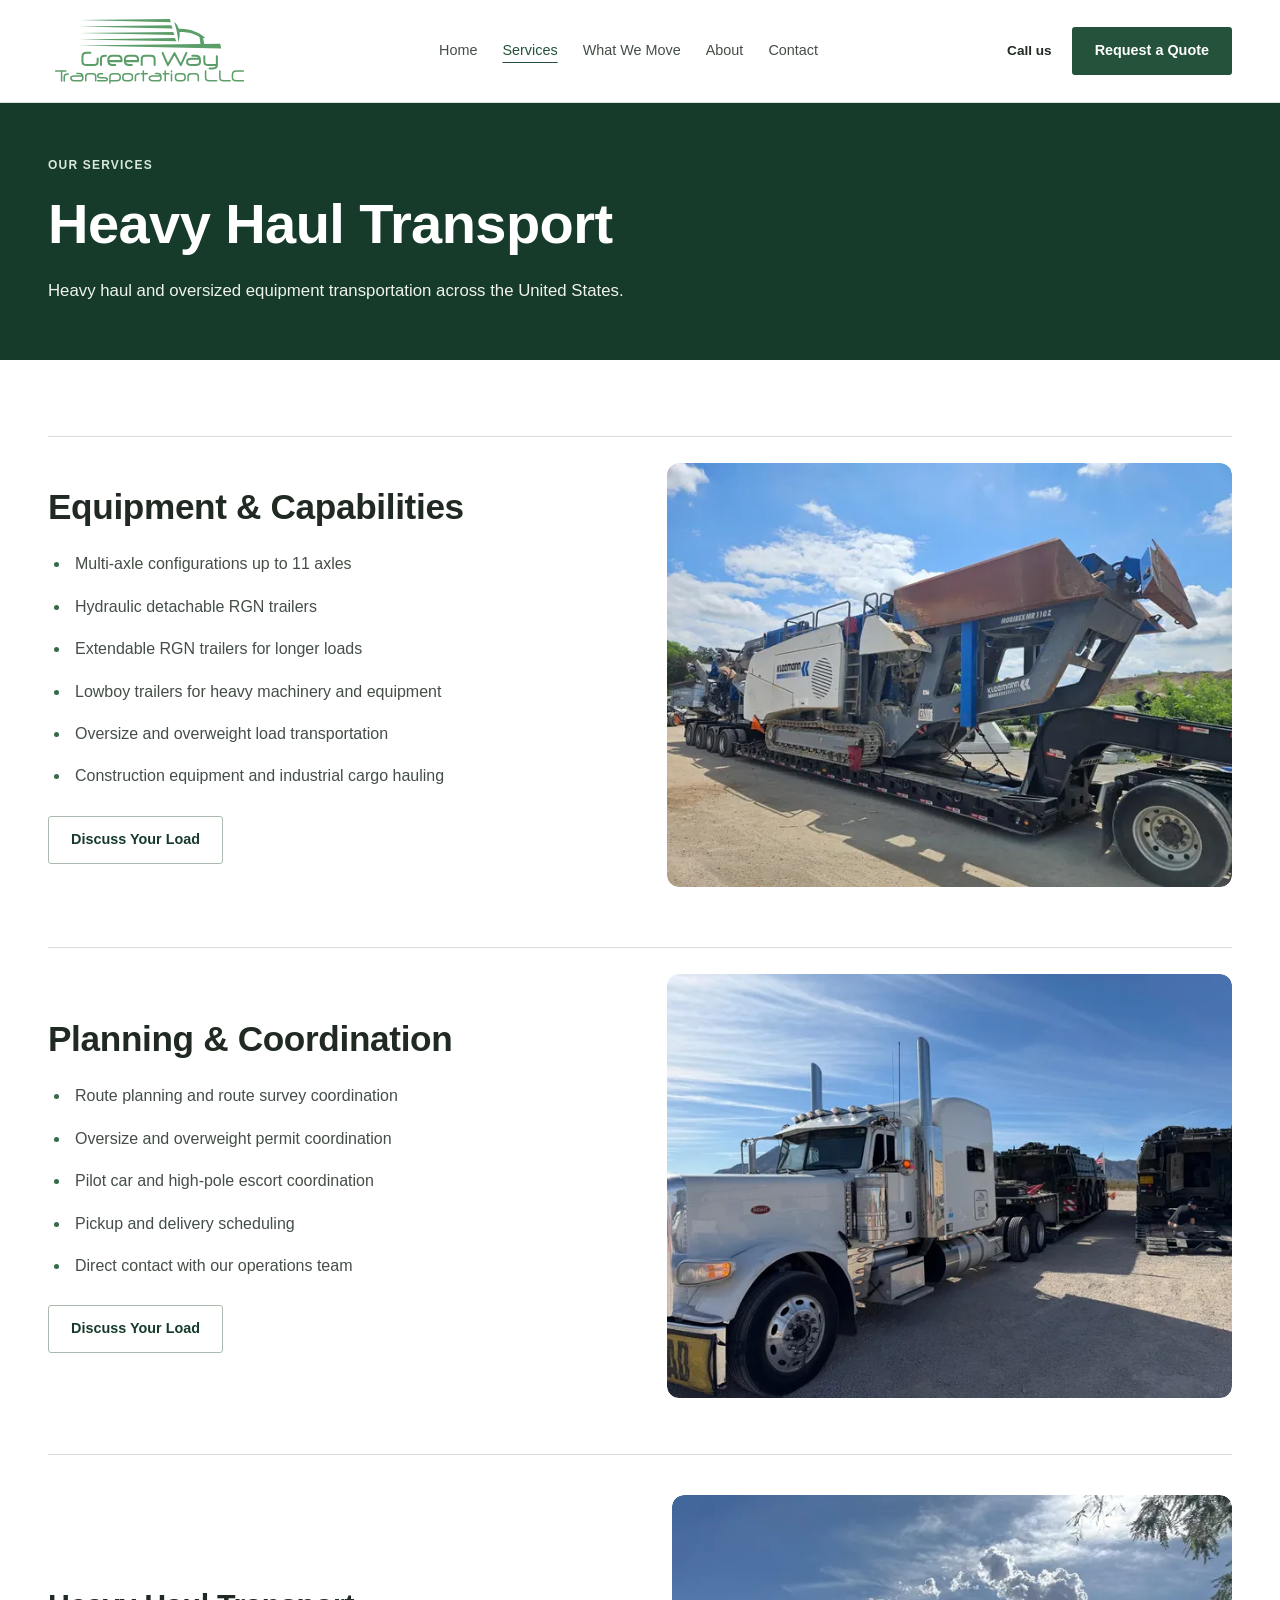
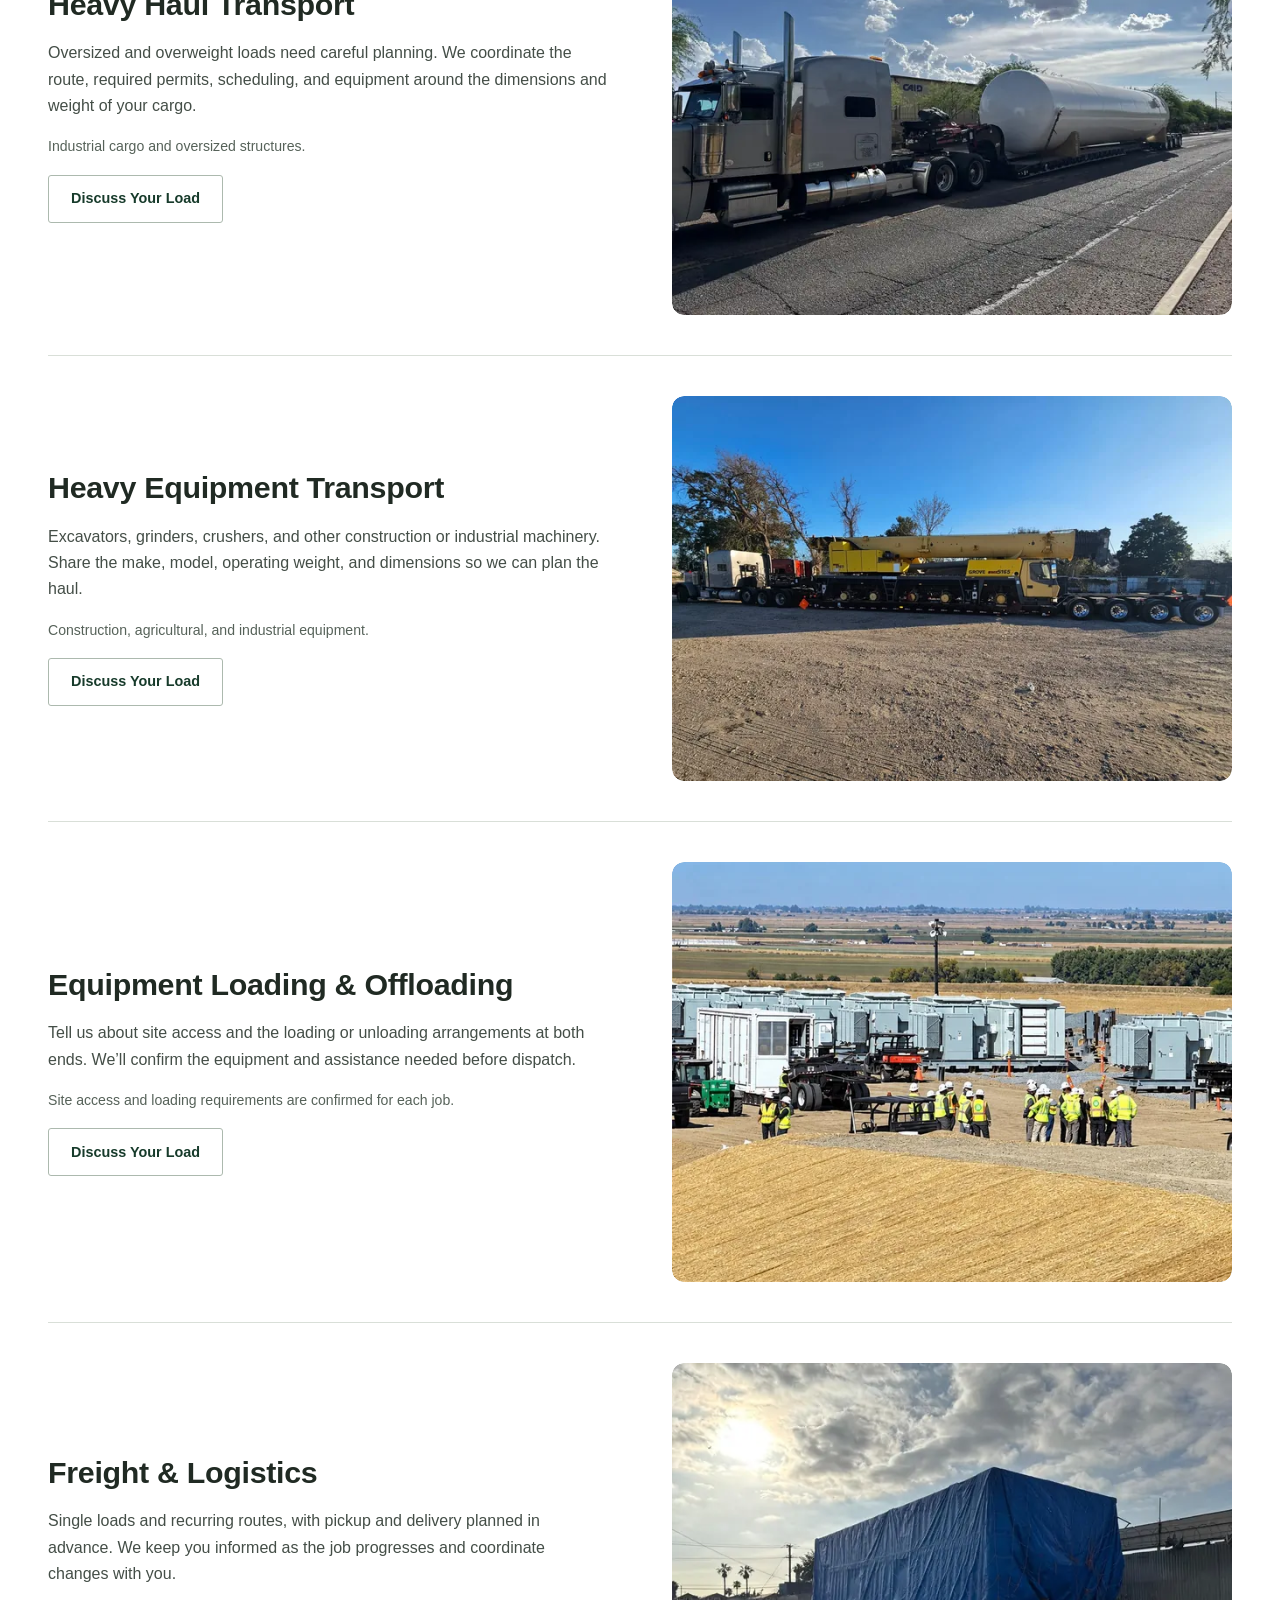
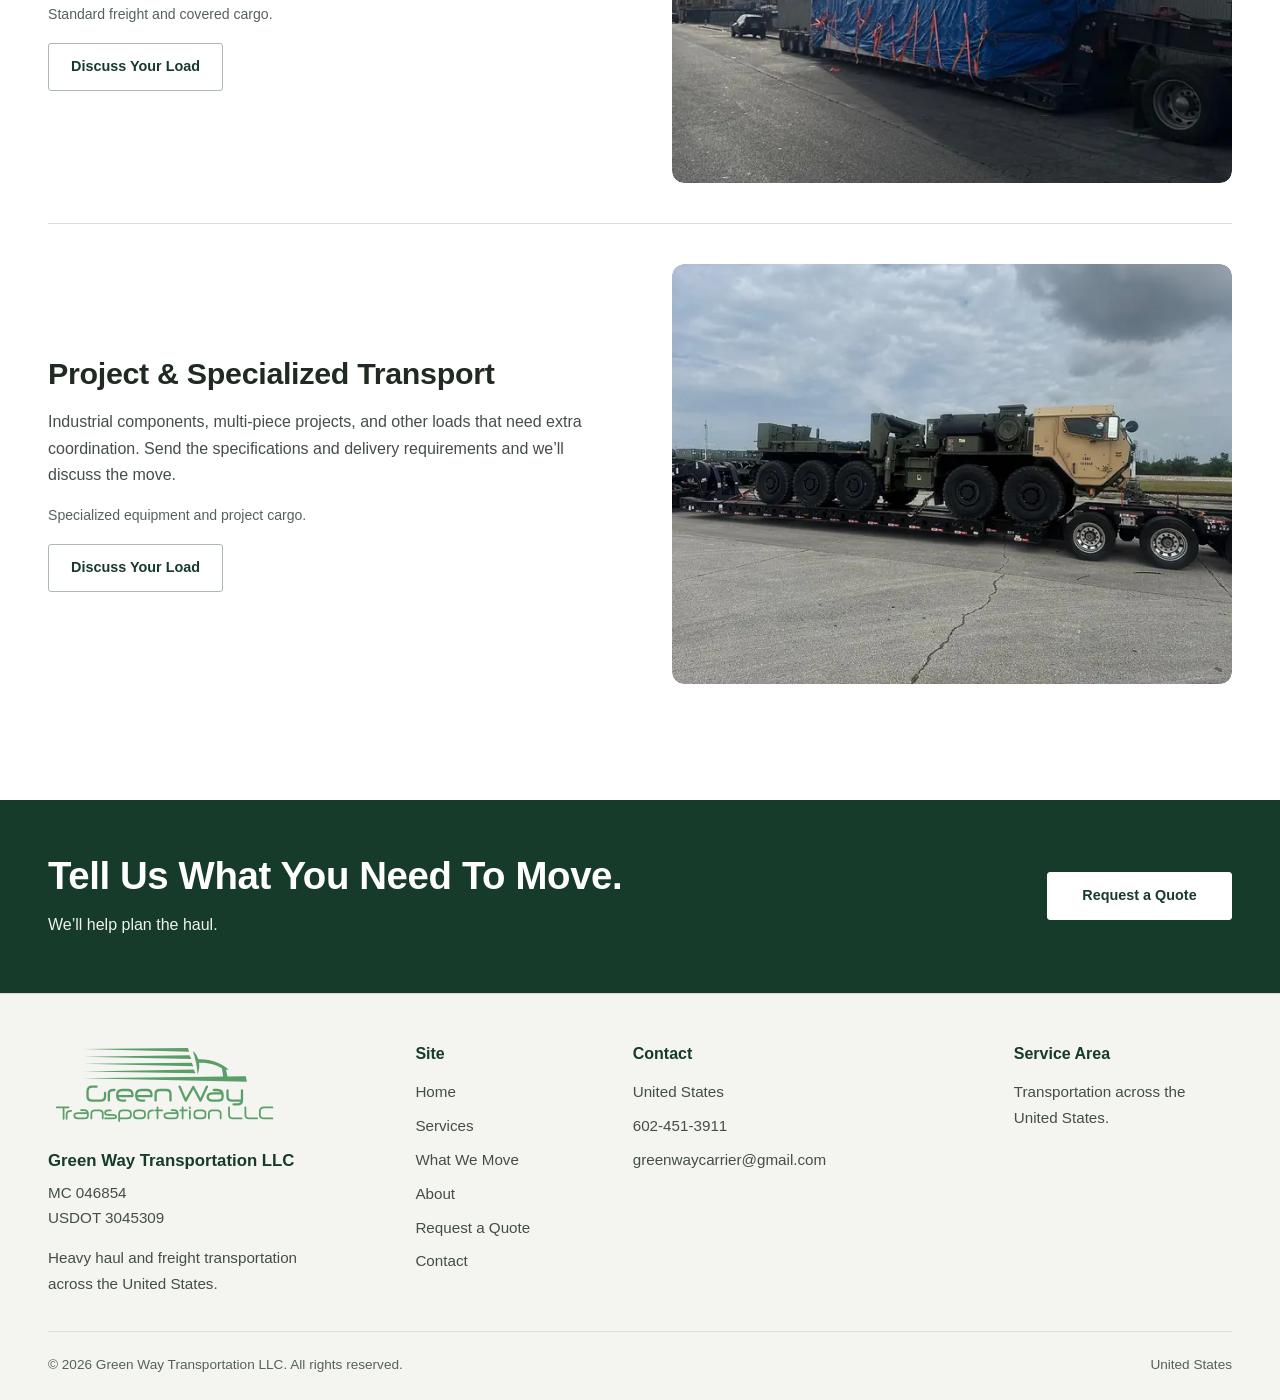
<file: services.html>
<!DOCTYPE html>
<html lang="en"><head>
<meta charset="UTF-8">
<meta name="viewport" content="width=device-width, initial-scale=1.0">
<title>Transportation services, Green Way Transportation LLC</title>
<meta name="description" content="Heavy haul, equipment transportation, loading and offloading coordination, freight and project transport across the United States.">
<meta name="theme-color" content="#133d29">
<link rel="icon" href="assets/favicon.svg" type="image/svg+xml">
<link rel="stylesheet" href="styles.css?v=20261016-email-draft-v36">
<noscript><style>@media (max-width: 1059px) { .mobile-menu[hidden] { display: block !important; } }</style></noscript>
<script>
// Decide before first paint; a missing intro script cannot trap the page.
(() => {
  try {
    const motion = window.matchMedia('(prefers-reduced-motion: reduce)');
    let seen = false;
    try { seen = sessionStorage.getItem('greenway-intro-seen-v1') === '1'; } catch (_) {}
    if (motion.matches || seen) return;
    const boot = window.greenWayIntro = { started: performance.now(), motion };
    document.documentElement.classList.add('intro-pending');
    boot.fallback = setTimeout(() => {
      if (boot.dismiss) boot.dismiss();
      else document.documentElement.classList.remove('intro-pending');
    }, 6000);
  } catch (_) { document.documentElement.classList.remove('intro-pending'); }
})();
</script>
<style>.entry-intro { visibility: hidden; }</style>
<link rel="stylesheet" href="intro.css?v=20261016-email-draft-v36">
</head>
<body class="rounded-content-photos"><div class="entry-intro" tabindex="-1" role="dialog" aria-modal="true" aria-label="Preparing the Green Way website">
  <div class="entry-intro-inner">
    <img class="entry-intro-logo" src="assets/green-way-logo.svg" width="610" height="235" alt="Green Way Transportation LLC" decoding="async">
    <div class="entry-road" aria-hidden="true"><div class="TruckLoader-route"><div class="TruckLoader"><div class="TruckLoader-cab"></div></div></div></div>
    <p class="entry-status" role="status">The right way is the green way.</p>
  </div>
</div><a class="skip-link" href="#main-content">Skip to content</a><header class="site-header">
  <nav class="nav">
    <a href="index.html" class="logo"><img class="brand-logo" src="assets/green-way-logo.svg" width="610" height="235" alt="Green Way Transportation LLC"></a>
    <ul class="nav-links">
      <li><a href="index.html">Home</a></li>
      <li><a href="services.html" aria-current="page">Services</a></li>
      <li><a href="index.html#equipment">What We Move</a></li>
      <li><a href="about.html">About</a></li>
      <li><a href="contact.html">Contact</a></li>
    </ul>
    <div class="nav-cta">
      <a href="tel:6024513911" class="nav-phone">Call us</a>
      <a href="quote.html" class="btn btn-primary">Request a Quote</a>
    </div>
    <button class="menu-toggle" type="button" aria-label="Open menu" aria-expanded="false" aria-controls="mobile-menu" hidden>
      <span></span><span></span><span></span>
    </button>
  </nav>
  <div class="mobile-menu" id="mobile-menu" hidden>
    <ul>
      <li><a href="index.html">Home</a></li>
      <li><a href="services.html" aria-current="page">Services</a></li>
      <li><a href="index.html#equipment">What We Move</a></li>
      <li><a href="about.html">About</a></li>
      <li><a href="contact.html">Contact</a></li>
    </ul>
    <a href="quote.html" class="btn btn-primary">Request a Quote</a>
    <a href="tel:6024513911" class="btn btn-secondary">Call us</a>
  </div>
</header>
<main id="main-content"><section class="hero-compact"><div class="container"><div class="eyebrow">Our Services</div><h1>Heavy Haul Transport</h1><p class="hero-sub">Heavy haul and oversized equipment transportation across the United States.</p></div></section>
<section class="section"><div class="container"><div class="capabilities-grid"><section class="capability-group capability-with-photo" id="capabilities"><div><h2>Equipment &amp; Capabilities</h2><ul class="capability-list"><li>Multi-axle configurations up to 11 axles</li><li>Hydraulic detachable RGN trailers</li><li>Extendable RGN trailers for longer loads</li><li>Lowboy trailers for heavy machinery and equipment</li><li>Oversize and overweight load transportation</li><li>Construction equipment and industrial cargo hauling</li></ul><a href="quote.html" class="btn btn-secondary capability-quote">Discuss Your Load</a></div><figure class="capability-photo"><a href="assets/mobile-crusher-1600.webp" data-photo-viewer aria-label="View full photo: Kleemann mobile crusher secured on a lowboy trailer"><img src="assets/mobile-crusher-1280.webp" srcset="assets/mobile-crusher-640.webp 640w, assets/mobile-crusher-1280.webp 1280w, assets/mobile-crusher-1600.webp 1600w" sizes="(max-width: 760px) calc(100vw - 40px), (max-width: 1240px) 46vw, 562px" width="1280" height="960" alt="Kleemann mobile crusher secured with chains on a lowboy trailer" loading="lazy" decoding="async"></a></figure></section><section class="capability-group capability-with-photo" id="planning"><div><h2>Planning &amp; Coordination</h2><ul class="capability-list"><li>Route planning and route survey coordination</li><li>Oversize and overweight permit coordination</li><li>Pilot car and high-pole escort coordination</li><li>Pickup and delivery scheduling</li><li>Direct contact with our operations team</li></ul><a href="quote.html" class="btn btn-secondary capability-quote">Discuss Your Load</a></div><figure class="capability-photo"><a href="assets/military-equipment-06-1600.webp" data-photo-viewer aria-label="View full photo: Green Way truck and trailer carrying military equipment"><img src="assets/military-equipment-06-1280.webp" srcset="assets/military-equipment-06-640.webp 640w, assets/military-equipment-06-1280.webp 1280w, assets/military-equipment-06-1600.webp 1600w" sizes="(max-width: 760px) calc(100vw - 40px), (max-width: 1240px) 46vw, 562px" width="1280" height="960" alt="Silver Green Way truck and trailer carrying military equipment at a staging area" loading="lazy" decoding="async"></a></figure></section></div><section class="detailed-service" id="heavy-haul"><div><h2>Heavy Haul Transport</h2><p>Oversized and overweight loads need careful planning. We coordinate the route, required permits, scheduling, and equipment around the dimensions and weight of your cargo.</p><p class="common">Industrial cargo and oversized structures.</p><a href="quote.html" class="btn btn-secondary">Discuss Your Load</a></div><figure class="service-photo"><a href="assets/industrial-tank-1600.webp" data-photo-viewer aria-label="View full photo: Industrial tank on a lowboy trailer."><img src="assets/industrial-tank-1280.webp" srcset="assets/industrial-tank-640.webp 640w, assets/industrial-tank-1280.webp 1280w, assets/industrial-tank-1600.webp 1600w" sizes="(max-width: 520px) calc(100vw - 40px), (max-width: 760px) 46vw, 570px" width="1280" height="960" alt="Green Way truck hauling a large cylindrical industrial tank on a trailer" loading="lazy" decoding="async"></a></figure></section><section class="detailed-service" id="equipment"><div><h2>Heavy Equipment Transport</h2><p>Excavators, grinders, crushers, and other construction or industrial machinery. Share the make, model, operating weight, and dimensions so we can plan the haul.</p><p class="common">Construction, agricultural, and industrial equipment.</p><a href="quote.html" class="btn btn-secondary">Discuss Your Load</a></div><figure class="service-photo service-photo-rounded"><a href="assets/machinery-02-1600.webp" data-photo-viewer aria-label="View full photo: Yellow mobile crane secured on a lowboy trailer"><img src="assets/machinery-02-1280.webp" srcset="assets/machinery-02-640.webp 640w, assets/machinery-02-1280.webp 1280w, assets/machinery-02-1600.webp 1600w" sizes="(max-width: 760px) calc(100vw - 40px), (max-width: 1240px) 46vw, 560px" width="1280" height="880" alt="Yellow Grove mobile crane secured on a long lowboy trailer behind a truck" loading="lazy" decoding="async"></a></figure></section><section class="detailed-service" id="offload"><div><h2>Equipment Loading &amp; Offloading</h2><p>Tell us about site access and the loading or unloading arrangements at both ends. We’ll confirm the equipment and assistance needed before dispatch.</p><p class="common">Site access and loading requirements are confirmed for each job.</p><a href="quote.html" class="btn btn-secondary">Discuss Your Load</a></div><figure class="service-photo service-photo-rounded"><a href="assets/loading-coordination-1086.webp" data-photo-viewer aria-label="View full photo: Loading and site coordination"><img src="assets/loading-coordination-1086.webp" srcset="assets/loading-coordination-640.webp 640w, assets/loading-coordination-1086.webp 1086w" sizes="(max-width: 760px) calc(100vw - 40px), (max-width: 1240px) 46vw, 560px" width="1086" height="1448" alt="Crew in high-visibility safety gear coordinating work beside power equipment and a lowboy trailer at a job site" loading="lazy" decoding="async"></a></figure></section><section class="detailed-service" id="freight"><div><h2>Freight &amp; Logistics</h2><p>Single loads and recurring routes, with pickup and delivery planned in advance. We keep you informed as the job progresses and coordinate changes with you.</p><p class="common">Standard freight and covered cargo.</p><a href="quote.html" class="btn btn-secondary">Discuss Your Load</a></div><figure class="service-photo"><a href="assets/covered-load-1600.webp" data-photo-viewer aria-label="View full photo: Covered cargo secured with straps."><img src="assets/covered-load-1280.webp" srcset="assets/covered-load-640.webp 640w, assets/covered-load-1280.webp 1280w, assets/covered-load-1600.webp 1600w" sizes="(max-width: 520px) calc(100vw - 40px), (max-width: 760px) 46vw, 570px" width="1280" height="959" alt="Large blue-tarped load secured with straps on a lowboy trailer" loading="lazy" decoding="async"></a></figure></section><section class="detailed-service" id="project"><div><h2>Project &amp; Specialized Transport</h2><p>Industrial components, multi-piece projects, and other loads that need extra coordination. Send the specifications and delivery requirements and we’ll discuss the move.</p><p class="common">Specialized equipment and project cargo.</p><a href="quote.html" class="btn btn-secondary">Discuss Your Load</a></div><figure class="service-photo"><a href="assets/heavy-vehicle-side-1600.webp" data-photo-viewer aria-label="View full photo: Multi-axle heavy equipment on a lowboy trailer."><img src="assets/heavy-vehicle-side-1280.webp" srcset="assets/heavy-vehicle-side-640.webp 640w, assets/heavy-vehicle-side-1280.webp 1280w, assets/heavy-vehicle-side-1600.webp 1600w" sizes="(max-width: 520px) calc(100vw - 40px), (max-width: 760px) 46vw, 570px" width="1280" height="960" alt="Multi-axle heavy vehicle secured on a lowboy trailer, viewed from the side" loading="lazy" decoding="async"></a></figure></section></div></section>
<section class="cta-band"><div class="cta-inner"><div><h2>Tell Us What You Need To Move.</h2><p>We’ll help plan the haul.</p></div><div class="cta-actions"><a class="btn" href="quote.html">Request a Quote</a></div></div></section></main><footer class="site-footer">
  <div class="footer-inner">
    <div class="footer-grid">
      <div class="footer-col footer-brand">
        <a href="index.html" class="logo"><img class="brand-logo" src="assets/green-way-logo.svg" width="610" height="235" alt="Green Way Transportation LLC"></a>
        <p class="footer-company-name">Green Way Transportation LLC</p><p class="footer-authority">MC 046854<br>USDOT 3045309</p><p class="description">Heavy haul and freight transportation across the United States.</p>
      </div>
      <div class="footer-col">
        <h4>Site</h4>
        <ul>
          <li><a href="index.html">Home</a></li>
          <li><a href="services.html">Services</a></li>
      <li><a href="index.html#equipment">What We Move</a></li>
          <li><a href="about.html">About</a></li>
          <li><a href="quote.html">Request a Quote</a></li>
          <li><a href="contact.html">Contact</a></li>
        </ul>
      </div>
      <div class="footer-col">
        <h4>Contact</h4>
        <ul>
          <li>United States</li>
          <li><a href="tel:6024513911">602-451-3911</a></li>
          <li><a href="mailto:greenwaycarrier@gmail.com">greenwaycarrier@gmail.com</a></li>
        </ul>
      </div>
      <div class="footer-col">
        <h4>Service Area</h4>
        <p>Transportation across the United States.</p>
      </div>
    </div>
    <div class="footer-bottom">
      <div>© 2026 Green Way Transportation LLC. All rights reserved.</div>
      <div>United States</div>
    </div>
  </div>
</footer>

<script src="main.js?v=20261016-email-draft-v36" defer></script>
<script src="intro.js?v=20261016-email-draft-v36" defer></script><script src="motion.js?v=20261016-email-draft-v36" defer></script><script src="navigation.js?v=20261016-email-draft-v36" defer></script><dialog class="photo-viewer" aria-labelledby="photo-viewer-title"><h2 class="visually-hidden" id="photo-viewer-title">Photo Viewer</h2><button class="photo-viewer-close" type="button" aria-label="Close photo" autofocus><svg viewBox="0 0 24 24" fill="none" stroke="currentColor" stroke-width="1.8" stroke-linecap="round" aria-hidden="true" focusable="false"><path d="m6 6 12 12M18 6 6 18"></path></svg></button><div class="photo-viewer-stage"><img class="photo-viewer-image" alt="" hidden></div><p class="photo-viewer-status" role="status"></p></dialog><script src="gallery.js?v=20261016-email-draft-v36" defer></script></body></html>
</file>
<file: styles.css>
:root {
  --green-900: #173b2b;
  --green-800: #24523a;
  --green-700: #356a49;
  --green-600: #5c9e69;
  --green-100: #eef3ee;
  --green-50: #f6f7f3;
  --charcoal: #202a23;
  --slate-700: #444e47;
  --slate-600: #566259;
  --slate-400: #78827b;
  --slate-200: #d9dfd8;
  --slate-100: #edf0eb;
  --slate-50: #f7f8f5;
  --white: #fff;
  --font-display: Arial, Helvetica, sans-serif;
  --font-body: Arial, Helvetica, sans-serif;
  --font-mono: 'SFMono-Regular', Consolas, monospace;
  --max-width: 1240px;
}
* { box-sizing: border-box; }
body { margin: 0; font-family: var(--font-body); font-size: 16px; line-height: 1.65; color: var(--charcoal); background: #fff; -webkit-font-smoothing: antialiased; }
html { -webkit-text-size-adjust: 100%; scroll-padding-top: 110px; }
h1, h2, h3, h4, p, figure { margin: 0; }
h1, h2, h3, h4 { font-family: var(--font-display); font-weight: 650; line-height: 1.16; letter-spacing: -.025em; }
h1 { font-size: clamp(2.4rem, 5.2vw, 4.6rem); }
h2 { font-size: clamp(1.8rem, 3.2vw, 2.65rem); }
h3 { font-size: 1.35rem; }
h4 { font-size: 1.05rem; }
p { color: var(--slate-700); }
a { color: inherit; text-decoration: none; }
img, svg { display: block; max-width: 100%; height: auto; }
button, input, textarea, select { font: inherit; }
button { cursor: pointer; }
[hidden] { display: none !important; }
:focus-visible { outline: 3px solid #986325; outline-offset: 5px; }
.container, .nav, .footer-inner, .cta-inner { max-width: var(--max-width); padding-left: 28px; padding-right: 28px; margin: 0 auto; }
.section { padding: 76px 0; }
.section-alt { background: var(--slate-50); }
.eyebrow { color: var(--green-700); font-size: .75rem; letter-spacing: .1em; text-transform: uppercase; font-weight: 650; margin-bottom: 16px; }
.section-head { max-width: 730px; margin-bottom: 32px; }
.section-head h2 { margin-bottom: 14px; }
.section-head p { max-width: 600px; }
.btn { display: inline-flex; align-items: center; justify-content: center; min-height: 48px; padding: 12px 22px; border: 1px solid transparent; border-radius: 3px; font-weight: 650; font-size: .9rem; line-height: 1.5; white-space: nowrap; transition: background-color .15s, border-color .15s; }
.btn-primary { color: #fff; background: var(--green-800); }
.btn-primary:hover { background: var(--green-900); }
.btn-secondary, .btn-ghost { color: var(--green-900); background: transparent; border-color: #acb9ae; }
.btn-secondary:hover, .btn-ghost:hover { background: #e9eee7; border-color: var(--green-700); }
.skip-link { position: fixed; top: 10px; left: 10px; z-index: 100; padding: 12px 18px; background: #fff; color: var(--green-900); transform: translateY(-150%); }
.skip-link:focus { transform: none; }
.site-header { position: sticky; top: 0; z-index: 30; background: #fff; border-bottom: 1px solid var(--slate-200); }
.nav { display: flex; align-items: center; justify-content: space-between; gap: 24px; padding-top: 12px; padding-bottom: 12px; }
.logo { display: inline-flex; flex-shrink: 0; }
.brand-logo { width: 202px; height: auto; aspect-ratio: 610/235; }
.nav-links { display: flex; list-style: none; padding: 0; margin: 0; gap: 25px; }
.nav-links a { display: inline-block; padding: 10px 0; color: var(--slate-700); font-size: .9rem; }
.nav-links a:hover, .nav-links a[aria-current] { color: var(--green-800); text-decoration: underline; text-underline-offset: 7px; }
.nav-cta { display: flex; gap: 20px; align-items: center; }
.nav-phones { display: flex; flex-direction: column; gap: 4px; }
.nav-phone-alternate { color: var(--slate-600); }
.nav-phone { font-weight: 600; white-space: nowrap; font-size: .85rem; }
.menu-toggle { display: none; flex-direction: column; justify-content: center; gap: 5px; width: 44px; height: 44px; padding: 10px; border: none; background: transparent; }
.menu-toggle span { display: block; width: 24px; height: 2px; background: var(--charcoal); }
.menu-toggle[aria-expanded='true'] span:nth-child(1) { transform: translateY(7px) rotate(45deg); }
.menu-toggle[aria-expanded='true'] span:nth-child(2) { opacity: 0; }
.menu-toggle[aria-expanded='true'] span:nth-child(3) { transform: translateY(-7px) rotate(-45deg); }
.mobile-menu { display: none; padding: 12px 24px 24px; border-top: 1px solid var(--slate-200); max-height: calc(100vh - 104px); max-height: calc(100dvh - 104px); overflow-y: auto; overscroll-behavior: contain; }
.mobile-menu ul { list-style: none; padding: 0; margin: 0 0 18px; }
.mobile-menu li a { display: block; padding: 10px 0; }
.mobile-menu > .btn { width: 100%; margin-top: 8px; }
.home-hero { position: relative; isolation: isolate; overflow: hidden; background: #090d0b; color: #fff; }
.hero-visual { position: absolute; inset: 0; z-index: 0; margin: 0; }
.hero-visual img { width: 100%; height: 100%; max-width: none; object-fit: cover; object-position: right center; }
.hero-visual::after { content: ''; position: absolute; inset: 0; background: linear-gradient(90deg, rgba(9,13,11,.98) 0%, rgba(9,13,11,.94) 30%, rgba(9,13,11,.78) 47%, rgba(9,13,11,.3) 70%, rgba(9,13,11,.08) 100%), linear-gradient(0deg, rgba(9,13,11,.65), transparent 40%); pointer-events: none; }
.home-hero > .hero-content { position: relative; z-index: 1; display: flex; flex-direction: column; justify-content: center; min-height: 660px; padding-top: 78px; padding-bottom: 78px; }
.home-hero .hero-title { min-width: 0; max-width: 620px; }
.home-hero .hero-title h1 { max-width: 620px; color: #fff; font-size: clamp(3.2rem, 5.1vw, 4.75rem); font-weight: 750; line-height: 1.07; letter-spacing: -.04em; }
.home-hero .hero-title h1 span { color: #b9dda8; }
.home-hero .hero-title .eyebrow { margin-bottom: 22px; color: #dcebd7; font-size: .73rem; letter-spacing: .11em; }
.home-hero .hero-intro { min-width: 0; max-width: 495px; margin-top: 26px; }
.home-hero .hero-intro > p { margin-bottom: 26px; color: #e1e7e2; font-size: 1.03rem; line-height: 1.75; }
.hero-actions { display: flex; flex-wrap: wrap; gap: 12px; }
.home-hero .btn-primary { gap: 18px; background: #b9dda8; border-color: #b9dda8; color: #132318; }
.home-hero .btn-primary:hover { background: #d1e9c7; border-color: #d1e9c7; }
.home-hero .btn-secondary { border-color: #c4d1c6; color: #fff; background: rgba(9,13,11,.35); }
.home-hero .btn-secondary:hover { background: #1d3325; border-color: #fff; }
.alternate-contact { margin: 14px 0 0; font-size: .88rem; color: var(--slate-600); }
.alternate-contact a { color: var(--green-800); text-decoration: underline; text-underline-offset: 3px; }
.home-hero .hero-intro .alternate-contact { margin: 20px 0 0; color: #d3ddd2; font-size: .88rem; }
.home-hero .alternate-contact a { color: #fff; }
.trust-band { border-bottom: 1px solid var(--slate-200); }
.trust-band-inner { max-width: var(--max-width); padding: 19px 28px; margin: 0 auto; display: flex; flex-wrap: wrap; justify-content: space-between; gap: 15px; }
.trust-item { color: var(--slate-600); font-size: .76rem; }
.service-overview { display: grid; grid-template-columns: .85fr 1.4fr; gap: 90px; align-items: start; }
.service-overview .section-head p { margin-top: 16px; }
.service-list { border-top: 1px solid var(--slate-200); }
.service-row { display: grid; grid-template-columns: 1fr 1.2fr auto; gap: 24px; align-items: start; padding: 24px 0; border-bottom: 1px solid var(--slate-200); }
.service-row h3 { font-size: 1.1rem; }
.service-row p { font-size: .9rem; }
.service-row > span { color: var(--green-800); font-size: 1.25rem; }
.service-row:hover h3 { text-decoration: underline; text-underline-offset: 4px; }
.work-heading { display: flex; justify-content: space-between; align-items: end; gap: 32px; margin-bottom: 30px; }
.work-heading p { max-width: 370px; font-size: .9rem; }
.work-grid { display: grid; grid-template-columns: 1fr 1fr; gap: 34px 24px; }
.work-photo a { display: block; }
.work-photo img { width: 100%; height: auto; aspect-ratio: 4/3; object-fit: contain; background: #e5e8e3; }
.work-photo figcaption { padding-top: 12px; font-size: .87rem; color: var(--charcoal); }
.work-photo figcaption span { display: block; margin-top: 2px; font-size: .76rem; color: var(--slate-600); }
.work-grid .work-photo:first-child { grid-column: 1/-1; }
.work-grid .work-photo:first-child img { aspect-ratio: 2/1; object-fit: cover; object-position: center 56%; }
.work-grid .work-photo:last-child:nth-child(even) { grid-column: 1/-1; }
.work-grid .work-photo:last-child:nth-child(even) img { aspect-ratio: 2/1; object-fit: cover; object-position: center 56%; }
.process-line { display: grid; grid-template-columns: .9fr 1.4fr; gap: 90px; }
.process-list { margin: 0; padding: 0; list-style: none; counter-reset: process; }
.process-list li { counter-increment: process; padding: 0 0 24px 44px; position: relative; }
.process-list li:last-child { padding-bottom: 0; }
.process-list li::before { content: counter(process, decimal-leading-zero); position: absolute; left: 0; top: 2px; color: var(--green-700); font-size: .8rem; font-weight: 600; }
.process-list h3 { font-size: 1.1rem; margin-bottom: 7px; }
.process-list p { font-size: .92rem; }
/* Explicit contrast for every heading, paragraph and action on green. */
.hero-compact { background: #173b2b; padding: 53px 0 56px; color: #fff; }
.hero-compact h1 { color: #fff; font-size: clamp(2.25rem, 4.5vw, 3.5rem); max-width: 850px; margin-bottom: 20px; }
.hero-compact .eyebrow, .hero-compact .eyebrow-light { color: #d7e9d8; }
.hero-compact .hero-sub { color: #eef4ec; max-width: 680px; font-size: 1.05rem; }
.cta-band { background: #173b2b; padding: 54px 0; color: #fff; }
.cta-inner { display: grid; grid-template-columns: 1.5fr 1fr; gap: 45px; align-items: center; }
.cta-band h2 { color: #fff; margin-bottom: 14px; font-size: clamp(1.75rem, 3vw, 2.4rem); }
.cta-band p { color: #eef4ec; max-width: 550px; font-size: 1rem; }
.cta-actions { justify-self: end; text-align: right; }
.cta-band .btn { color: #173b2b; background: #fff; border-color: #fff; min-width: 185px; }
.cta-band .btn:hover { color: #173b2b; background: #eaf1e7; border-color: #eaf1e7; }
.cta-band .small { color: #e0ebdd; font-size: .85rem; margin-top: 14px; }
.cta-band .small a { color: #fff; text-decoration: underline; text-underline-offset: 3px; }
.split { display: grid; grid-template-columns: 1fr 1.2fr; gap: 70px; align-items: start; }
.split > *, .image-split > * { min-width: 0; }
.image-split { display: grid; grid-template-columns: 1fr 1fr; gap: 60px; align-items: center; }
.about-narrative { font-size: 1.03rem; margin-top: 18px; }
.image-split-photo img { width: 100%; aspect-ratio: 4/3; object-fit: contain; background: var(--slate-100); }
.image-split-photo figcaption { padding-top: 10px; color: var(--slate-600); font-size: .8rem; }
.about-details { display: grid; grid-template-columns: 1fr 1fr; gap: 65px; }
.about-details h2 { margin-bottom: 20px; }
.about-details p + p { margin-top: 16px; }
.about-photo-pair { display: grid; grid-template-columns: 1fr 1fr; gap: 24px; margin-top: 36px; }
.about-photo-pair img { width: 100%; aspect-ratio: 4/3; object-fit: contain; background: #e5e8e3; }
.about-photo-pair figcaption { padding-top: 10px; font-size: .83rem; color: var(--slate-600); }
.service-banner { margin-bottom: 40px; }
.service-banner img { width: 100%; height: auto; }
.service-banner figcaption { margin-top: 10px; color: var(--slate-600); font-size: .8rem; }
.detailed-service { display: grid; grid-template-columns: 1fr 1fr; gap: 64px; padding: 40px 0; border-top: 1px solid var(--slate-200); align-items: center; }
.detailed-service h2 { font-size: 1.9rem; margin-bottom: 18px; }
.detailed-service p { margin-bottom: 16px; }
.detailed-service .common { font-size: .88rem; color: var(--slate-600); }
.detailed-service img { width: 100%; aspect-ratio: 4/3; object-fit: contain; background: #e5e8e3; }
.detailed-service figcaption { margin-top: 10px; font-size: .8rem; color: var(--slate-600); }
.contact-grid { display: grid; grid-template-columns: 1fr 1.45fr 1fr; border-bottom: 1px solid var(--slate-200); }
.contact-block { padding: 0 26px 28px; min-width: 0; }
.contact-block:first-child { padding-left: 0; }
.contact-block .label { text-transform: uppercase; letter-spacing: .1em; color: var(--slate-600); font-size: .72rem; margin-bottom: 10px; }
.contact-block .value { color: var(--green-900); font-size: 1.25rem; font-weight: 600; overflow-wrap: anywhere; }
.contact-block .sub { color: var(--slate-600); font-size: .82rem; margin-top: 5px; }
.contact-block .alternate-phone { margin-top: 18px; }
.contact-block a:hover { text-decoration: underline; }
.info-cards { display: grid; grid-template-columns: 1fr 1fr 1fr; gap: 36px; }
.info-card { border-top: 1px solid var(--slate-200); padding-top: 22px; }
.info-card h4 { margin-bottom: 13px; }
.info-card p { font-size: .93rem; }
.info-card .small { color: var(--slate-600); font-size: .8rem; margin-top: 12px; }
.form { display: flex; flex-direction: column; gap: 20px; }
.form-row { display: grid; gap: 20px; }
.form-row-2 { grid-template-columns: repeat(2, minmax(0, 1fr)); }
.field { min-width: 0; }
.form-row > .field { display: flex; flex-direction: column; }
.form-row > .field > label { flex: 1; }
.field label { display: flex; flex-direction: column; justify-content: space-between; gap: 4px; margin-bottom: 7px; font-size: .87rem; line-height: 1.45; font-weight: 600; color: var(--charcoal); }
.field .field-label-text { display: block; }
.field .opt { display: block; flex: none; font-size: .78rem; line-height: 1.4; font-weight: 400; color: var(--slate-600); }
.field input, .field select, .field textarea { width: 100%; min-width: 0; max-width: 100%; min-height: 48px; border: 1px solid #b6c2b6; border-radius: 3px; padding: 12px; color: var(--charcoal); background: #fff; font-size: 16px; }
.field textarea { min-height: 145px; resize: vertical; }
.field input:focus, .field select:focus, .field textarea:focus { outline: 2px solid var(--green-700); outline-offset: 2px; }
.field input::placeholder, .field textarea::placeholder { color: #67736b; }
.form-submit-row .btn { background: var(--green-800); color: #fff; }
.form-microcopy { color: var(--slate-600); font-size: .8rem; margin-top: 14px; }
.form-microcopy a, .form-result a { text-decoration: underline; }
.form-result { padding: 16px; margin-top: 18px; background: var(--green-100); border-left: 3px solid var(--green-700); }
.reassurance { padding: 30px 24px; text-align: center; color: var(--green-800); font-size: .92rem; background: var(--slate-50); }
.site-footer { color: var(--charcoal); background: #f4f5f0; padding: 46px 0 24px; border-top: 1px solid var(--slate-200); }
.footer-grid { display: grid; grid-template-columns: 1.2fr .65fr 1.25fr .8fr; gap: 40px; padding-bottom: 34px; }
.footer-brand .logo { display: inline-flex; background: transparent; padding: 0; border: 0; border-radius: 0; margin-bottom: 18px; }
.footer-brand .brand-logo { width: 232px; height: auto; }
.footer-brand .description { font-size: .85rem; max-width: 265px; }
.footer-col h4 { font-family: var(--font-body); color: var(--green-900); font-size: .85rem; margin: 5px 0 16px; letter-spacing: 0; }
.footer-col ul { margin: 0; padding: 0; list-style: none; }
.footer-col li { margin-bottom: 8px; }
.footer-col p, .footer-col a, .footer-col li { font-size: .82rem; color: var(--slate-700); overflow-wrap: anywhere; }
.footer-col a:hover { color: var(--green-900); text-decoration: underline; }
.footer-bottom { display: flex; flex-wrap: wrap; justify-content: space-between; gap: 12px; border-top: 1px solid var(--slate-200); padding-top: 22px; color: var(--slate-600); font-size: .73rem; }
.hero-heading > *, .service-overview > *, .process-line > *, .cta-inner > *, .about-details > *, .detailed-service > *, .work-grid > *, .about-photo-pair > *, .footer-grid > *, .service-row > * { min-width: 0; }
@media (max-width: 960px) {
  .split { grid-template-columns: minmax(0, 1fr); gap: 32px; }
}
@media (max-width: 1059px) {
  .hero-visual::after { background: linear-gradient(90deg, rgba(9,13,11,.97) 0%, rgba(9,13,11,.94) 40%, rgba(9,13,11,.78) 66%, rgba(9,13,11,.2) 100%); }
  .nav-links, .nav-cta { display: none; }
  .menu-toggle { display: flex; }
  .mobile-menu.open:not([hidden]) { display: block; }
  .service-overview, .process-line { gap: 45px; }
  .service-row { grid-template-columns: 1fr auto; }
  .service-row p { grid-column: 1; }
  .service-row > span { grid-column: 2; grid-row: 1; }
  .footer-grid { grid-template-columns: 1fr 1fr; }
}
@media (max-width: 760px) {
  .home-hero { display: flex; flex-direction: column; }
  .home-hero > .hero-content { display: contents; }
  .home-hero .hero-title { order: 1; width: 100%; max-width: none; padding: 36px 20px 0; position: relative; z-index: 1; }
  .home-hero .hero-title .eyebrow { margin-bottom: 16px; font-size: .66rem; letter-spacing: .075em; }
  .home-hero .hero-title h1 { font-size: clamp(2.35rem, 7.4vw, 3.5rem); max-width: 640px; }
  .hero-visual { order: 2; position: relative; inset: auto; margin-top: 20px; width: 100%; }
  .hero-visual img { width: 100%; height: auto; object-fit: contain; }
  .hero-visual::after { background: linear-gradient(180deg, #090d0b 0%, rgba(9,13,11,0) 21%, rgba(9,13,11,0) 66%, #090d0b 100%); }
  .home-hero .hero-intro { order: 3; width: 100%; max-width: none; margin-top: 0; padding: 12px 20px 36px; position: relative; z-index: 1; }
  .home-hero .hero-intro > p { max-width: 580px; margin-bottom: 22px; font-size: .98rem; }
  .home-hero .hero-actions .btn { flex: 1 1 160px; }
  .home-hero .hero-intro .alternate-contact { margin-top: 18px; }
  .container, .nav, .footer-inner, .cta-inner { padding-left: 20px; padding-right: 20px; }
  .brand-logo { width: 185px; }
  .nav { padding-top: 10px; padding-bottom: 10px; }
  .section { padding: 48px 0; }
  .service-overview, .process-line, .split, .image-split, .about-details, .detailed-service { grid-template-columns: 1fr; gap: 30px; }
  .service-overview .section-head { margin-bottom: 0; }
  .work-heading { display: block; }
  .work-heading p { margin-top: 16px; }
  .work-grid { gap: 26px 16px; }
  .work-grid .work-photo:first-child img, .work-grid .work-photo:last-child:nth-child(even) img { aspect-ratio: 4/3; object-fit: contain; }
  .cta-inner { grid-template-columns: 1fr; gap: 26px; }
  .cta-actions { justify-self: start; text-align: left; }
  .hero-compact { padding: 38px 0; }
  .contact-grid { grid-template-columns: 1fr; }
  .contact-block, .contact-block:first-child { padding: 20px 0; border-top: 1px solid var(--slate-200); }
  .info-cards { grid-template-columns: 1fr; gap: 26px; }
  .form-row-2 { grid-template-columns: minmax(0, 1fr); }
  .footer-col li { margin-bottom: 0; }
  .footer-col li a { display: inline-block; min-height: 44px; padding: 10px 0; }
  .detailed-service { padding: 28px 0; }
  .detailed-service h2 { font-size: 1.55rem; }
}
@media (max-width: 520px) {
  .work-grid, .about-photo-pair, .form-row-2, .footer-grid { grid-template-columns: minmax(0, 1fr); }
  .work-grid .work-photo { grid-column: auto !important; }
  .footer-grid { gap: 26px; }
  .trust-band-inner { padding: 16px 20px; gap: 8px; }
  .trust-item { flex: 1 1 140px; font-size: .7rem; }
  .cta-actions { width: 100%; }
  .cta-actions .btn { width: 100%; }
}
@media (prefers-reduced-motion: reduce) { *, *::before, *::after { transition: none !important; animation: none !important; } html { scroll-behavior: auto; } }

.work-grid .work-photo-wide { grid-column: 1/-1; }
.work-grid .work-photo-wide img { aspect-ratio: 1280/492; object-fit: contain; }

/* Load categories stay typographic until the company gallery photos arrive. */
.category-grid { display: grid; grid-template-columns: repeat(3, minmax(0, 1fr)); border-top: 1px solid #b9c8ba; border-bottom: 1px solid #b9c8ba; }
.category-card { min-width: 0; padding: 30px 28px; display: flex; flex-direction: column; align-items: flex-start; min-height: 290px; transition: background-color .2s; }
.category-card + .category-card { border-left: 1px solid #b9c8ba; }
.category-number { font-family: var(--font-mono); font-size: .78rem; color: var(--green-700); margin-bottom: 32px; }
.category-card h3 { font-size: clamp(1.4rem, 2.3vw, 2rem); line-height: 1.2; max-width: 340px; overflow-wrap: break-word; }
.category-link { margin-top: auto; padding-top: 30px; font-size: .86rem; font-weight: 600; color: var(--green-800); }
.category-link > span { display: inline-block; margin-left: 12px; }
.category-card:hover { background: #eaf0e7; }
.category-card:hover .category-link { text-decoration: underline; text-underline-offset: 4px; }
.back-link { display: inline-block; padding: 4px 0; margin-bottom: 28px; color: #e1ebdd; font-size: .87rem; text-decoration: underline; text-underline-offset: 4px; }
.category-gallery { display: grid; grid-template-columns: repeat(2, minmax(0, 1fr)); gap: 24px; }
.gallery-empty { grid-column: 1/-1; border-top: 1px solid var(--slate-200); border-bottom: 1px solid var(--slate-200); padding: 38px 0; }
.gallery-empty-label { display: block; font-size: 1.2rem; font-weight: 600; color: var(--green-900); margin-bottom: 10px; }
.category-next { display: flex; align-items: center; justify-content: space-between; gap: 32px; }
.category-next p { margin-top: 18px; }
.category-next .btn { gap: 20px; }
.category-nav { display: flex; flex-wrap: wrap; gap: 12px 30px; padding-top: 30px; padding-bottom: 30px; }
.category-nav a { min-height: 44px; padding: 10px 0; font-size: .87rem; color: var(--green-800); text-decoration: underline; text-underline-offset: 4px; }
.category-nav a[aria-current='page'] { color: var(--charcoal); font-weight: 700; }

/* Only opacity and transforms animate; no scroll handlers or layout animation. */
.motion-item { opacity: 1; transform: none; transition: opacity .65s ease, transform .65s cubic-bezier(.2,.65,.3,1); }
.motion-item.motion-pending { opacity: 0; transform: translateY(18px); }
.motion-item:focus-within { opacity: 1; transform: none; }
@media (hover: hover) and (pointer: fine) and (prefers-reduced-motion: no-preference) {
  .work-photo a, .image-split-photo, .about-photo-pair figure, .detailed-service figure, .service-banner { overflow: hidden; }
  .work-photo img, .image-split-photo img, .about-photo-pair img, .detailed-service img, .service-banner img { transition: transform .5s ease; }
  .work-photo a:hover img, .work-photo a:focus-visible img,
  .image-split-photo:hover img, .about-photo-pair figure:hover img,
  .detailed-service figure:hover img, .service-banner:hover img { transform: scale(1.035); }
}
@media (max-width: 760px) {
  .category-grid { grid-template-columns: minmax(0, 1fr); }
  .category-card { min-height: 0; padding: 24px 0; }
  .category-card + .category-card { border-left: none; border-top: 1px solid #b9c8ba; }
  .category-number { margin-bottom: 16px; }
  .category-card h3 { max-width: 100%; font-size: 1.65rem; }
  .category-link { padding-top: 22px; }
  .category-next { flex-direction: column; align-items: flex-start; }
  .category-gallery { grid-template-columns: minmax(0, 1fr); }
}
@media (prefers-reduced-motion: reduce) {
  .motion-item.motion-pending { opacity: 1; transform: none; }
}

.gallery-note { margin: -10px 0 26px; font-size: .9rem; color: var(--slate-600); }
.category-gallery { align-items: start; }

.category-gallery .gallery-photo-wide { grid-column: 1 / -1; }
.category-gallery .gallery-photo-wide img { aspect-ratio: auto; }

/* Full background hero with a modest rightward photo offset. */
h1, h2, h3, h4 { font-weight: 700; letter-spacing: -.01em; }
.category-card { padding-top: 38px; }
.category-card h3 { margin-bottom: 26px; }
.process-list li { padding-left: 0; }
.process-list li::before { content: none; }
@media (min-width: 761px) {
  .home-hero .hero-visual { inset: 0; width: 100%; }
  .home-hero .hero-visual img { width: 100%; height: 100%; object-fit: cover; object-position: right center; transform: translateX(12px); }
  .home-hero .hero-visual::after { background: linear-gradient(90deg, #090d0b 0%, rgba(9,13,11,.96) 24%, rgba(9,13,11,.86) 35%, rgba(9,13,11,.42) 49%, rgba(9,13,11,.06) 69%), linear-gradient(0deg, rgba(9,13,11,.55), transparent 40%); }
  .home-hero .hero-title { max-width: 510px; }
  .home-hero .hero-title h1 { max-width: 510px; font-size: clamp(2.8rem, 4.4vw, 4.1rem); letter-spacing: -.035em; }
  .home-hero .hero-intro { max-width: 390px; }
  .home-hero .hero-title .eyebrow { max-width: 340px; }
}
@media (min-width: 761px) and (max-width: 1059px) {
  .home-hero .hero-title, .home-hero .hero-title h1 { max-width: 330px; }
  .home-hero .hero-title h1 { font-size: 2.7rem; }
  .home-hero .hero-intro { max-width: 310px; }
  .home-hero .hero-actions { flex-direction: column; align-items: flex-start; }
}

.mobile-menu li a[aria-current] { color: var(--green-800); font-weight: 700; text-decoration: underline; text-underline-offset: 6px; }



@media (min-width: 1060px) { .home-hero > .hero-content { min-height: 560px; padding-top: 48px; padding-bottom: 48px; } }

.icon { display: inline-block; width: 20px; height: 20px; flex: 0 0 20px; vertical-align: middle; }
.btn .icon { margin-left: 4px; }
.back-link { display: inline-flex; align-items: center; gap: 8px; }
.hero-visual picture { display: block; width: 100%; height: 100%; }
@media (max-width: 760px) {
  .home-hero { display: block; }
  .home-hero .hero-visual { position: absolute; inset: 0 0 auto; width: 100%; height: 570px; margin: 0; }
  .home-hero .hero-visual img { width: 100%; height: 100%; object-fit: cover; object-position: left top; transform: none; }
  .home-hero .hero-visual::after { background: linear-gradient(180deg, rgba(9,13,11,.02) 0%, rgba(9,13,11,.08) 35%, rgba(9,13,11,.48) 57%, rgba(9,13,11,.93) 83%, #090d0b 100%); }
  .home-hero > .hero-content { position: relative; display: flex; flex-direction: column; justify-content: flex-end; min-height: 740px; padding: 350px 20px 30px; }
  .home-hero .hero-title { display: flex; flex-direction: column; order: initial; padding: 0; width: 100%; max-width: none; }
  .home-hero .hero-title h1 { order: 1; font-size: clamp(2.15rem, 9.5vw, 3.4rem); line-height: 1.08; letter-spacing: -.035em; }
  .home-hero .hero-title .eyebrow { order: 2; margin: 22px 0 0; color: #dcebd7; font-size: .68rem; line-height: 1.6; letter-spacing: .06em; max-width: 340px; }
  .home-hero .hero-intro { order: initial; padding: 0; margin-top: 16px; width: 100%; max-width: none; }
  .home-hero .hero-intro > p { font-size: .94rem; line-height: 1.6; margin: 0 0 22px; }
  .home-hero .hero-actions { display: grid; grid-template-columns: minmax(0, 1fr) minmax(0, 1fr); gap: 10px; }
  .home-hero .hero-actions .btn { padding: 12px 8px; font-size: .8rem; min-height: 50px; gap: 6px; white-space: normal; text-align: center; }
}

.hero-credentials { display: flex; flex-wrap: wrap; gap: 8px 20px; margin-top: 24px; padding-top: 18px; border-top: 1px solid rgba(220,235,215,.28); color: #e1e7e2; font-size: .75rem; line-height: 1.6; }
.hero-credentials .company-domain { flex-basis: 100%; overflow-wrap: anywhere; }
.footer-company-name { font-weight: 700; color: var(--green-900); margin-bottom: 4px; }
.footer-authority { margin-bottom: 14px; }
.capabilities-grid { display: grid; grid-template-columns: repeat(2, minmax(0, 1fr)); gap: 60px; }
.capability-group { min-width: 0; border-top: 1px solid var(--slate-200); padding-top: 26px; }
.capability-group h2 { font-size: clamp(1.6rem, 3vw, 2.2rem); margin-bottom: 24px; }
.capability-list { margin: 0; padding-left: 22px; color: var(--slate-700); }
.capability-list li { padding-left: 5px; margin-bottom: 16px; }
.capability-list li::marker { color: var(--green-700); }
.contact-block .contact-email { font-size: 1.05rem; }
.quote-emails { margin-top: 20px; font-size: .88rem; overflow-wrap: anywhere; }
.quote-emails p + p { margin-top: 10px; }
.quote-emails a { text-decoration: underline; text-underline-offset: 3px; }
@media (max-width: 760px) { .capabilities-grid { grid-template-columns: minmax(0, 1fr); gap: 34px; } .hero-credentials { gap: 8px 16px; } }

/* Homepage category covers use only the supplied gallery photographs. */
.category-grid { gap: 24px; border: 0; }
.category-card { padding: 0; min-height: 0; width: 100%; border: 1px solid var(--slate-200); background: #fff; }
.category-card + .category-card { border: 1px solid var(--slate-200); }
.category-image { display: block; width: 100%; overflow: hidden; background: #e5e8e3; }
.category-image img { width: 100%; aspect-ratio: 4/3; height: auto; object-fit: cover; }
.category-card h3 { max-width: none; padding: 24px 24px 0; margin: 0; font-size: clamp(1.4rem, 2vw, 1.65rem); }
.category-card .category-link { padding: 24px; }
@media (hover: hover) and (pointer: fine) and (prefers-reduced-motion: no-preference) {
  .category-image img { transition: transform .5s ease; }
  .category-card:hover .category-image img, .category-card:focus-visible .category-image img { transform: scale(1.035); }
}

/* Frameless gallery photos with softly rounded corners. */
.category-gallery { gap: 28px; }
.category-gallery .work-photo { margin: 0; padding: 0; border: 0; border-radius: 12px; background: transparent; box-shadow: none; min-width: 0; }
.category-gallery .work-photo a { display: block; overflow: hidden; border-radius: 12px; }
.category-gallery .work-photo img { display: block; width: 100%; max-width: 100%; height: auto; aspect-ratio: auto; object-fit: contain; background: transparent; }
@media (hover: hover) and (pointer: fine) and (prefers-reduced-motion: no-preference) {
  .category-gallery .work-photo img { transition: transform .5s ease; }
  .category-gallery .work-photo a:hover img, .category-gallery .work-photo a:focus-visible img { transform: scale(1.035); }
}
/* Native dialog keeps focus inside the photo viewer and the page behind it. */
.photo-viewer { position: fixed; inset: 0; width: 100%; max-width: none; height: 100%; max-height: none; margin: 0; padding: 72px 24px 48px; border: 0; background: transparent; color: #fff; overflow: hidden; }
.photo-viewer::backdrop { background: rgba(5,12,8,.83); }
.photo-viewer[open] { display: flex; flex-direction: column; align-items: center; justify-content: center; }
.photo-viewer-stage { display: flex; align-items: center; justify-content: center; width: 100%; height: 100%; min-height: 0; }
.photo-viewer-image { width: auto; height: auto; max-width: 100%; max-height: 100%; object-fit: contain; border-radius: 10px; }
.photo-viewer-close { position: absolute; top: max(16px, env(safe-area-inset-top)); right: max(16px, env(safe-area-inset-right)); display: inline-flex; align-items: center; justify-content: center; width: 48px; height: 48px; padding: 12px; border: 1px solid rgba(255,255,255,.55); border-radius: 50%; background: #132019; color: #fff; }
.photo-viewer-close:hover { background: #294934; }
.photo-viewer-close svg { width: 24px; height: 24px; }
.photo-viewer-status { position: absolute; bottom: 14px; left: 20px; right: 20px; text-align: center; color: #fff; font-size: .9rem; }
.photo-viewer-open { overflow: hidden; }
.visually-hidden { position: absolute; width: 1px; height: 1px; padding: 0; margin: -1px; overflow: hidden; clip-path: inset(50%); white-space: nowrap; border: 0; }
@media (max-width: 760px) { .photo-viewer { padding: 76px 12px 48px; } .category-gallery { gap: 24px; } }

/* More readable company identifiers and footer, without changing the hierarchy. */
.hero-credentials { font-size: .875rem; font-weight: 700; letter-spacing: .025em; gap: 8px 18px; }
.footer-col p, .footer-col a, .footer-col li { font-size: .95rem; line-height: 1.7; }
.footer-col h4 { font-size: 1rem; }
.footer-brand .description { font-size: .95rem; }
.footer-col .footer-company-name { font-size: 1.05rem; font-weight: 700; color: var(--green-900); }
.footer-col .footer-authority { font-size: .95rem; }
.footer-bottom { font-size: .85rem; }

.capability-with-photo { grid-column: 1 / -1; display: grid; grid-template-columns: minmax(0, 1fr) minmax(0, 1fr); gap: 54px; align-items: center; }
.capability-photo { margin: 0; min-width: 0; }
.capability-photo a { display: block; border-radius: 12px; overflow: hidden; }
.capability-photo img { display: block; width: 100%; height: auto; }
@media (hover: hover) and (pointer: fine) and (prefers-reduced-motion: no-preference) {
  .capability-photo img { transition: transform .5s ease; }
  .capability-photo a:hover img, .capability-photo a:focus-visible img { transform: scale(1.035); }
}
@media (max-width: 760px) { .capability-with-photo { grid-template-columns: minmax(0, 1fr); gap: 26px; } }

.service-photo-rounded a { display: block; border-radius: 12px; overflow: hidden; }
.detailed-service .service-photo-rounded img { aspect-ratio: auto; height: auto; object-fit: contain; }

.capabilities-grid { margin-bottom: 56px; }
@media (max-width: 760px) { .capabilities-grid { margin-bottom: 36px; } }

/* Consistent photo edges across content pages; Home and brand logos are excluded. */
.rounded-content-photos main figure:has(img) { border-radius: 12px; }
.rounded-content-photos main a[data-photo-viewer] { display: block; border-radius: 12px; overflow: hidden; }
.rounded-content-photos main figure img { border-radius: 12px; }

/* Match neighboring service photos while retaining the full image in the viewer. */
.detailed-service#offload .service-photo img { width: 100%; height: auto; aspect-ratio: 4/3; object-fit: cover; object-position: center 44%; }

.service-row-more { margin-top: 18px; padding: 24px 0; background: transparent; border-top: 1px solid var(--slate-200); border-bottom: 1px solid var(--slate-200); border-left: 0; border-right: 0; border-radius: 0; }
.service-row-more:hover { background: transparent; }
.service-row-more h3 { color: var(--charcoal); }

.service-overview .service-list { min-width: 0; width: 100%; }
.service-list .service-row-more { width: 100%; min-height: 0; padding: 24px 0; }
.service-row-more h3 { font-size: 1.1rem; }


.service-row { grid-template-columns: minmax(0, 1fr) minmax(0, 1.2fr) auto; }
@media (max-width: 1059px) { .service-row { grid-template-columns: minmax(0, 1fr) auto; } }

.capability-group .capability-quote { display: inline-flex; margin-top: 10px; min-height: 48px; visibility: visible; opacity: 1; }

.form-result h3 { margin-bottom: 12px; font-size: 1.2rem; }
.form-result p { margin-bottom: 14px; overflow-wrap: anywhere; }
.form-result textarea { display: block; width: 100%; min-width: 0; max-width: 100%; margin: 16px 0; padding: 12px; border: 1px solid #a9b9a9; border-radius: 4px; font: inherit; font-size: 16px; line-height: 1.5; background: #fff; color: var(--charcoal); resize: vertical; }
.draft-actions { display: flex; flex-wrap: wrap; gap: 10px; margin-bottom: 16px; }
.form-result .draft-actions a { text-decoration: none; }
@media(max-width:520px) { .draft-actions .btn { width: 100%; white-space: normal; } }
</file>
<file: intro.css>
/* Adapted from the supplied TruckLoader: same trailer, cab and wheel silhouette. */
html.intro-pending { overflow: hidden; }
.entry-intro {
  position: fixed;
  inset: 0;
  z-index: 1000;
  display: grid;
  place-items: center;
  background: #fff;
  opacity: 0;
  visibility: hidden;
  pointer-events: none;
  transition: opacity .18s ease, visibility 0s .18s;
}
html.intro-pending .entry-intro {
  opacity: 1;
  visibility: visible;
  pointer-events: auto;
  transition: none;
}
.entry-intro-inner { width: 100%; padding: 28px; text-align: center; }
.entry-intro-logo { width: clamp(220px, 60vw, 310px); margin: 0 auto 44px; }
.entry-road {
  --road-width: min(76vw, 380px);
  width: var(--road-width);
  height: 88px;
  margin: 0 auto 22px;
  position: relative;
  overflow: hidden;
}
.entry-road::after {
  content: '';
  position: absolute;
  bottom: 10px;
  left: 0;
  right: 0;
  height: 1px;
  background: #d9dfd8;
}
.TruckLoader-route {
  position: absolute;
  bottom: 22px;
  left: 0;
  width: 150px;
  height: 40px;
}
html.intro-pending .TruckLoader-route { animation: greenway-drive 2s linear infinite; }
.TruckLoader {
  position: relative;
  width: 150px;
  height: 40px;
  border-radius: 4px;
  background: #356a49;
}
html.intro-pending .TruckLoader { animation: greenway-put-put .45s ease-in-out infinite; }
.TruckLoader::before, .TruckLoader::after, .TruckLoader-cab::after {
  content: '';
  display: block;
  position: absolute;
  bottom: -10px;
  width: 18px;
  height: 18px;
  border: 3px solid #fff;
  border-radius: 50%;
  background: #202a23;
  box-shadow: 0 0 0 1px #202a23;
}
.TruckLoader::before { left: 6px; }
.TruckLoader::after { right: 6px; }
.TruckLoader-cab {
  position: absolute;
  left: -35px;
  bottom: 0;
  width: 33px;
  height: 25px;
  background: #173b2b;
  border-radius: 40% 0 4px 4px;
}
.TruckLoader-cab::before {
  position: absolute;
  content: '';
  width: 20px;
  height: 15px;
  top: -15px;
  right: 0;
  background: #173b2b;
  border-radius: 100% 0 0 0;
}
.TruckLoader-cab::after { left: 5px; }
.entry-status { color: #444e47; font-size: .9rem; }
@keyframes greenway-drive {
  from { transform: translateX(calc(var(--road-width) + 40px)); }
  to { transform: translateX(-165px); }
}
@keyframes greenway-put-put {
  0%, 100% { transform: translateY(0); }
  50% { transform: translateY(-1px); }
}
@media (max-height: 500px) {
  .entry-intro-inner { padding: 16px; }
  .entry-intro-logo { width: 220px; margin-bottom: 16px; }
  .entry-road { height: 74px; margin-bottom: 12px; }
}
@media (prefers-reduced-motion: reduce) {
  .entry-intro { display: none; transition: none; }
  html.intro-pending { overflow: auto; }
  .TruckLoader, .TruckLoader-route { animation: none !important; }
}
</file>
